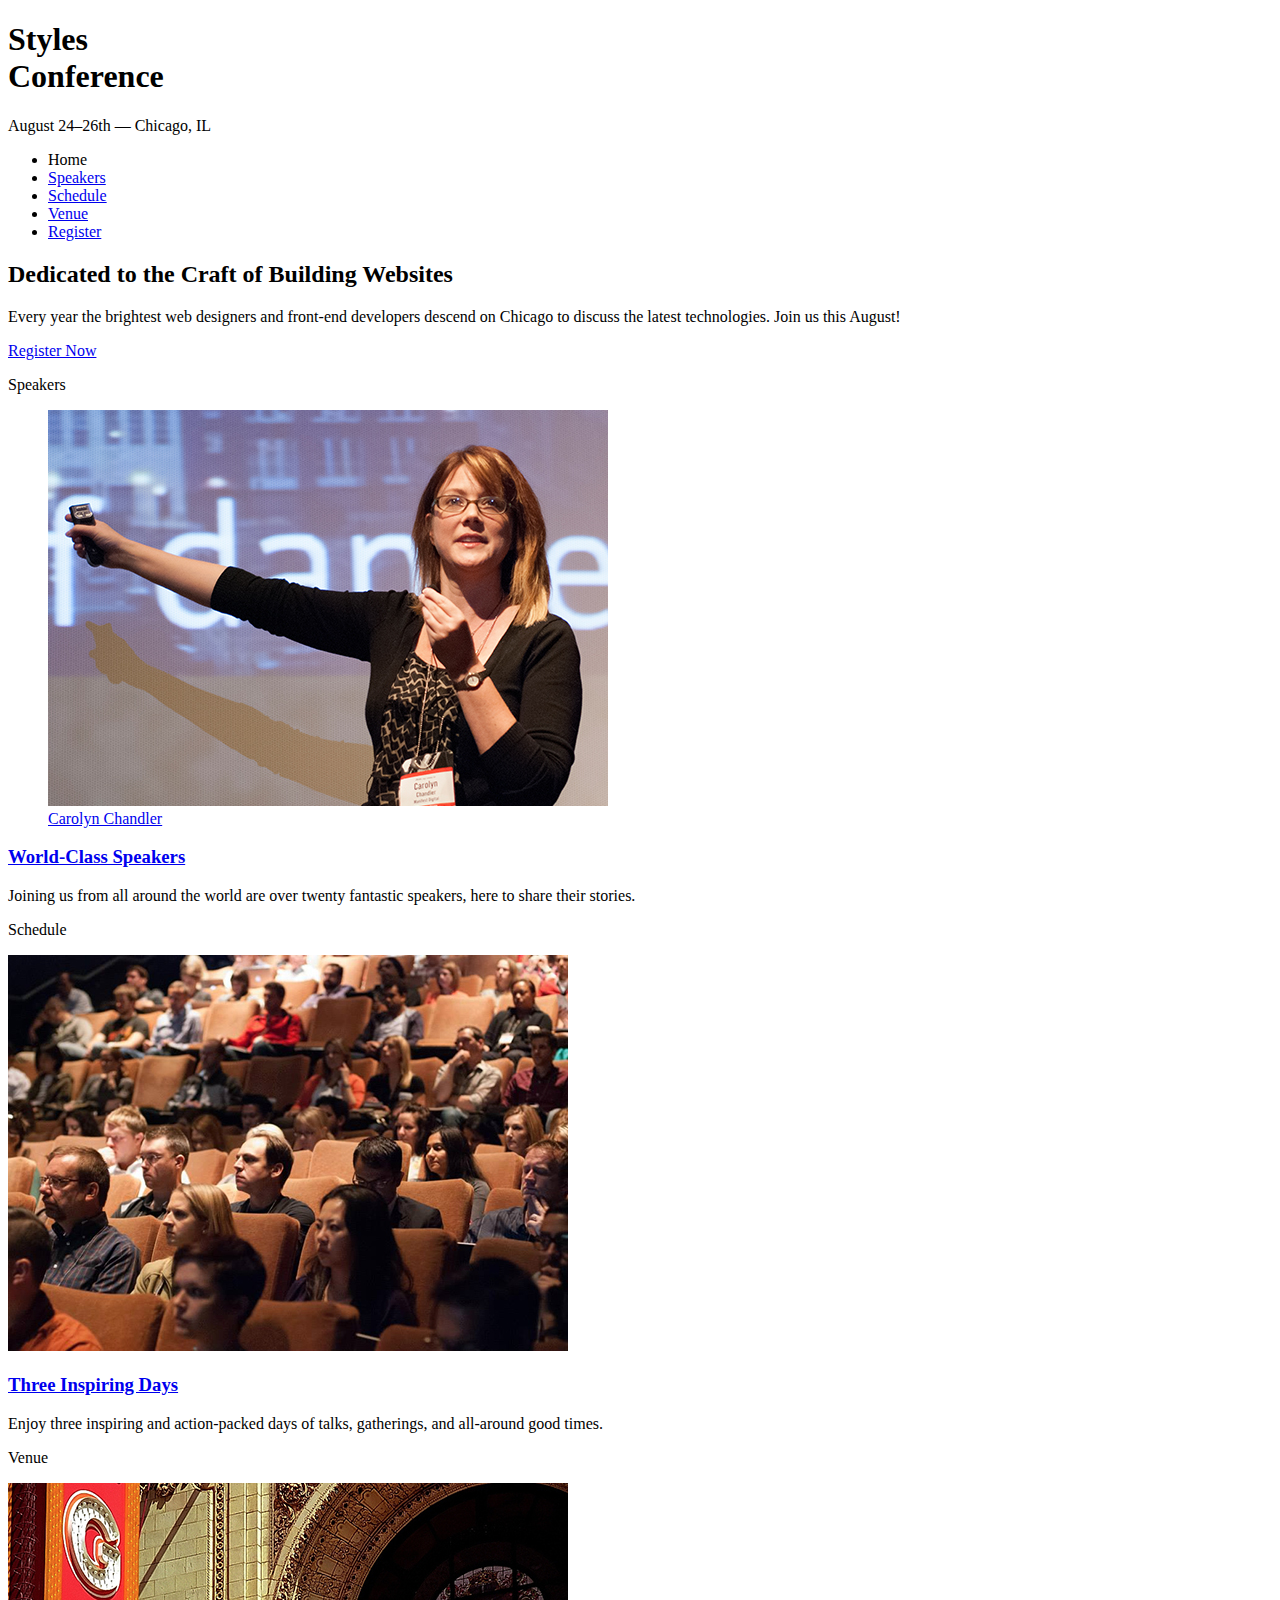
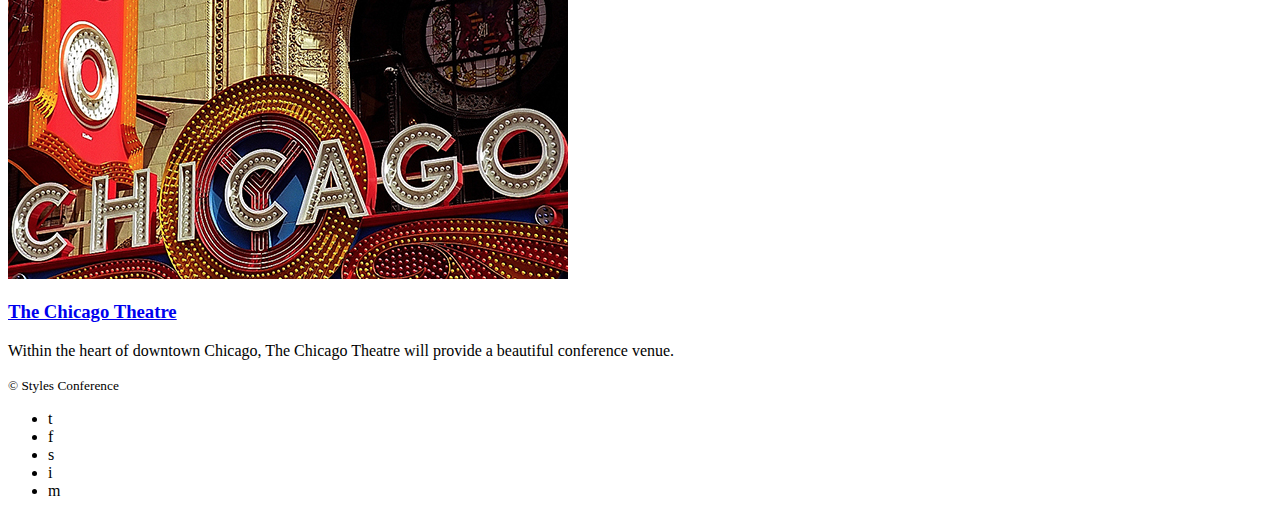
<file: completed/index.html>
<!DOCTYPE html>
<!--gebaseerd op https://github.com/cdoole/styles-conference-->
<html lang="en">
  <head>
    <meta charset="utf-8" />
    <title>Styles Conference</title>
    <link rel="icon" href="favicon.ico" type="image/x-icon" />
  </head>

  <body>
    <!-- Header -->
    <header>
      <h1>
        <a>Styles<br />Conference</a>
      </h1>
      <p>August 24&ndash;26th &mdash; Chicago, IL</p>
      <nav>
        <ul>
          <li><a>Home</a></li>
          <li><a href="speakers.html">Speakers</a></li>
          <li><a href="schedule.html">Schedule</a></li>
          <li><a href="venue.html">Venue</a></li>
          <li><a href="register.html">Register</a></li>
        </ul>
      </nav>
    </header>

    <!-- Hero -->
    <section class="lead">
      <h2>Dedicated to the Craft of Building Websites</h2>
      <p>
        Every year the brightest web designers and front-end developers descend
        on Chicago to discuss the latest technologies. Join us this August!
      </p>
      <a href="register.html">Register Now</a>
    </section>

    <!-- Speakers -->
    <main>
      <section>
        <p>Speakers</p>
        <a href="speakers.html">
          <figure>
            <img
              src="assets/images/home/speakers.jpg"
              alt="Professional Speaker"
            />
            <figcaption>Carolyn Chandler</figcaption>
          </figure>
          <h3>World-Class Speakers</h3>
        </a>
        <p>
          Joining us from all around the world are over twenty fantastic
          speakers, here to share their stories.
        </p>
      </section>

      <section>
        <p>Schedule</p>
        <a href="schedule.html">
          <img
            src="assets/images/home/schedule.jpg"
            alt="Conference Attendees"
          />
          <h3>Three Inspiring Days</h3>
        </a>
        <p>
          Enjoy three inspiring and action-packed days of talks, gatherings, and
          all-around good times.
        </p>
      </section>

      <section>
        <p>Venue</p>
        <a href="venue.html">
          <img src="assets/images/home/venue.jpg" alt="The Chicago Theatre" />
          <h3>The Chicago Theatre</h3>
        </a>
        <p>
          Within the heart of downtown Chicago, The Chicago Theatre will provide
          a beautiful conference venue.
        </p>
      </section>
    </main>

    <!-- Footer -->
    <footer>
      <small>&copy; Styles Conference</small>
      <nav>
        <ul>
          <li><a>t</a></li>
          <li><a>f</a></li>
          <li><a>s</a></li>
          <li><a>i</a></li>
          <li><a>m</a></li>
        </ul>
      </nav>
    </footer>
  </body>
</html>
</file>
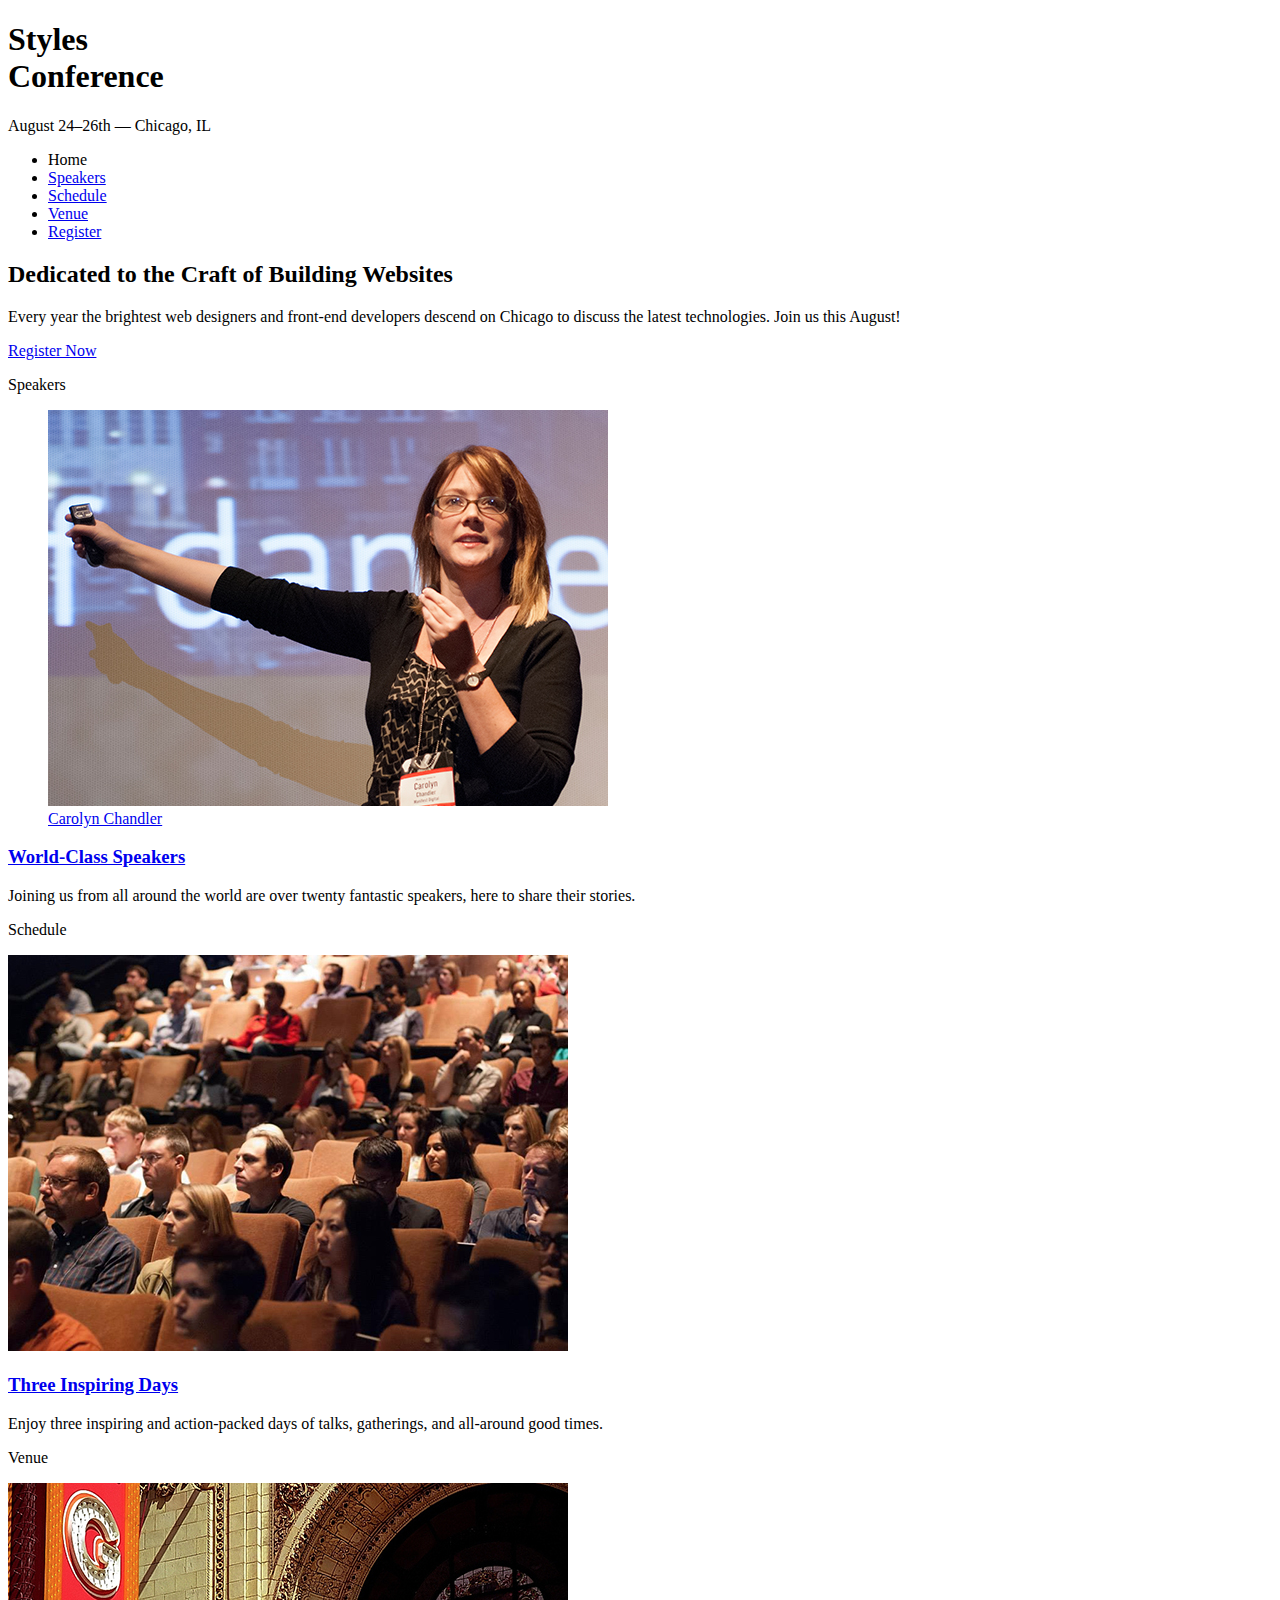
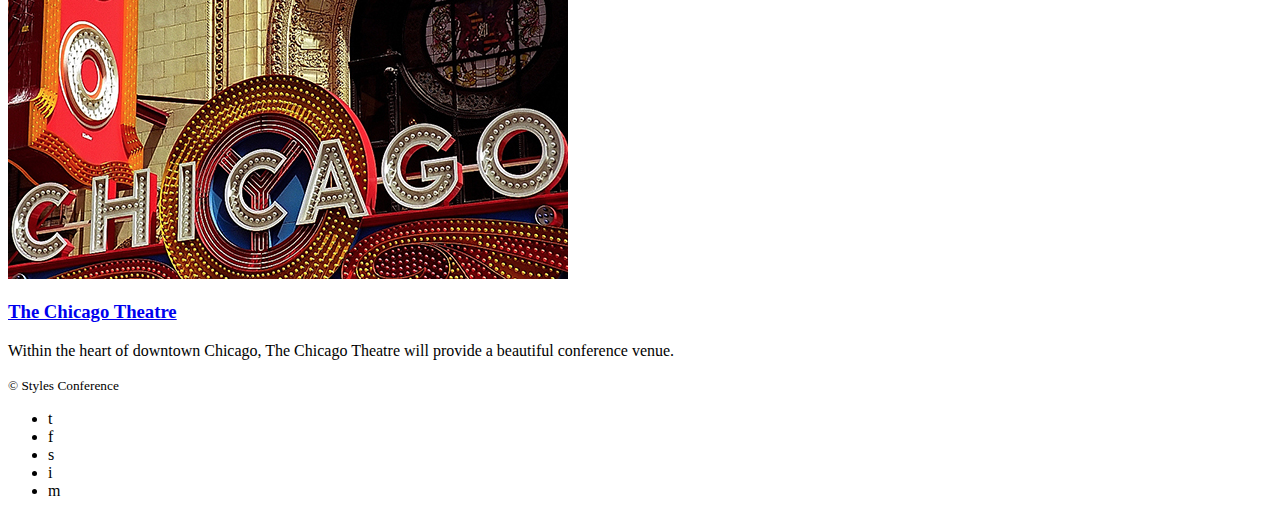
<file: starter/index.html>
<!DOCTYPE html>
<!--gebaseerd op https://github.com/cdoole/styles-conference-->
<html lang="en">
  <head>
    <meta charset="utf-8" />
    <title>Styles Conference</title>
    <link rel="icon" href="favicon.ico" type="image/x-icon" />
  </head>

  <body>
    <!-- Header -->
    <header>
      <h1>
        <a>Styles<br />Conference</a>
      </h1>
      <p>August 24&ndash;26th &mdash; Chicago, IL</p>
      <nav>
        <ul>
          <li><a>Home</a></li>
          <li><a href="speakers.html">Speakers</a></li>
          <li><a href="schedule.html">Schedule</a></li>
          <li><a href="venue.html">Venue</a></li>
          <li><a href="register.html">Register</a></li>
        </ul>
      </nav>
    </header>

    <!-- Hero -->
    <section>
      <h2>Dedicated to the Craft of Building Websites</h2>
      <p>
        Every year the brightest web designers and front-end developers descend
        on Chicago to discuss the latest technologies. Join us this August!
      </p>
      <a href="register.html">Register Now</a>
    </section>

    <!-- Speakers -->
    <main>
      <section>
        <p>Speakers</p>
        <a href="speakers.html">
          <figure>
            <img
              src="assets/images/home/speakers.jpg"
              alt="Professional Speaker"
            />
            <figcaption>Carolyn Chandler</figcaption>
          </figure>
          <h3>World-Class Speakers</h3>
        </a>
        <p>
          Joining us from all around the world are over twenty fantastic
          speakers, here to share their stories.
        </p>
      </section>

      <section>
        <p>Schedule</p>
        <a href="schedule.html">
          <img
            src="assets/images/home/schedule.jpg"
            alt="Conference Attendees"
          />
          <h3>Three Inspiring Days</h3>
        </a>
        <p>
          Enjoy three inspiring and action-packed days of talks, gatherings, and
          all-around good times.
        </p>
      </section>

      <section>
        <p>Venue</p>
        <a href="venue.html">
          <img src="assets/images/home/venue.jpg" alt="The Chicago Theatre" />
          <h3>The Chicago Theatre</h3>
        </a>
        <p>
          Within the heart of downtown Chicago, The Chicago Theatre will provide
          a beautiful conference venue.
        </p>
      </section>
    </main>

    <!-- Footer -->
    <footer>
      <small>&copy; Styles Conference</small>
      <nav>
        <ul>
          <li><a>t</a></li>
          <li><a>f</a></li>
          <li><a>s</a></li>
          <li><a>i</a></li>
          <li><a>m</a></li>
        </ul>
      </nav>
    </footer>
  </body>
</html>
</file>
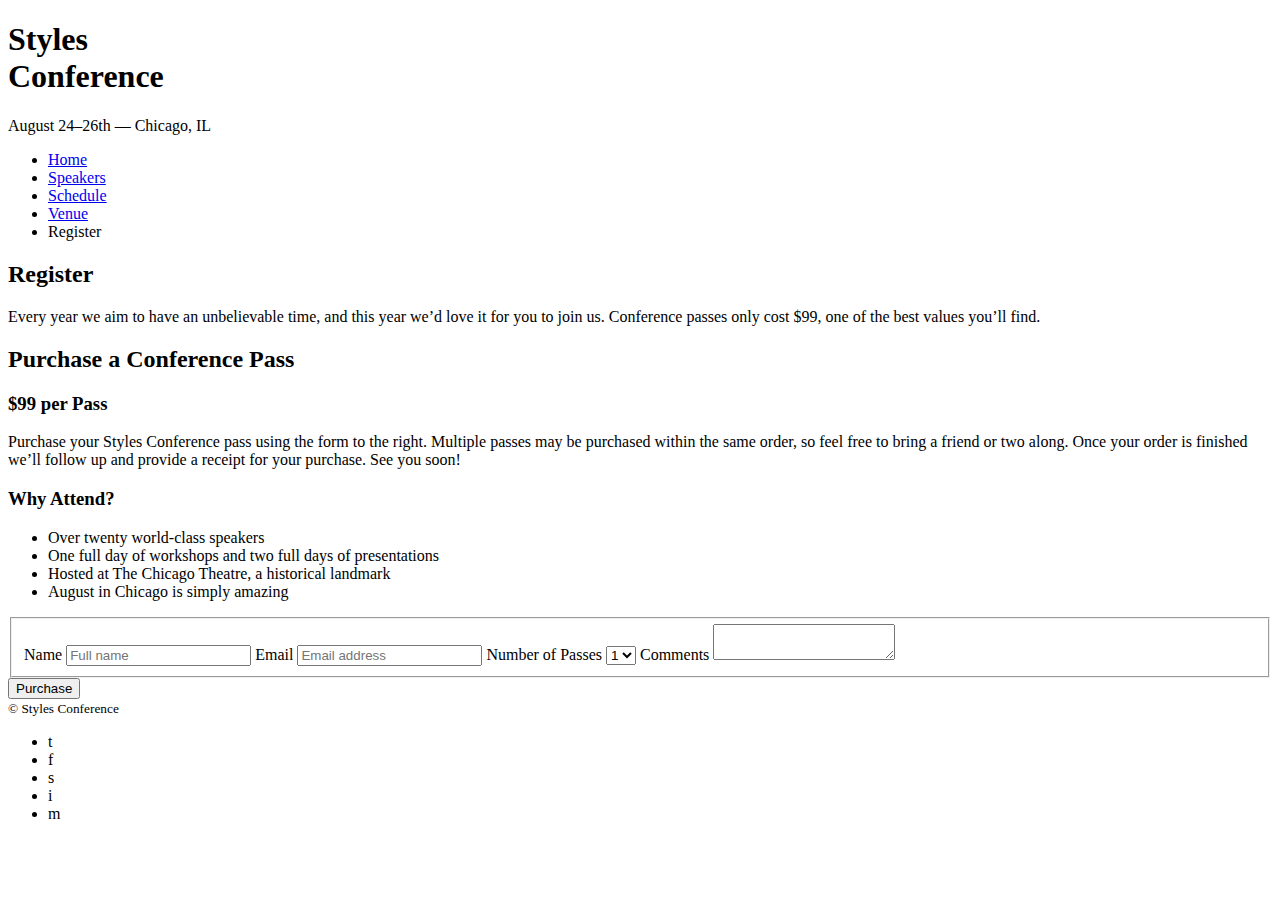
<file: completed/register.html>
<!DOCTYPE html>
<html lang="en">
  <head>
    <meta charset="UTF-8" />
    <meta name="viewport" content="width=device-width, initial-scale=1.0" />
    <title>Styles Conference</title>
    <link rel="icon" href="favicon.ico" type="image/x-icon" />
  </head>
  <body>
    <!-- Header -->
    <header>
      <h1>
        <a>Styles <br />Conference</a>
      </h1>
      <p>August 24&ndash;26th &mdash; Chicago, IL</p>
      <nav>
        <ul>
          <li><a href="index.html">Home</a></li>
          <li><a href="speakers.html">Speakers</a></li>
          <li><a href="schedule.html">Schedule</a></li>
          <li><a href="venue.html">Venue</a></li>
          <li><a>Register</a></li>
        </ul>
      </nav>
    </header>

    <section>
        <h2>Register</h2>
        <p>Every year we aim to have an unbelievable time, and this year we&#8217;d love it for you to join us. Conference passes only cost $99, one of the best values you&#8217;ll find.</p>
    </section>
   
    <!-- Main content -->

    <main>
        <!-- Details -->

        <section>

          <h2>Purchase a Conference Pass</h2>
          <h3>$99 per Pass</h3>

          <p>Purchase your Styles Conference pass using the form to the right. Multiple passes may be purchased within the same order, so feel free to bring a friend or two along. Once your order is finished we&#8217;ll follow up and provide a receipt for your purchase. See you soon!</p>

          <h3>Why Attend?</h3>

          <ul>
            <li>Over twenty world-class speakers</li>
            <li>One full day of workshops and two full days of presentations</li>
            <li>Hosted at The Chicago Theatre, a historical landmark</li>
            <li>August in Chicago is simply amazing</li>
          </ul>

        </section>
        
        <!--Registration form-->
        <form action="#" method="post">

          <fieldset>

            <label>
              Name
              <input type="text" name="name" placeholder="Full name" required>
            </label>

            <label>
              Email
              <input type="email" name="email" placeholder="Email address" required>
            </label>

            <label>
              Number of Passes
              <select name="quantity">
                <option value="1" selected>1</option>
                <option value="2">2</option>
                <option value="3">3</option>
                <option value="4">4</option>
                <option value="5">5</option>
              </select>
            </label>

            <label>
              Comments
              <textarea name="comments"></textarea>
            </label>

          </fieldset>

          <input class="btn btn-default" type="submit" name="submit" value="Purchase">

        </form>

      </div>
    </section>
  </main>
    <!-- Footer -->
    <footer>
      <small>&copy; Styles Conference</small>
      <nav>
        <ul>
          <li><a>t</a></li>
          <li><a>f</a></li>
          <li><a>s</a></li>
          <li><a>i</a></li>
          <li><a>m</a></li>
        </ul>
      </nav>
    </footer>
  </body>
</html>
</file>
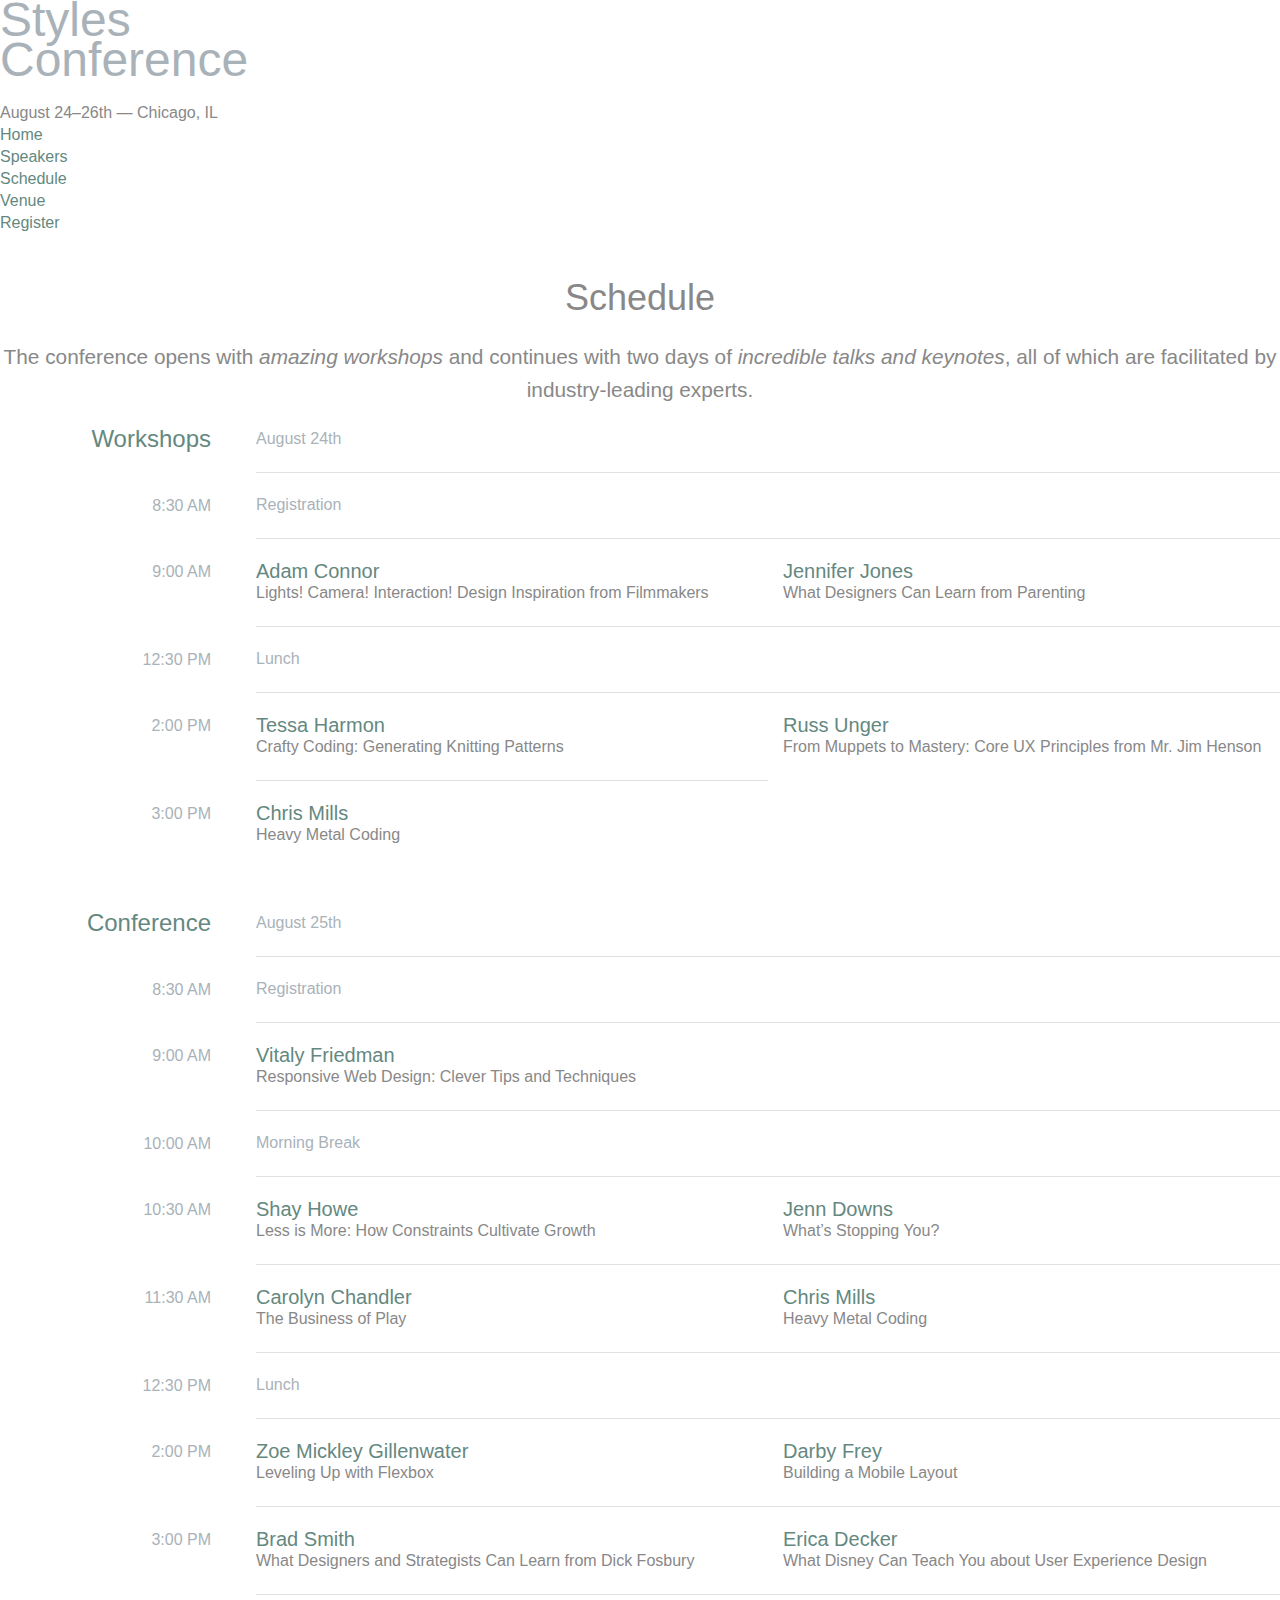
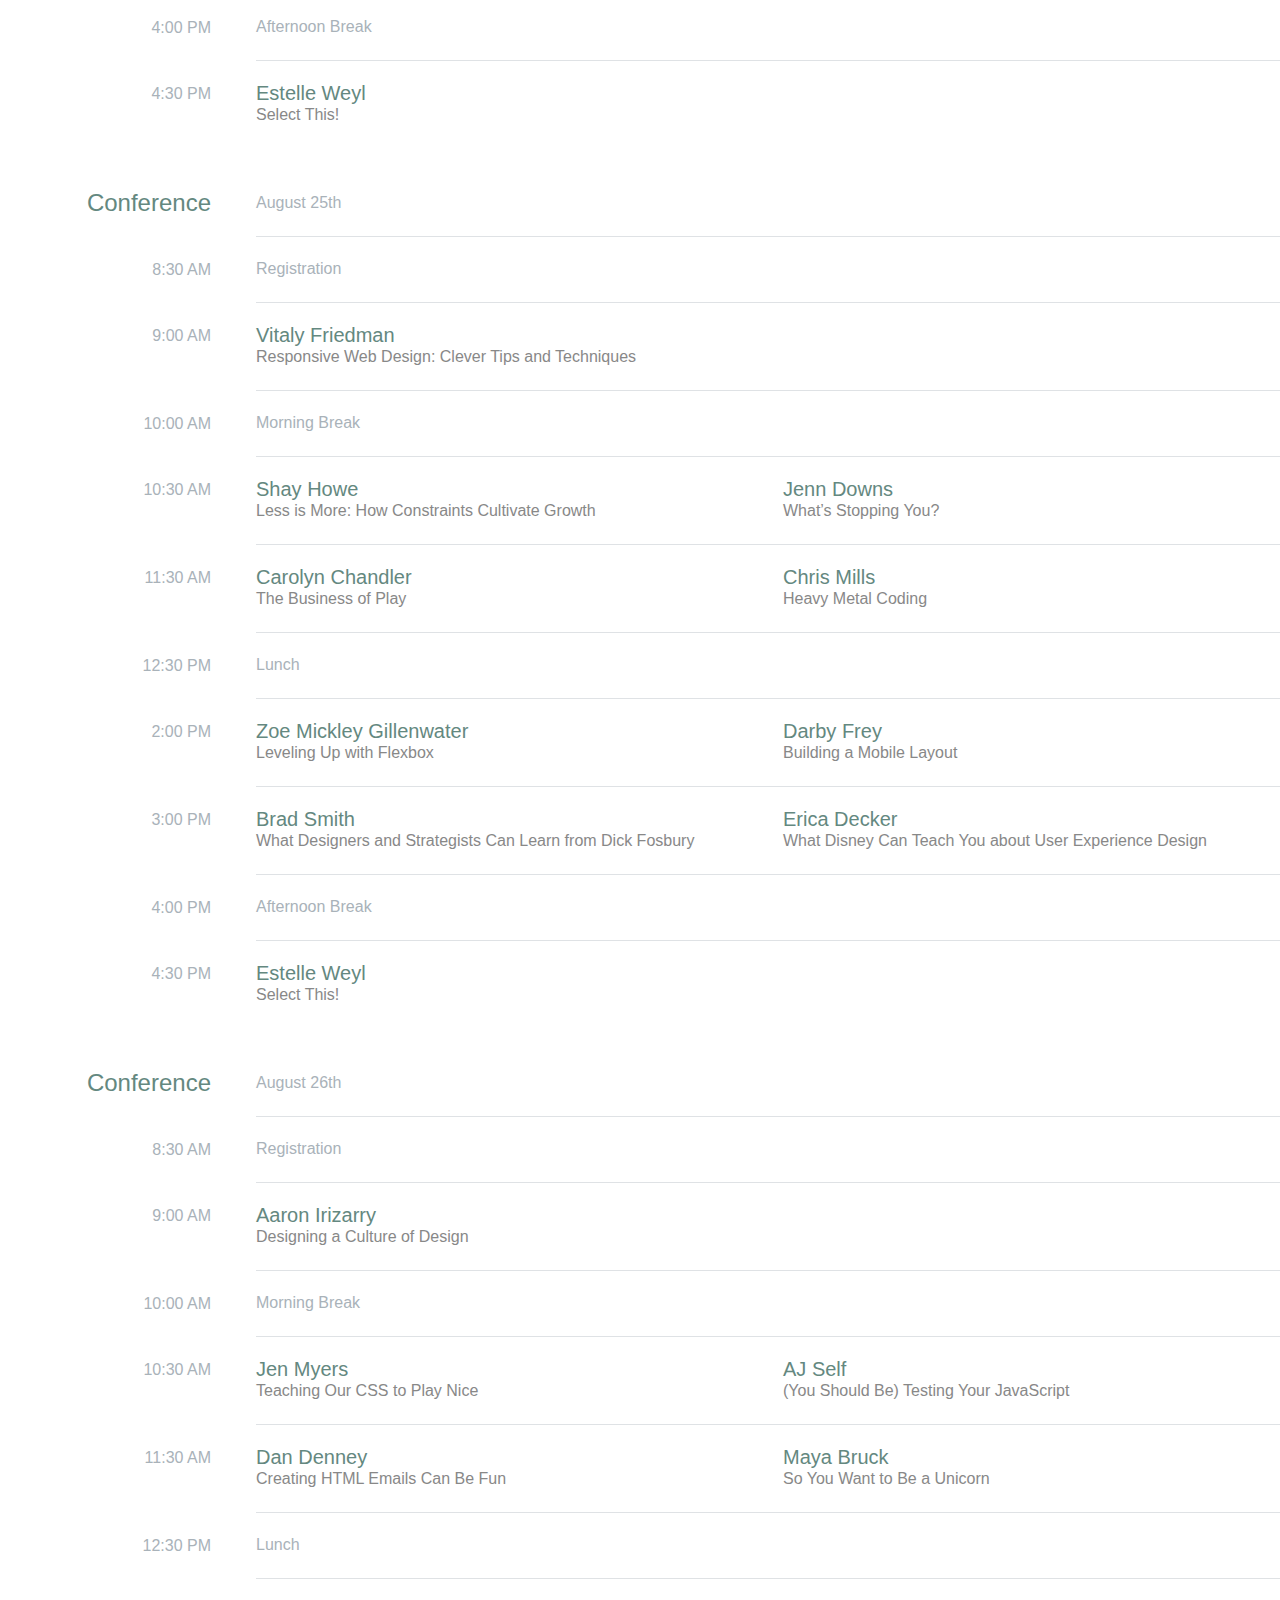
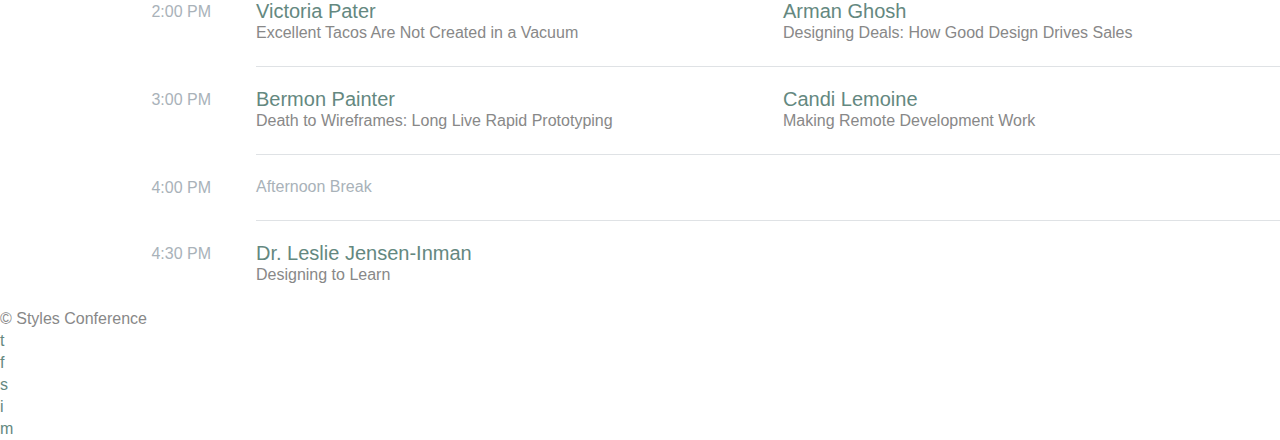
<file: completed/schedule.html>
<!DOCTYPE html>
<html lang="en">
  <head>
    <meta charset="UTF-8" />
    <meta name="viewport" content="width=device-width, initial-scale=1.0" />
    <title>Styles Conference</title>
    <link rel="stylesheet" href="assets/stylesheets/main.css" />
    <link rel="icon" href="favicon.ico" type="image/x-icon" />
  </head>

  <body>
    <!-- Header -->
    <header>
      <h1>
        <a href="index.html">Styles<br />Conference</a>
      </h1>
      <p>August 24&ndash;26th &mdash; Chicago, IL</p>
      <nav>
        <ul>
          <li><a href="index.html">Home</a></li>
          <li><a href="speakers.html">Speakers</a></li>
          <li><a>Schedule</a></li>
          <li><a href="venue.html">Venue</a></li>
          <li><a href="register.html">Register</a></li>
        </ul>
      </nav>
    </header>

    <!-- Lead -->
    <section class="lead">
      <h2>Schedule</h2>
      <p>
        The conference opens with <em>amazing workshops</em> and continues with two days
        of <em>incredible talks and keynotes</em>, all of which are facilitated by
        industry-leading experts.
      </p>
    </section>

    <main>
      <!-- Workshops -->
      <table>
        <thead>
          <tr>
            <th scope="row">Workshops</th>
            <td colspan="2" class="schedule-general">August 24th</td>
          </tr>
        </thead>
        <tbody>
          <tr>
            <th scope="row">
              <time datetime="08:30:00">8:30 AM</time>
            </th>
            <td colspan="2" class="schedule-general">Registration</td>
          </tr>
          <tr>
            <th scope="row">
              <time datetime="09:00:00">9:00 AM</time>
            </th>
            <td>
              <a href="speakers.html#adam-connor">
                <p>Adam Connor</p>
                Lights! Camera! Interaction! Design Inspiration from Filmmakers
              </a>
            </td>
            <td>
              <a href="speakers.html#jennifer-jones">
                <p>Jennifer Jones</p>
                What Designers Can Learn from Parenting
              </a>
            </td>
          </tr>
          <tr>
            <th scope="row">
              <time datetime="12:30:00">12:30 PM</time>
            </th>
            <td colspan="2" class="schedule-general">Lunch</td>
          </tr>

          <tr>
            <th scope="row">
              <time datetime="14:00">2:00 PM</time>
            </th>
            <td>
              <a href="speakers.html#tessa-harmon">
                <p>Tessa Harmon</p>
                Crafty Coding: Generating Knitting Patterns
              </a>
            </td>
            <td rowspan="2">
              <a href="speakers.html#russ-unger">
                <p>Russ Unger</p>
                From Muppets to Mastery: Core UX Principles from Mr. Jim Henson
              </a>
            </td>
          </tr>
          <tr>
            <th scope="row">
              <time datetime="15:00">3:00 PM</time>
            </th>
            <td>
              <a href="speakers.html#chris-mills">
                <p>Chris Mills</p>
                Heavy Metal Coding
              </a>
            </td>
          </tr>
        </tbody>
      </table>

      <!-- Conference -->

      <table>
        <thead>
          <tr>
            <th scope="row">Conference</th>
            <td colspan="2">August 25th</td>
          </tr>
        </thead>
        <tbody>
          <tr>
            <th scope="row">
              <time datetime="08:30:00">8:30 AM</time>
            </th>
            <td colspan="2">Registration</td>
          </tr>
          <tr>
            <th scope="row">
              <time datetime="09:00:00">9:00 AM</time>
            </th>
            <td colspan="2">
              <a href="speakers.html#vitaly-friedman">
                <p>Vitaly Friedman</p>
                Responsive Web Design: Clever Tips and Techniques
              </a>
            </td>
          </tr>
          <tr>
            <th scope="row">
              <time datetime="10:00:00">10:00 AM</time>
            </th>
            <td colspan="2">Morning Break</td>
          </tr>
          <tr>
            <th scope="row">
              <time datetime="10:30:00">10:30 AM</time>
            </th>
            <td>
              <a href="speakers.html#shay-howe">
                <p>Shay Howe</p>
                Less is More: How Constraints Cultivate Growth
              </a>
            </td>
            <td>
              <a href="speakers.html#jenn-downs">
                <p>Jenn Downs</p>
                What&#8217;s Stopping You?
              </a>
            </td>
          </tr>
          <tr>
            <th scope="row">
              <time datetime="11:30:00">11:30 AM</time>
            </th>
            <td>
              <a href="speakers.html#carolyn-chandler">
                <p>Carolyn Chandler</p>
                The Business of Play
              </a>
            </td>
            <td>
              <a href="speakers.html#chris-mills">
                <p>Chris Mills</p>
                Heavy Metal Coding
              </a>
            </td>
          </tr>
          <tr>
            <th scope="row">
              <time datetime="12:30:00">12:30 PM</time>
            </th>
            <td colspan="2">Lunch</td>
          </tr>
          <tr>
            <th scope="row">
              <time datetime="14:00">2:00 PM</time>
            </th>
            <td>
              <a href="speakers.html#zoe-mickley-gillenwater">
                <p>Zoe Mickley Gillenwater</p>
                Leveling Up with Flexbox
              </a>
            </td>
            <td>
              <a href="speakers.html#darby-frey">
                <p>Darby Frey</p>
                Building a Mobile Layout
              </a>
            </td>
          </tr>
          <tr>
            <th scope="row">
              <time datetime="15:00:00">3:00 PM</time>
            </th>
            <td>
              <a href="speakers.html#brad-smith">
                <p>Brad Smith</p>
                What Designers and Strategists Can Learn from Dick Fosbury
              </a>
            </td>
            <td>
              <a href="speakers.html#erica-decker">
                <p>Erica Decker</p>
                What Disney Can Teach You about User Experience Design
              </a>
            </td>
          </tr>
          <tr>
            <th scope="row">
              <time datetime="16:00:00">4:00 PM</time>
            </th>
            <td colspan="2" class="schedule-general">Afternoon Break</td>
          </tr>
          <tr>
            <th scope="row">
              <time datetime="16:30:00">4:30 PM</time>
            </th>
            <td colspan="2" class="schedule-general">
              <a href="speakers.html#estelle-weyl">
                <p>Estelle Weyl</p>
                Select This!
              </a>
            </td>
          </tr>
        </tbody>
      </table>

      <!-- Conference -->

      <table>
        <thead>
          <tr>
            <th scope="row">Conference</th>
            <td colspan="2" class="schedule-general">August 25th</td>
          </tr>
        </thead>
        <tbody>
          <tr>
            <th scope="row">
              <time datetime="08:30:00">8:30 AM</time>
            </th>
            <td colspan="2" class="schedule-general">Registration</td>
          </tr>
          <tr>
            <th scope="row">
              <time datetime="09:00:00">9:00 AM</time>
            </th>
            <td colspan="2">
              <a href="speakers.html#vitaly-friedman">
                <p>Vitaly Friedman</p>
                Responsive Web Design: Clever Tips and Techniques
              </a>
            </td>
          </tr>
          <tr>
            <th scope="row">
              <time datetime="10:00:00">10:00 AM</time>
            </th>
            <td colspan="2" class="schedule-general">Morning Break</td>
          </tr>
          <tr>
            <th scope="row">
              <time datetime="10:30:00">10:30 AM</time>
            </th>
            <td>
              <a href="speakers.html#shay-howe">
                <p>Shay Howe</p>
                Less is More: How Constraints Cultivate Growth
              </a>
            </td>
            <td>
              <a href="speakers.html#jenn-downs">
                <p>Jenn Downs</p>
                What&#8217;s Stopping You?
              </a>
            </td>
          </tr>
          <tr>
            <th scope="row">
              <time datetime="11:30:00">11:30 AM</time>
            </th>
            <td>
              <a href="speakers.html#carolyn-chandler">
                <p>Carolyn Chandler</p>
                The Business of Play
              </a>
            </td>
            <td>
              <a href="speakers.html#chris-mills">
                <p>Chris Mills</p>
                Heavy Metal Coding
              </a>
            </td>
          </tr>
          <tr>
            <th scope="row">
              <time datetime="12:30:00">12:30 PM</time>
            </th>
            <td colspan="2" class="schedule-general">Lunch</td>
          </tr>
          <tr>
            <th scope="row">
              <time datetime="14:00">2:00 PM</time>
            </th>
            <td>
              <a href="speakers.html#zoe-mickley-gillenwater">
                <p>Zoe Mickley Gillenwater</p>
                Leveling Up with Flexbox
              </a>
            </td>
            <td>
              <a href="speakers.html#darby-frey">
                <p>Darby Frey</p>
                Building a Mobile Layout
              </a>
            </td>
          </tr>
          <tr>
            <th scope="row">
              <time datetime="15:00:00">3:00 PM</time>
            </th>
            <td>
              <a href="speakers.html#brad-smith">
                <p>Brad Smith</p>
                What Designers and Strategists Can Learn from Dick Fosbury
              </a>
            </td>
            <td>
              <a href="speakers.html#erica-decker">
                <p>Erica Decker</p>
                What Disney Can Teach You about User Experience Design
              </a>
            </td>
          </tr>
          <tr>
            <th scope="row">
              <time datetime="16:00:00">4:00 PM</time>
            </th>
            <td colspan="2" class="schedule-general">Afternoon Break</td>
          </tr>
          <tr>
            <th scope="row">
              <time datetime="16:30:00">4:30 PM</time>
            </th>
            <td colspan="2">
              <a href="speakers.html#estelle-weyl">
                <p>Estelle Weyl</p>
                Select This!
              </a>
            </td>
          </tr>
        </tbody>
      </table>

      <!-- Conference -->

      <table>
        <thead>
          <tr>
            <th scope="row">Conference</th>
            <td colspan="2" class="schedule-general">August 26th</td>
          </tr>
        </thead>
        <tbody>
          <tr>
            <th scope="row">
              <time datetime="08:30:00">8:30 AM</time>
            </th>
            <td colspan="2" class="schedule-general">Registration</td>
          </tr>
          <tr>
            <th scope="row">
              <time datetime="09:00:00">9:00 AM</time>
            </th>
            <td colspan="2">
              <a href="speakers.html#aaron-irizarry">
                <p>Aaron Irizarry</p>
                Designing a Culture of Design
              </a>
            </td>
          </tr>
          <tr>
            <th scope="row">
              <time datetime="10:00:00">10:00 AM</time>
            </th>
            <td colspan="2" class="schedule-general">Morning Break</td>
          </tr>
          <tr>
            <th scope="row">
              <time datetime="10:30:00">10:30 AM</time>
            </th>
            <td>
              <a href="speakers.html#jen-myers">
                <p>Jen Myers</p>
                Teaching Our CSS to Play Nice
              </a>
            </td>
            <td>
              <a href="speakers.html#aj-self">
                <p>AJ Self</p>
                (You Should Be) Testing Your JavaScript
              </a>
            </td>
          </tr>
          <tr>
            <th scope="row">
              <time datetime="11:30:00">11:30 AM</time>
            </th>
            <td>
              <a href="speakers.html#dan-denney">
                <p>Dan Denney</p>
                Creating HTML Emails Can Be Fun
              </a>
            </td>
            <td>
              <a href="speakers.html#maya-bruck">
                <p>Maya Bruck</p>
                So You Want to Be a Unicorn
              </a>
            </td>
          </tr>
          <tr>
            <th scope="row">
              <time datetime="12:30:00">12:30 PM</time>
            </th>
            <td colspan="2" class="schedule-general">Lunch</td>
          </tr>
          <tr>
            <th scope="row">
              <time datetime="14:00">2:00 PM</time>
            </th>
            <td>
              <a href="speakers.html#victoria-pater">
                <p>Victoria Pater</p>
                Excellent Tacos Are Not Created in a Vacuum
              </a>
            </td>
            <td>
              <a href="speakers.html#arman-ghosh">
                <p>Arman Ghosh</p>
                Designing Deals: How Good Design Drives Sales
              </a>
            </td>
          </tr>
          <tr>
            <th scope="row">
              <time datetime="15:00:00">3:00 PM</time>
            </th>
            <td>
              <a href="speakers.html#bermon-painter">
                <p>Bermon Painter</p>
                Death to Wireframes: Long Live Rapid Prototyping
              </a>
            </td>
            <td>
              <a href="speakers.html#candi-lemoine">
                <p>Candi Lemoine</p>
                Making Remote Development Work
              </a>
            </td>
          </tr>
          <tr>
            <th scope="row">
              <time datetime="16:00:00">4:00 PM</time>
            </th>
            <td colspan="2" class="schedule-general">Afternoon Break</td>
          </tr>
          <tr>
            <th scope="row">
              <time datetime="16:30:00">4:30 PM</time>
            </th>
            <td colspan="2">
              <a href="speakers.html#leslie-jensen-inman">
                <p>Dr. Leslie Jensen-Inman</p>
                Designing to Learn
              </a>
            </td>
          </tr>
        </tbody>
      </table>
    </main>

    <!-- Footer -->
    <footer>
      <small>&copy; Styles Conference</small>
      <nav class="nav">
        <ul>
          <li><a>t</a></li>
          <li><a>f</a></li>
          <li><a>s</a></li>
          <li><a>i</a></li>
          <li><a>m</a></li>
        </ul>
      </nav>
    </footer>
  </body>
</html>
</file>
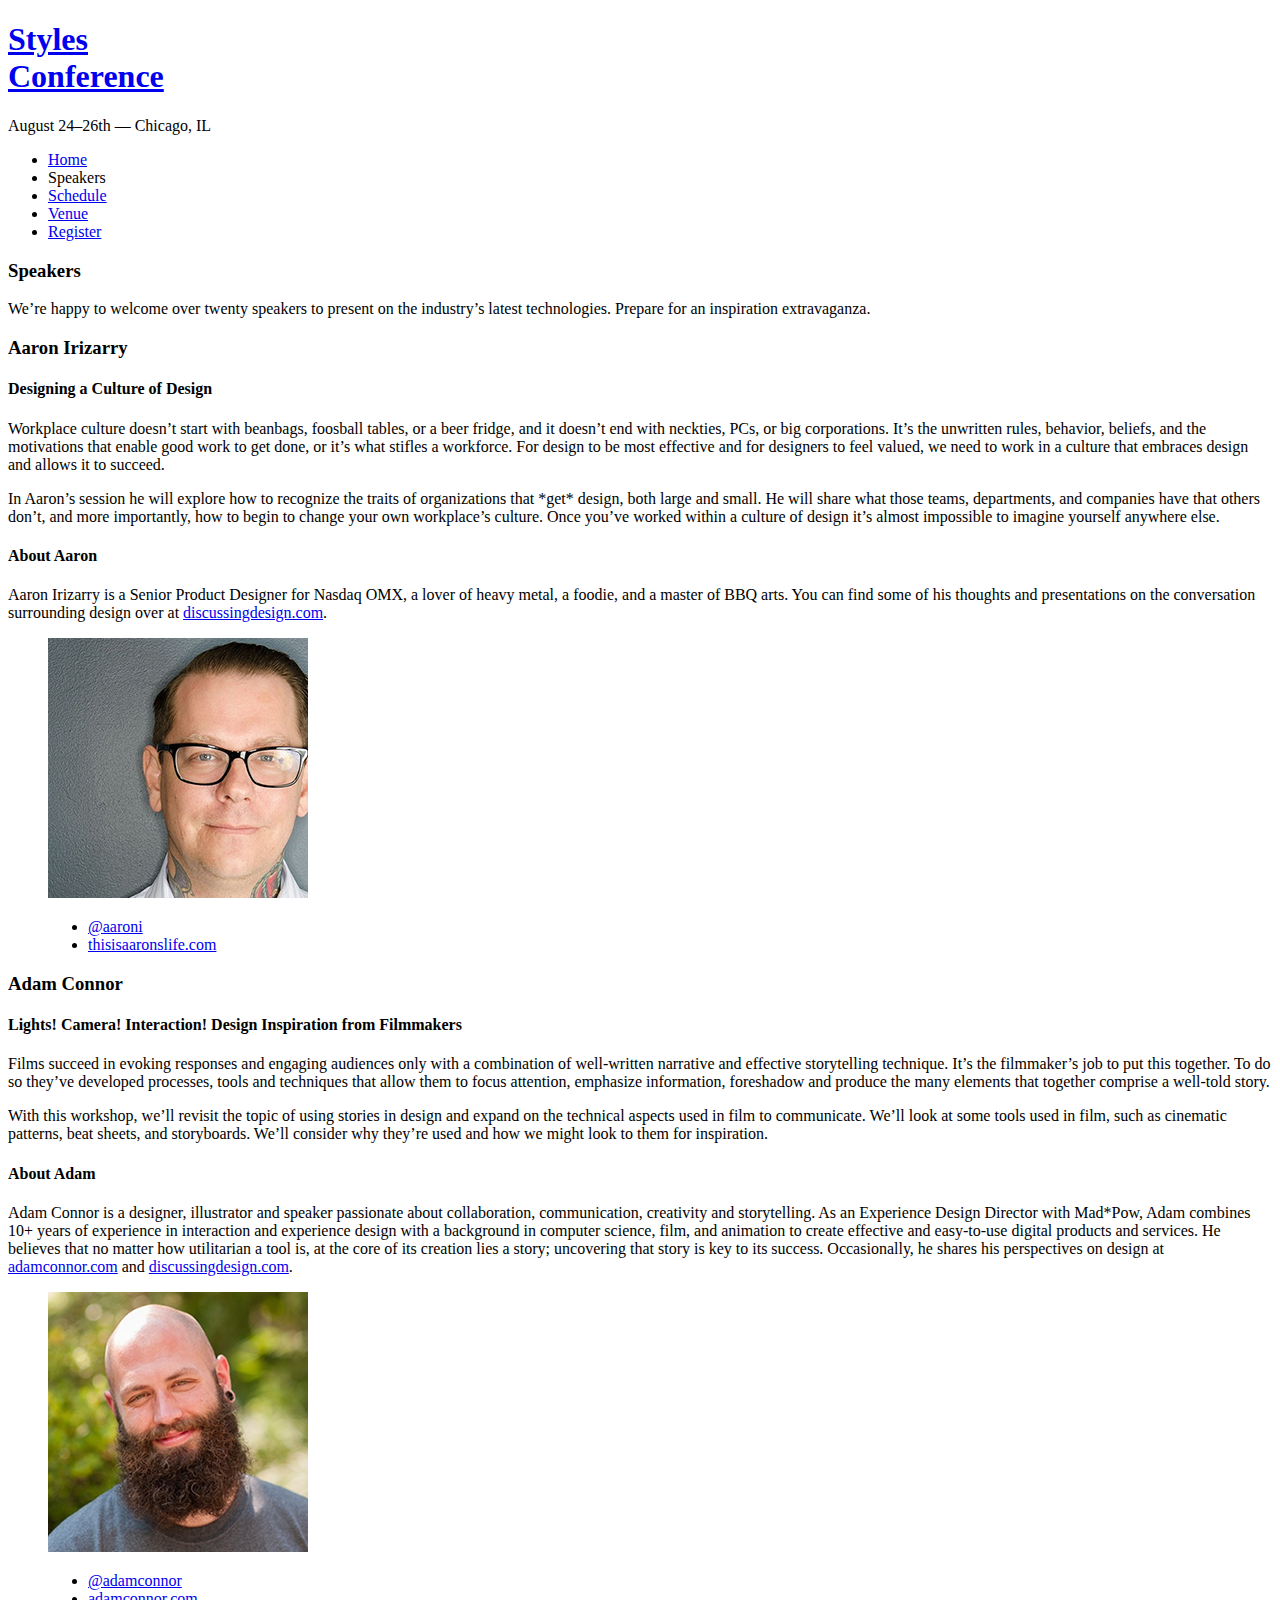
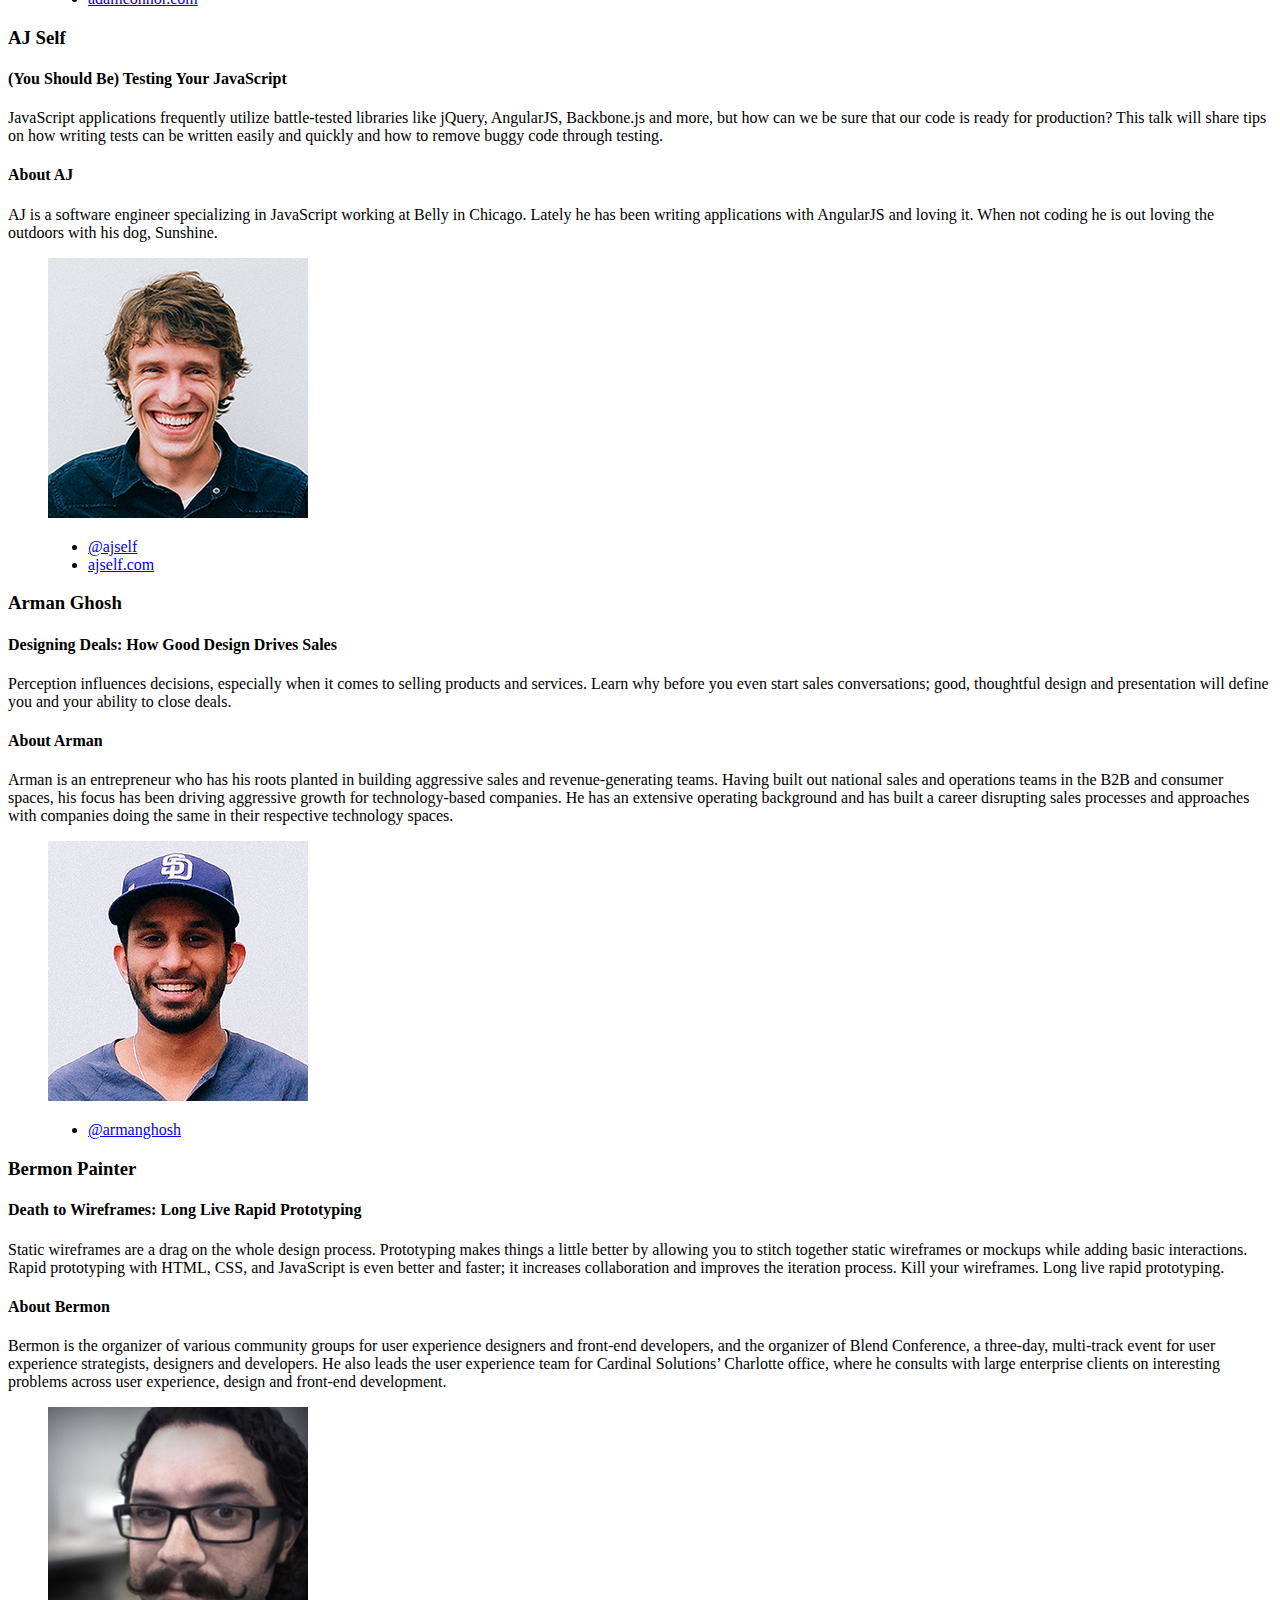
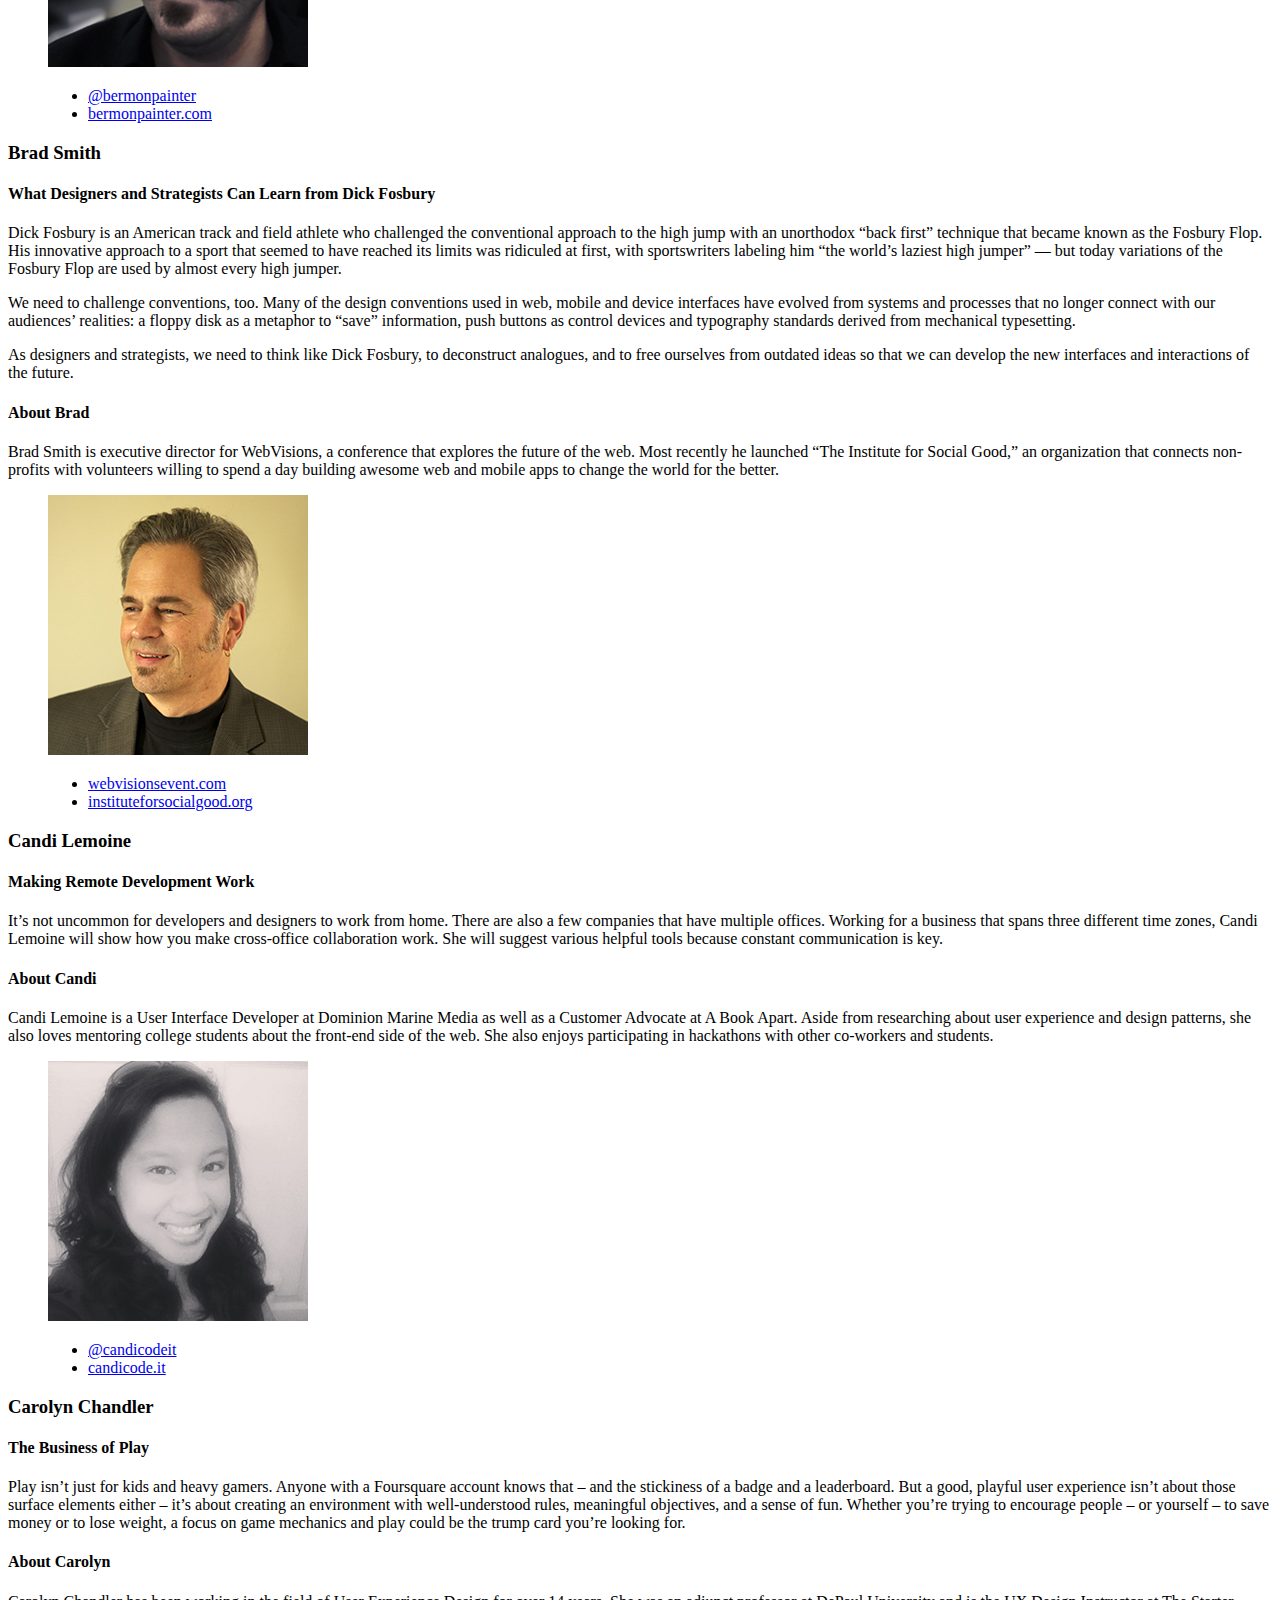
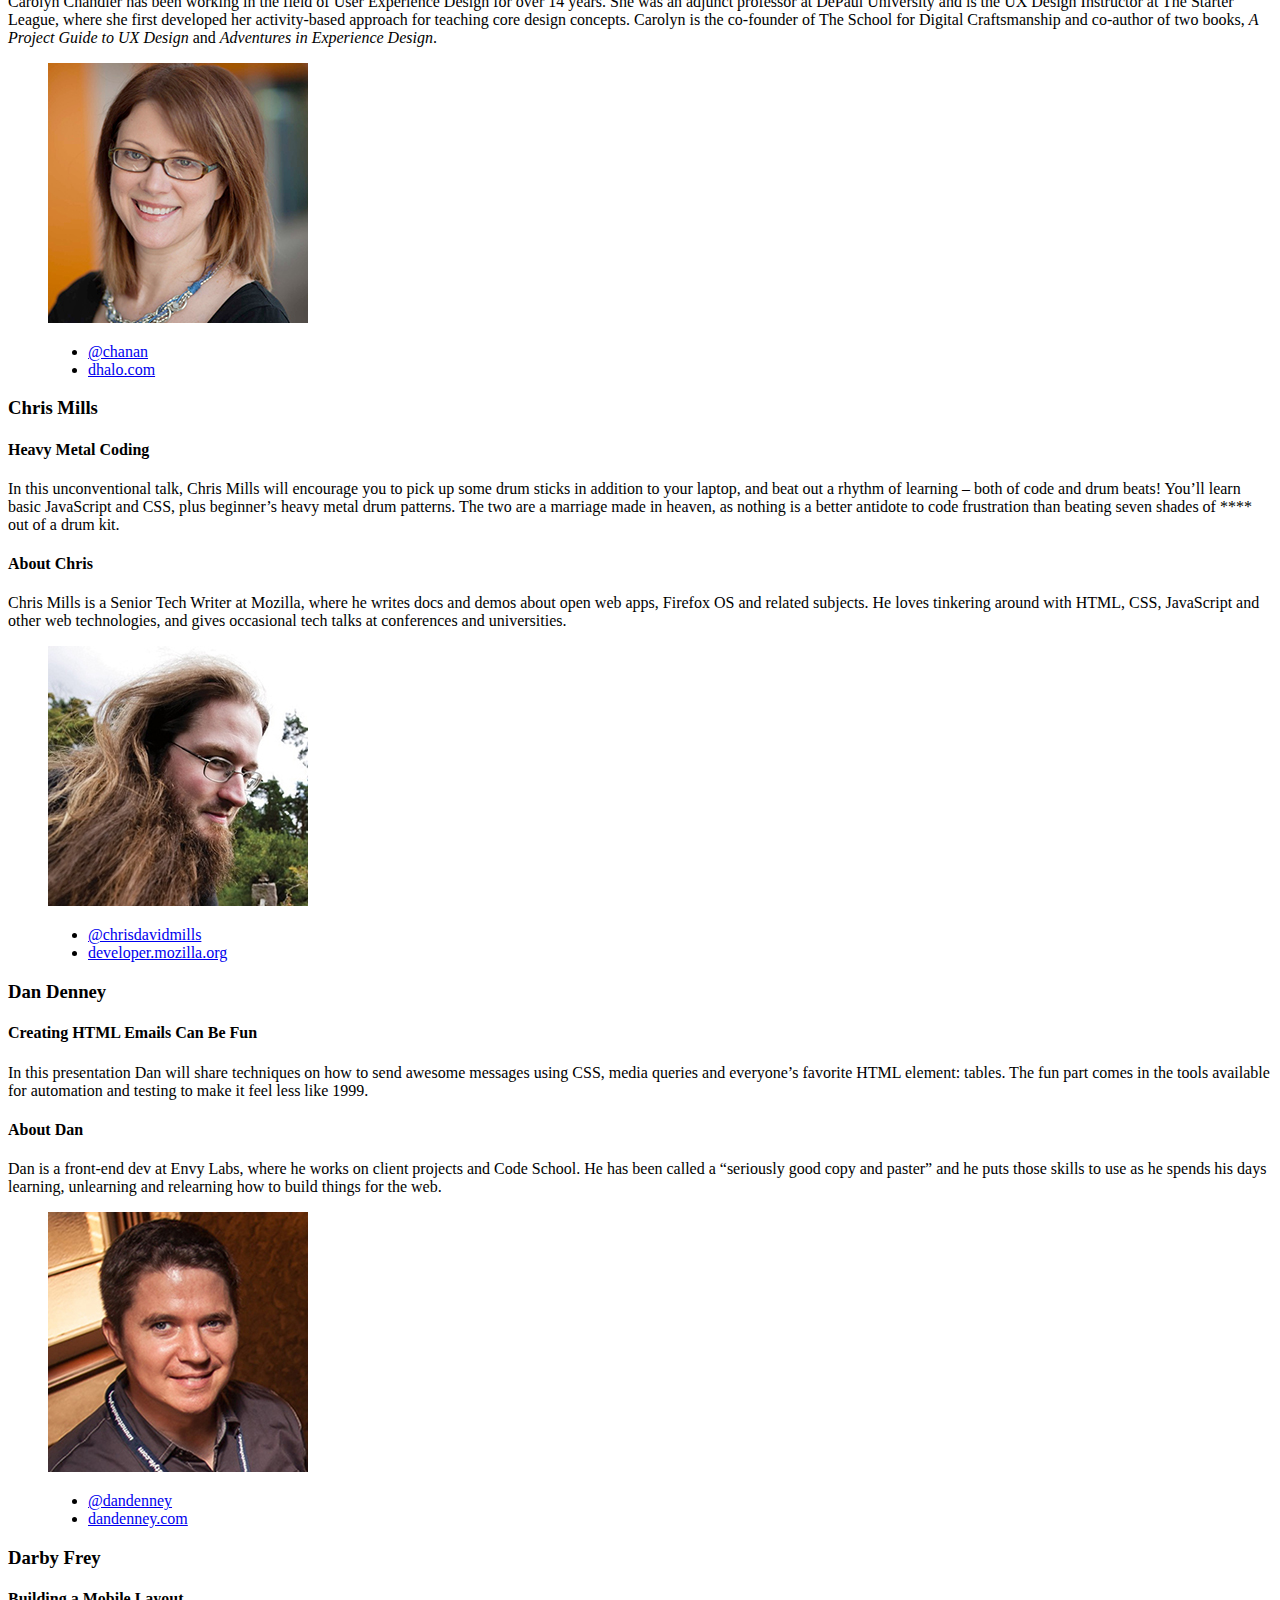
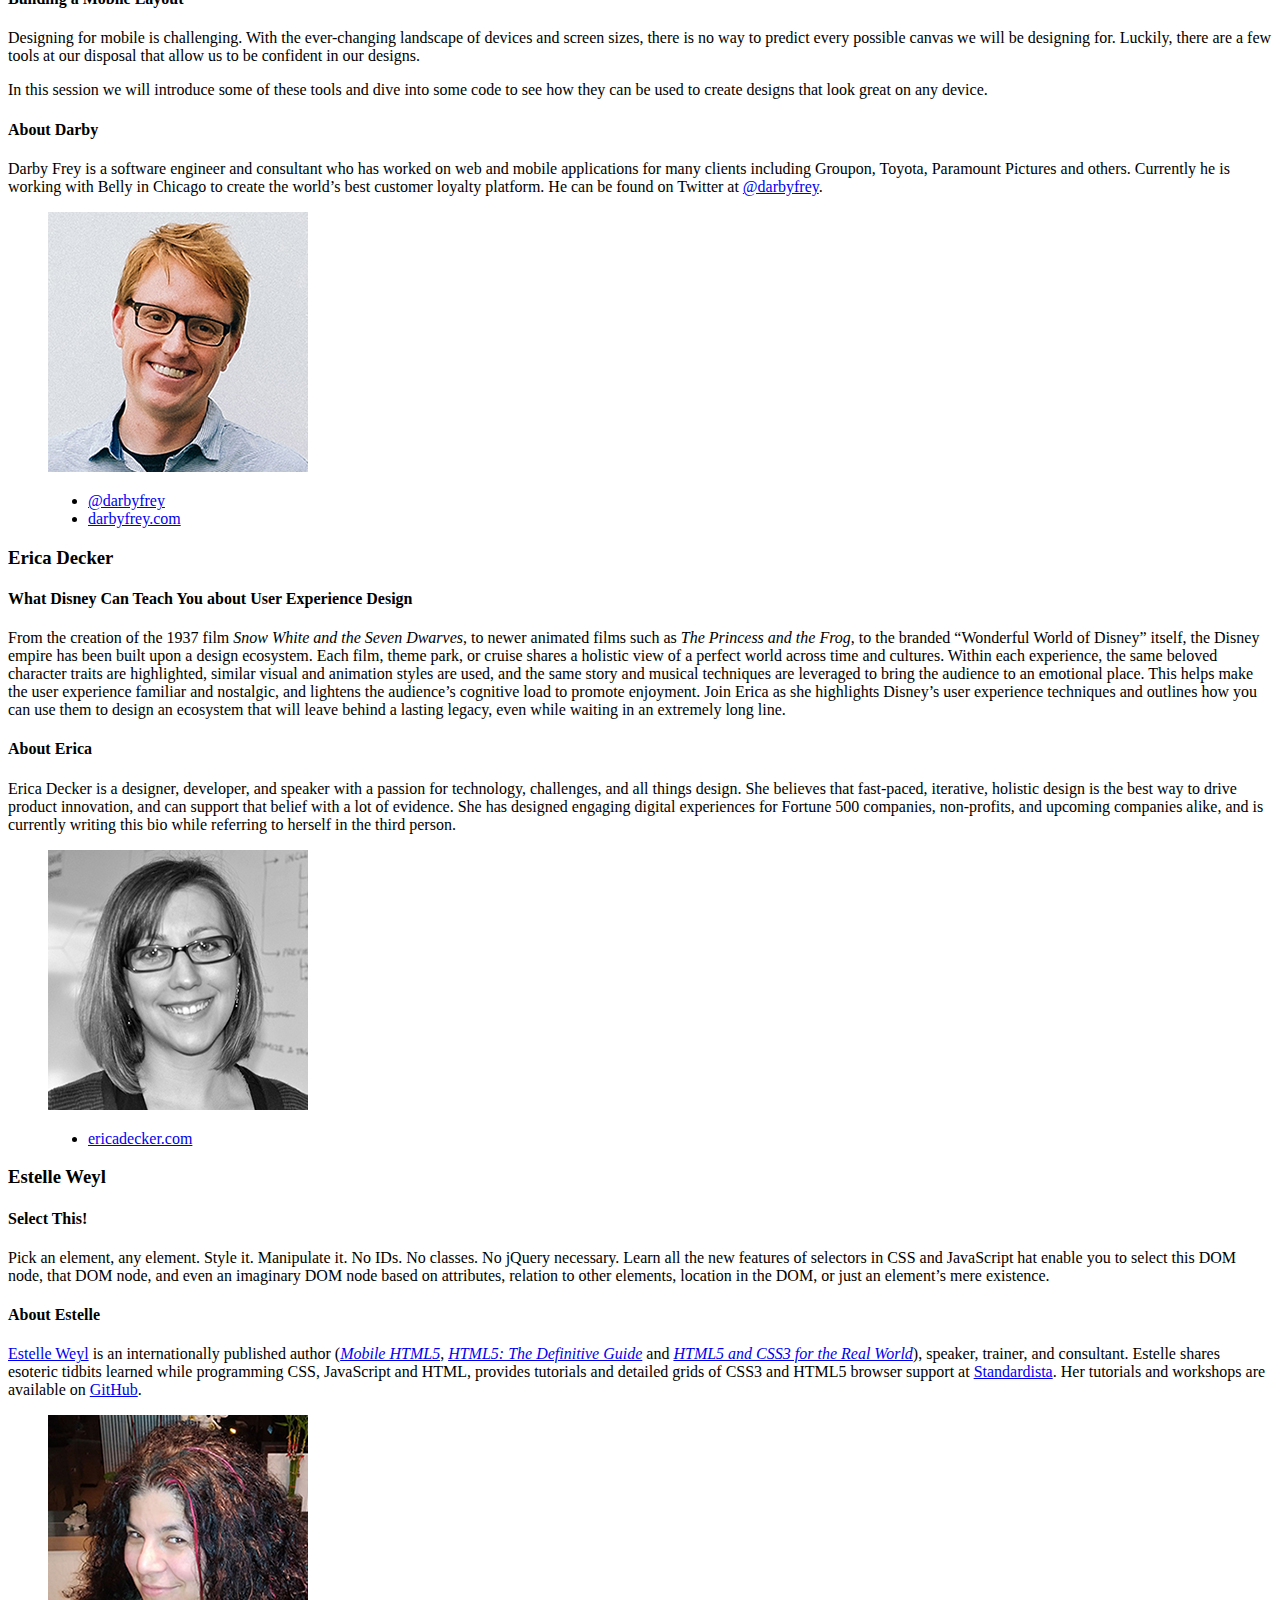
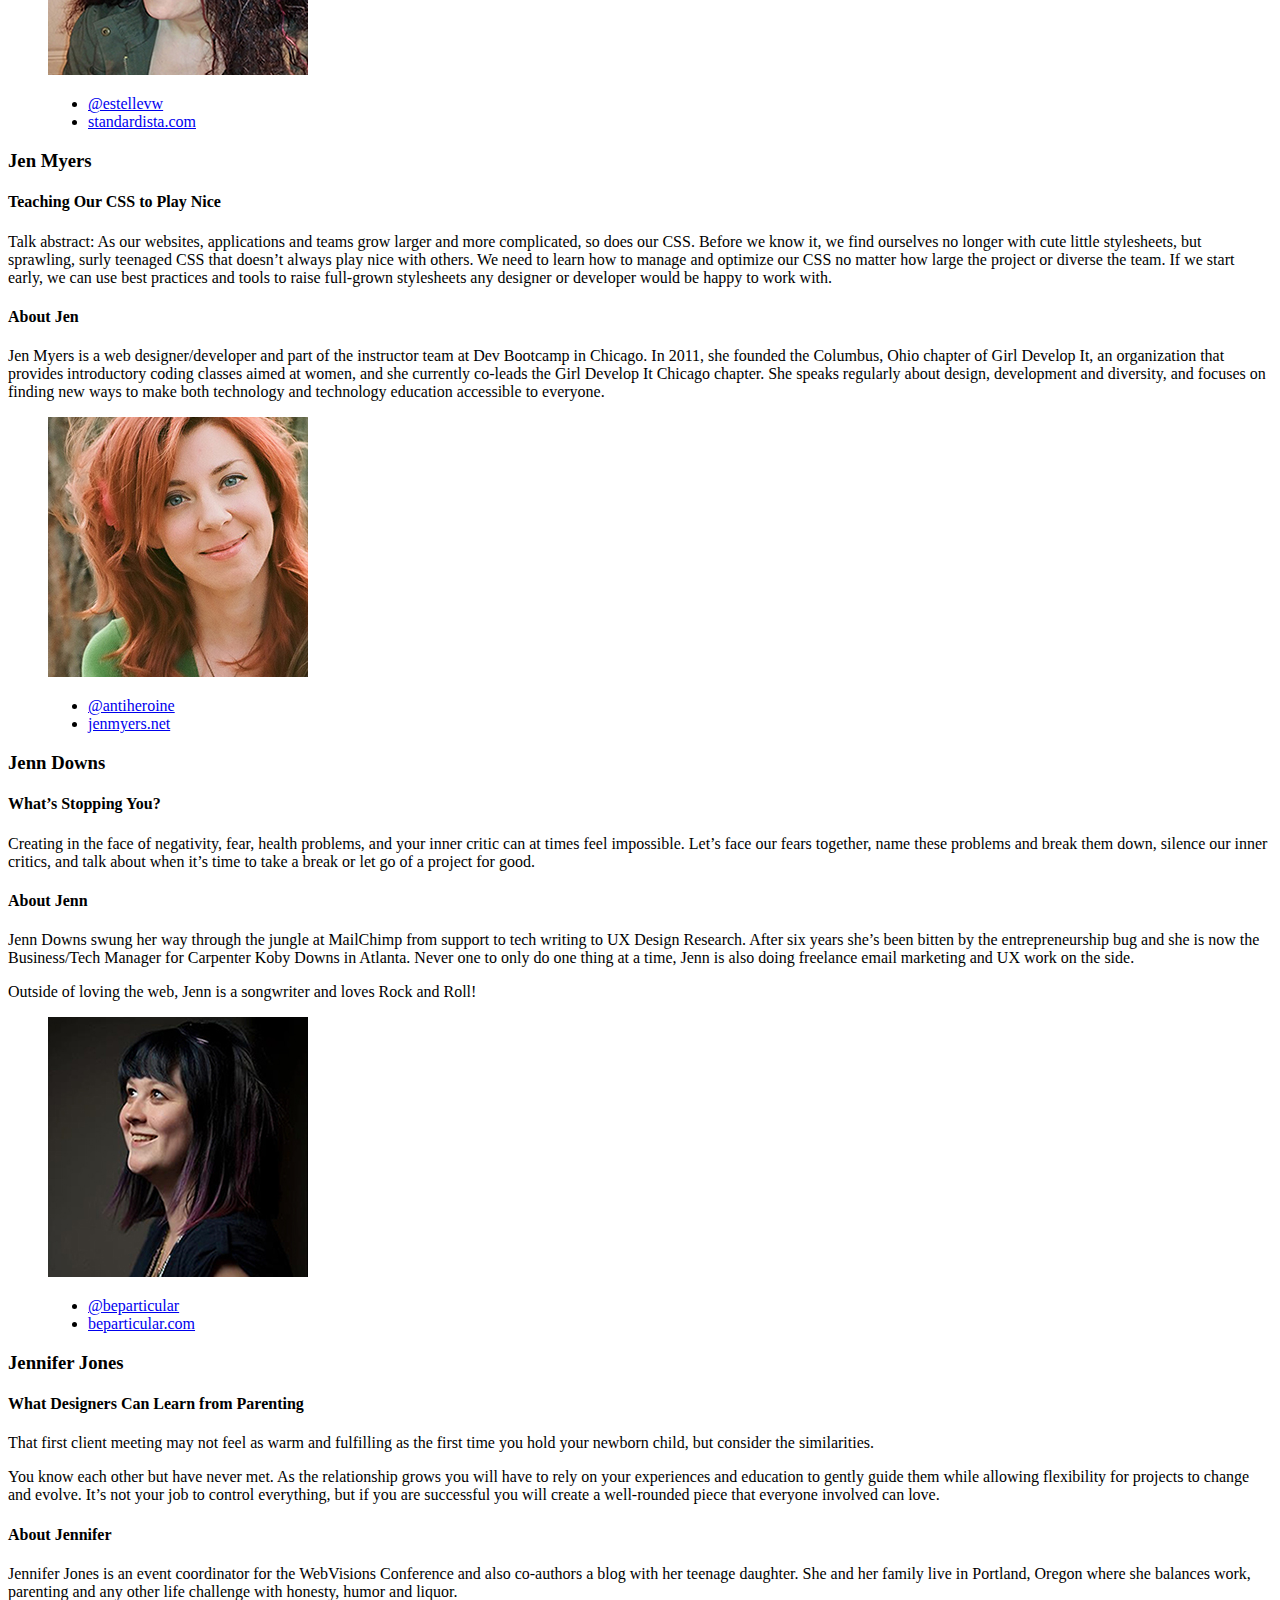
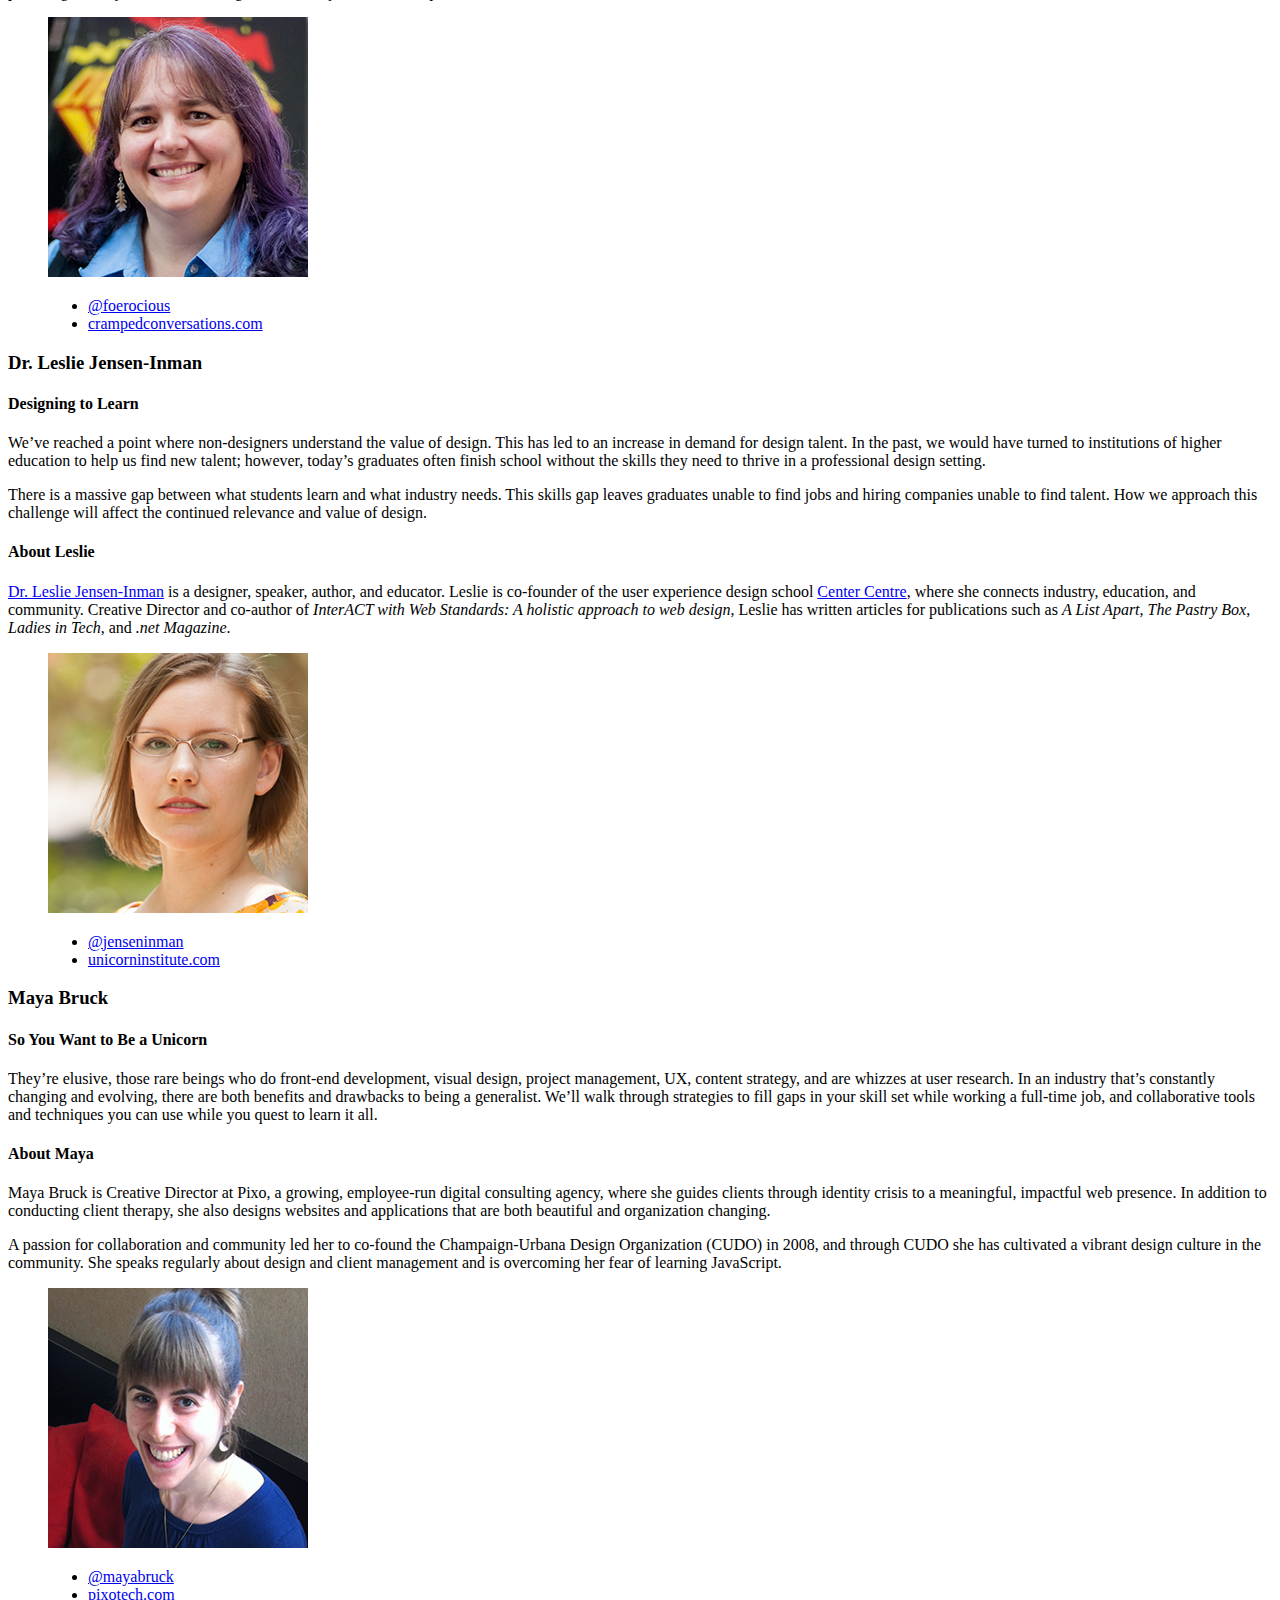
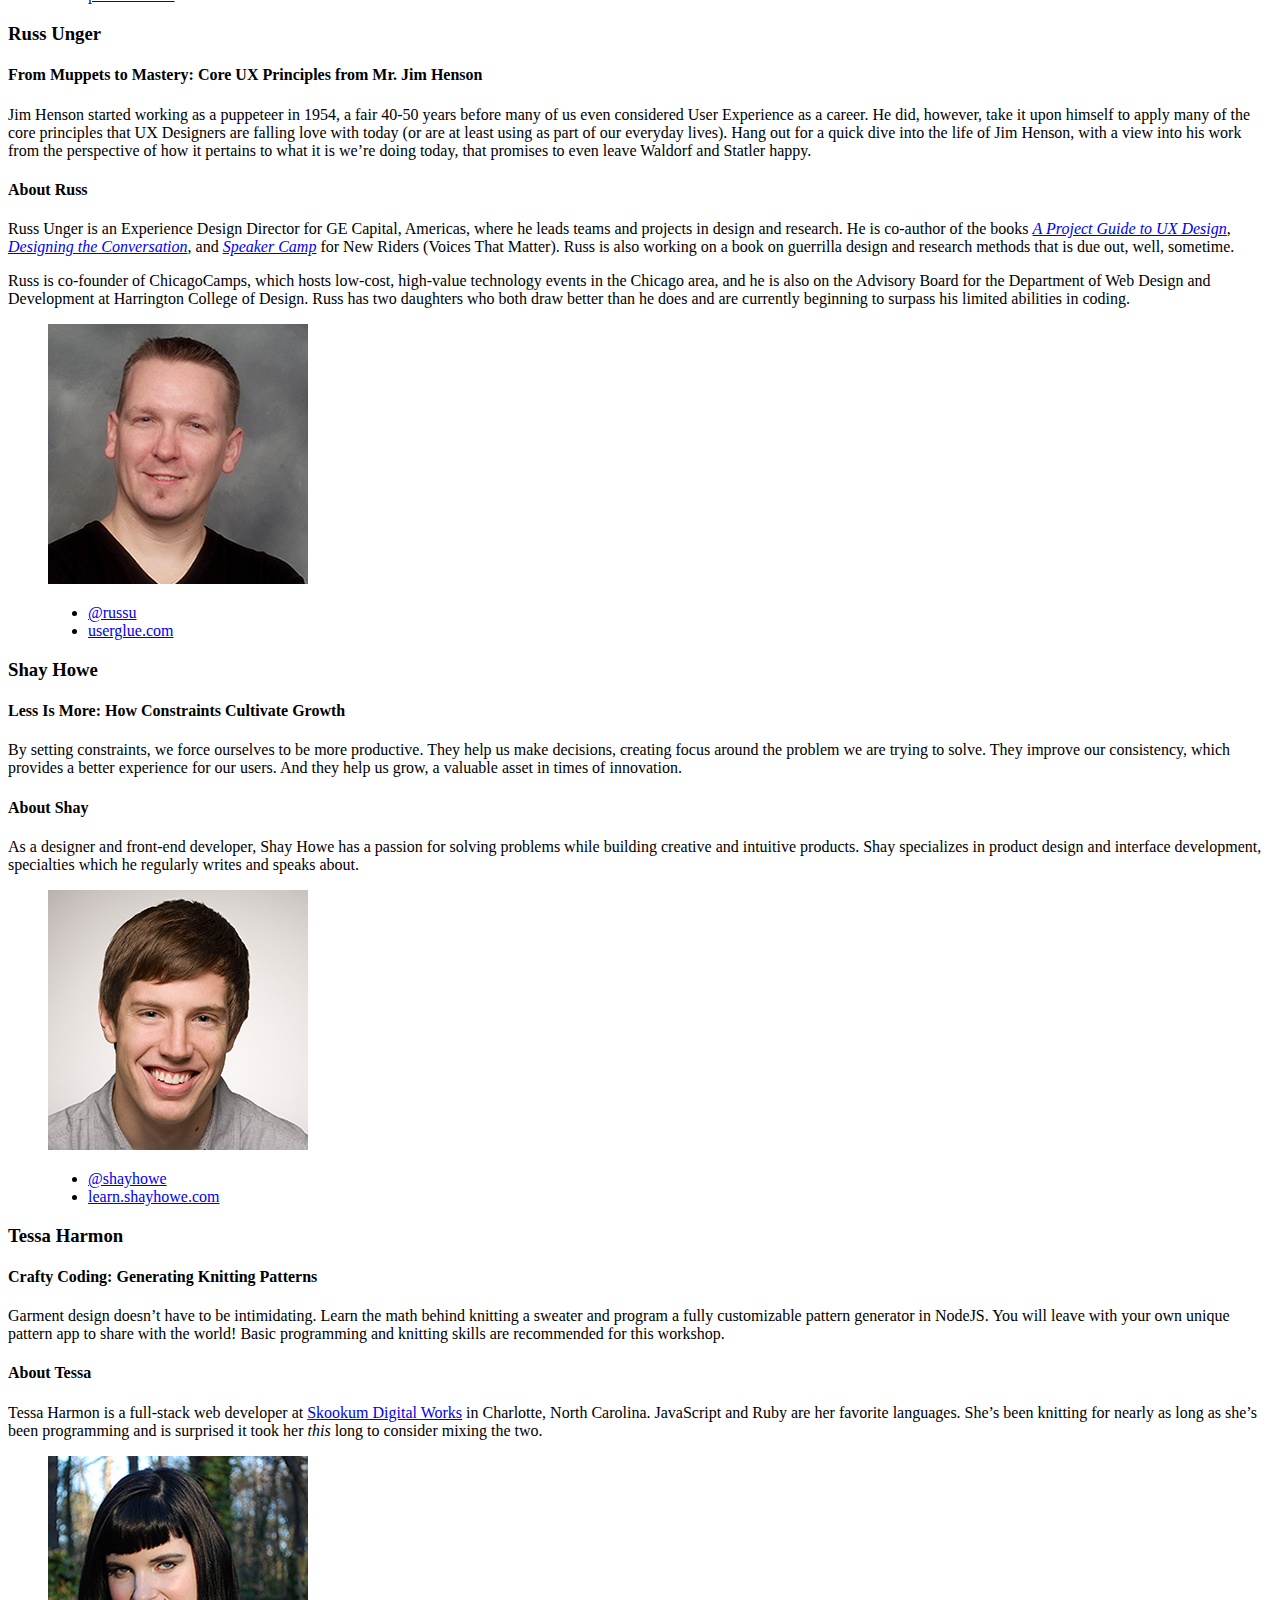
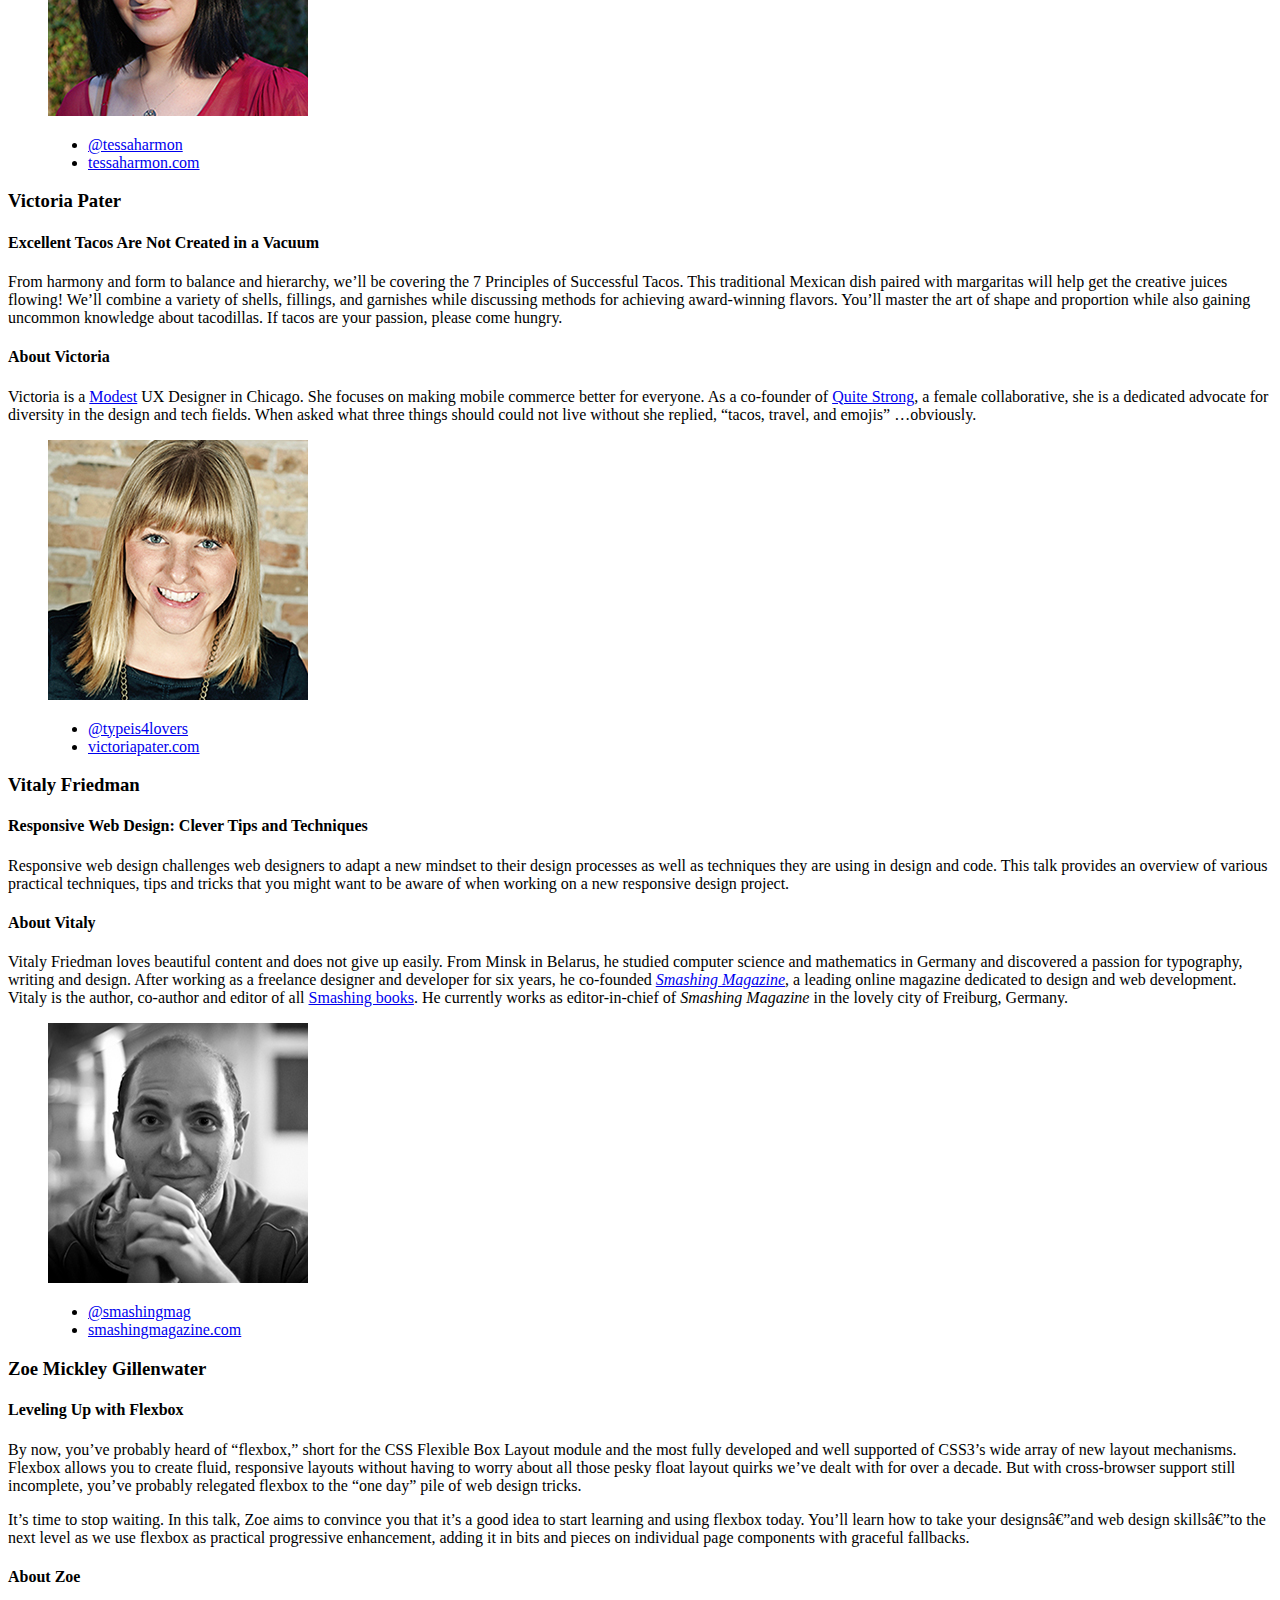
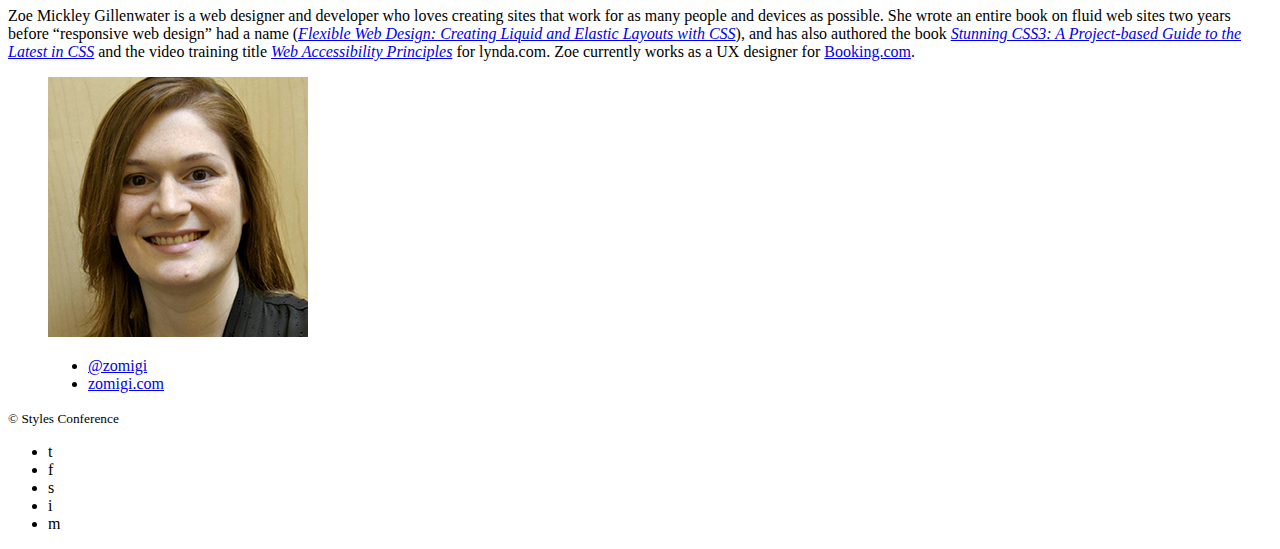
<file: completed/speakers.html>
<!DOCTYPE html>
<html lang="en">
  <head>
    <meta charset="utf-8" />
    <title>Speakers - Styles Conference</title>
    <link rel="icon" href="favicon.ico" type="image/x-icon" />
  </head>

  <body>
    <header>
      <h1>
        <a href="index.html"
          >Styles <br />
          Conference</a
        >
      </h1>

      <p>August 24&ndash;26th &mdash; Chicago, IL</p>

      <nav>
        <ul>
          <li><a href="index.html">Home</a></li>
          <li><a>Speakers</a></li>
          <li><a href="schedule.html">Schedule</a></li>
          <li><a href="venue.html">Venue</a></li>
          <li><a href="register.html">Register</a></li>
        </ul>
      </nav>
    </header>

    <!-- Lead -->

    <section>
      <h3>Speakers</h3>
      <p>
        We&#8217;re happy to welcome over twenty speakers to present on the
        industry&#8217;s latest technologies. Prepare for an inspiration
        extravaganza.
      </p>
    </section>

    <!-- Main content -->

    <main>
      <!-- Aaron Irizarry -->

      <article id="aaron-irizarry" class="rem">
        <div>
          <h3>Aaron Irizarry</h3>
          <h4>Designing a Culture of Design</h4>

          <p>
            Workplace culture doesn&#8217;t start with beanbags, foosball
            tables, or a beer fridge, and it doesn&#8217;t end with neckties,
            PCs, or big corporations. It&#8217;s the unwritten rules, behavior,
            beliefs, and the motivations that enable good work to get done, or
            it&#8217;s what stifles a workforce. For design to be most effective
            and for designers to feel valued, we need to work in a culture that
            <span>embraces design and allows it to succeed.</span>
          </p>

          <p>
            In Aaron&#8217;s session he will explore how to recognize the traits
            of organizations that *get* design, both large and small. He will
            share what those teams, departments, and companies have that others
            don&#8217;t, and more importantly, how to begin to change your own
            workplace&#8217;s culture. Once you&#8217;ve worked within a culture
            of design it&#8217;s almost impossible to imagine yourself anywhere
            else.
          </p>

          <h4>About Aaron</h4>

          <p>
            Aaron Irizarry is a Senior Product Designer for Nasdaq OMX, a lover
            of heavy metal, a foodie, and a master of BBQ arts. You can find
            some of his thoughts and presentations on the conversation
            surrounding design over at
            <a href="http://www.discussingdesign.com/">discussingdesign.com</a>.
          </p>
        </div>
        <figure>
          <img
            src="assets/images/speakers/aaron-irizarry.jpg"
            alt="Aaron Irizarry"
          />
          <figcaption>
            <ul>
              <li><a href="https://twitter.com/aaroni">@aaroni</a></li>
              <li>
                <a href="http://www.thisisaaronslife.com/"
                  >thisisaaronslife.com</a
                >
              </li>
            </ul>
          </figcaption>
        </figure>
      </article>

      <!-- Adam Connor -->

      <article id="adam-connor">
        <div>
          <h3>Adam Connor</h3>
          <h4>
            Lights! Camera! Interaction! Design Inspiration from Filmmakers
          </h4>

          <p>
            Films succeed in evoking responses and engaging audiences only with
            a combination of well-written narrative and effective storytelling
            technique. It&#8217;s the filmmaker&#8217;s job to put this
            together. To do so they&#8217;ve developed processes, tools and
            techniques that allow them to focus attention, emphasize
            information, foreshadow and produce the many elements that together
            comprise a well-told story.
          </p>

          <p>
            With this workshop, we&#8217;ll revisit the topic of using stories
            in design and expand on the technical aspects used in film to
            communicate. We&#8217;ll look at some tools used in film, such as
            cinematic patterns, beat sheets, and storyboards. We&#8217;ll
            consider why they&#8217;re used and how we might look to them for
            inspiration.
          </p>

          <h4>About Adam</h4>

          <p>
            Adam Connor is a designer, illustrator and speaker passionate about
            collaboration, communication, creativity and storytelling. As an
            Experience Design Director with Mad*Pow, Adam combines 10+ years of
            experience in interaction and experience design with a background in
            computer science, film, and animation to create effective and
            easy-to-use digital products and services. He believes that no
            matter how utilitarian a tool is, at the core of its creation lies a
            story; uncovering that story is key to its success. Occasionally, he
            shares his perspectives on design at
            <a href="http://adamconnor.com/">adamconnor.com</a> and
            <a href="http://www.discussingdesign.com/">discussingdesign.com</a>.
          </p>
        </div>
        <figure>
          <img src="assets/images/speakers/adam-connor.jpg" alt="Adam Connor" />

          <figcaption>
            <ul>
              <li><a href="https://twitter.com/adamconnor">@adamconnor</a></li>
              <li><a href="http://adamconnor.com/">adamconnor.com</a></li>
            </ul>
          </figcaption>
        </figure>
      </article>

      <!-- AJ Self -->

      <article id="aj-self">
        <div>
          <h3>AJ Self</h3>
          <h4>(You Should Be) Testing Your JavaScript</h4>

          <p>
            JavaScript applications frequently utilize battle-tested libraries
            like jQuery, AngularJS, Backbone.js and more, but how can we be sure
            that our code is ready for production? This talk will share tips on
            how writing tests can be written easily and quickly and how to
            remove buggy code through testing.
          </p>

          <h4>About AJ</h4>

          <p>
            AJ is a software engineer specializing in JavaScript working at
            Belly in Chicago. Lately he has been writing applications with
            AngularJS and loving it. When not coding he is out loving the
            outdoors with his dog, Sunshine.
          </p>
        </div>
        <figure>
          <img src="assets/images/speakers/aj-self.jpg" alt="AJ Self" />

          <figcaption>
            <ul>
              <li><a href="https://twitter.com/ajself">@ajself</a></li>
              <li><a href="http://www.ajself.com/">ajself.com</a></li>
            </ul>
          </figcaption>
        </figure>
      </article>

      <!-- Arman Ghosh -->

      <article id="arman-ghosh">
        <div>
          <h3>Arman Ghosh</h3>
          <h4>Designing Deals: How Good Design Drives Sales</h4>

          <p>
            Perception influences decisions, especially when it comes to selling
            products and services. Learn why before you even start sales
            conversations; good, thoughtful design and presentation will define
            you and your ability to close deals.
          </p>

          <h4>About Arman</h4>

          <p>
            Arman is an entrepreneur who has his roots planted in building
            aggressive sales and revenue-generating teams. Having built out
            national sales and operations teams in the B2B and consumer spaces,
            his focus has been driving aggressive growth for technology-based
            companies. He has an extensive operating background and has built a
            career disrupting sales processes and approaches with companies
            doing the same in their respective technology spaces.
          </p>
        </div>
        <figure>
          <img src="assets/images/speakers/arman-ghosh.jpg" alt="Arman Ghosh" />

          <figcaption>
            <ul>
              <li><a href="https://twitter.com/armanghosh">@armanghosh</a></li>
            </ul>
          </figcaption>
        </figure>
      </article>

      <!-- Bermon Painter -->

      <article id="bermon-painter">
        <div>
          <h3>Bermon Painter</h3>
          <h4>Death to Wireframes: Long Live Rapid Prototyping</h4>

          <p>
            Static wireframes are a drag on the whole design process.
            Prototyping makes things a little better by allowing you to stitch
            together static wireframes or mockups while adding basic
            interactions. Rapid prototyping with HTML, CSS, and JavaScript is
            even better and faster; it increases collaboration and improves the
            iteration process. Kill your wireframes. Long live rapid
            prototyping.
          </p>

          <h4>About Bermon</h4>

          <p>
            Bermon is the organizer of various community groups for user
            experience designers and front-end developers, and the organizer of
            Blend Conference, a three-day, multi-track event for user experience
            strategists, designers and developers. He also leads the user
            experience team for Cardinal Solutions&#8217; Charlotte office,
            where he consults with large enterprise clients on interesting
            problems across user experience, design and front-end development.
          </p>
        </div>
        <figure>
          <img
            src="assets/images/speakers/bermon-painter.jpg"
            alt="Bermon Painter"
          />

          <figcaption>
            <ul>
              <li>
                <a href="https://twitter.com/bermonpainter">@bermonpainter</a>
              </li>
              <li><a href="http://bermonpainter.com/">bermonpainter.com</a></li>
            </ul>
          </figcaption>
        </figure>
      </article>

      <!-- Brad Smith -->

      <article id="brad-smith">
        <div>
          <h3>Brad Smith</h3>
          <h4>What Designers and Strategists Can Learn from Dick Fosbury</h4>

          <p>
            Dick Fosbury is an American track and field athlete who challenged
            the conventional approach to the high jump with an unorthodox
            &#8220;back first&#8221; technique that became known as the Fosbury
            Flop. His innovative approach to a sport that seemed to have reached
            its limits was ridiculed at first, with sportswriters labeling him
            &#8220;the world&#8217;s laziest high jumper&#8221; &#8212; but
            today variations of the Fosbury Flop are used by almost every high
            jumper.
          </p>

          <p>
            We need to challenge conventions, too. Many of the design
            conventions used in web, mobile and device interfaces have evolved
            from systems and processes that no longer connect with our
            audiences&#8217; realities: a floppy disk as a metaphor to
            &#8220;save&#8221; information, push buttons as control devices and
            typography standards derived from mechanical typesetting.
          </p>

          <p>
            As designers and strategists, we need to think like Dick Fosbury, to
            deconstruct analogues, and to free ourselves from outdated ideas so
            that we can develop the new interfaces and interactions of the
            future.
          </p>

          <h4>About Brad</h4>

          <p>
            Brad Smith is executive director for WebVisions, a conference that
            explores the future of the web. Most recently he launched &#8220;The
            Institute for Social Good,&#8221; an organization that connects
            non-profits with volunteers willing to spend a day building awesome
            web and mobile apps to change the world for the better.
          </p>
        </div>
        <figure>
          <img src="assets/images/speakers/brad-smith.jpg" alt="Brad Smith" />

          <figcaption>
            <ul>
              <li>
                <a href="http://www.webvisionsevent.com/"
                  >webvisionsevent.com</a
                >
              </li>
              <li>
                <a href="http://www.instituteforsocialgood.org/"
                  >instituteforsocialgood.org</a
                >
              </li>
            </ul>
          </figcaption>
        </figure>
      </article>

      <!-- Candi Lemoine -->

      <article id="candi-lemoine">
        <div>
          <h3>Candi Lemoine</h3>
          <h4>Making Remote Development Work</h4>

          <p>
            It&#8217;s not uncommon for developers and designers to work from
            home. There are also a few companies that have multiple offices.
            Working for a business that spans three different time zones, Candi
            Lemoine will show how you make cross-office collaboration work. She
            will suggest various helpful tools because constant communication is
            key.
          </p>

          <h4>About Candi</h4>

          <p>
            Candi Lemoine is a User Interface Developer at Dominion Marine Media
            as well as a Customer Advocate at A Book Apart. Aside from
            researching about user experience and design patterns, she also
            loves mentoring college students about the front-end side of the
            web. She also enjoys participating in hackathons with other
            co-workers and students.
          </p>
        </div>
        <figure>
          <img
            src="assets/images/speakers/candi-lemoine.jpg"
            alt="Candi Lemoine"
          />

          <figcaption>
            <ul>
              <li>
                <a href="https://twitter.com/candicodeit">@candicodeit</a>
              </li>
              <li><a href="http://candicode.it/">candicode.it</a></li>
            </ul>
          </figcaption>
        </figure>
      </article>

      <!-- Carolyn Chandler -->

      <article id="carolyn-chandler">
        <div>
          <h3>Carolyn Chandler</h3>
          <h4>The Business of Play</h4>

          <p>
            Play isn&#8217;t just for kids and heavy gamers. Anyone with a
            Foursquare account knows that &#8211; and the stickiness of a badge
            and a leaderboard. But a good, playful user experience isn&#8217;t
            about those surface elements either &#8211; it&#8217;s about
            creating an environment with well-understood rules, meaningful
            objectives, and a sense of fun. Whether you&#8217;re trying to
            encourage people &#8211; or yourself &#8211; to save money or to
            lose weight, a focus on game mechanics and play could be the trump
            card you&#8217;re looking for.
          </p>

          <h4>About Carolyn</h4>

          <p>
            Carolyn Chandler has been working in the field of User Experience
            Design for over 14 years. She was an adjunct professor at DePaul
            University and is the UX Design Instructor at The Starter League,
            where she first developed her activity-based approach for teaching
            core design concepts. Carolyn is the co-founder of The School for
            Digital Craftsmanship and co-author of two books,
            <cite>A Project Guide to UX Design</cite> and
            <cite>Adventures in Experience Design</cite>.
          </p>
        </div>
        <figure>
          <img
            src="assets/images/speakers/carolyn-chandler.jpg"
            alt="Carolyn Chandler"
          />

          <figcaption>
            <ul>
              <li><a href="https://twitter.com/chanan">@chanan</a></li>
              <li><a href="http://www.dhalo.com/">dhalo.com</a></li>
            </ul>
          </figcaption>
        </figure>
      </article>

      <!-- Chris Mills -->

      <article id="chris-mills">
        <div>
          <h3>Chris Mills</h3>
          <h4>Heavy Metal Coding</h4>

          <p>
            In this unconventional talk, Chris Mills will encourage you to pick
            up some drum sticks in addition to your laptop, and beat out a
            rhythm of learning &#8211; both of code and drum beats! You&#8217;ll
            learn basic JavaScript and CSS, plus beginner&#8217;s heavy metal
            drum patterns. The two are a marriage made in heaven, as nothing is
            a better antidote to code frustration than beating seven shades of
            **** out of a drum kit.
          </p>

          <h4>About Chris</h4>

          <p>
            Chris Mills is a Senior Tech Writer at Mozilla, where he writes docs
            and demos about open web apps, Firefox OS and related subjects. He
            loves tinkering around with HTML, CSS, JavaScript and other web
            technologies, and gives occasional tech talks at conferences and
            universities.
          </p>
        </div>
        <figure>
          <img src="assets/images/speakers/chris-mills.jpg" alt="Chris Mills" />

          <figcaption>
            <ul>
              <li>
                <a href="https://twitter.com/chrisdavidmills"
                  >@chrisdavidmills</a
                >
              </li>
              <li>
                <a href="https://developer.mozilla.org/"
                  >developer.mozilla.org</a
                >
              </li>
            </ul>
          </figcaption>
        </figure>
      </article>

      <!-- Dan Denney -->

      <article id="dan-denney">
        <div>
          <h3>Dan Denney</h3>
          <h4>Creating HTML Emails Can Be Fun</h4>

          <p>
            In this presentation Dan will share techniques on how to send
            awesome messages using CSS, media queries and everyone&#8217;s
            favorite HTML element: tables. The fun part comes in the tools
            available for automation and testing to make it feel less like 1999.
          </p>

          <h4>About Dan</h4>

          <p>
            Dan is a front-end dev at Envy Labs, where he works on client
            projects and Code School. He has been called a &#8220;seriously good
            copy and paster&#8221; and he puts those skills to use as he spends
            his days learning, unlearning and relearning how to build things for
            the web.
          </p>
        </div>
        <figure>
          <img src="assets/images/speakers/dan-denney.jpg" alt="Dan Denney" />

          <figcaption>
            <ul>
              <li><a href="https://twitter.com/dandenney">@dandenney</a></li>
              <li><a href="http://dandenney.com/">dandenney.com</a></li>
            </ul>
          </figcaption>
        </figure>
      </article>

      <!-- Darby Frey -->

      <article id="darby-frey">
        <div>
          <h3>Darby Frey</h3>
          <h4>Building a Mobile Layout</h4>

          <p>
            Designing for mobile is challenging. With the ever-changing
            landscape of devices and screen sizes, there is no way to predict
            every possible canvas we will be designing for. Luckily, there are a
            few tools at our disposal that allow us to be confident in our
            designs.
          </p>

          <p>
            In this session we will introduce some of these tools and dive into
            some code to see how they can be used to create designs that look
            great on any device.
          </p>

          <h4>About Darby</h4>

          <p>
            Darby Frey is a software engineer and consultant who has worked on
            web and mobile applications for many clients including Groupon,
            Toyota, Paramount Pictures and others. Currently he is working with
            Belly in Chicago to create the world&#8217;s best customer loyalty
            platform. He can be found on Twitter at
            <a href="https://twitter.com/darbyfrey">@darbyfrey</a>.
          </p>
        </div>
        <figure>
          <img src="assets/images/speakers/darby-frey.jpg" alt="Darby Frey" />

          <figcaption>
            <ul>
              <li><a href="https://twitter.com/darbyfrey">@darbyfrey</a></li>
              <li><a href="http://darbyfrey.com/">darbyfrey.com</a></li>
            </ul>
          </figcaption>
        </figure>
      </article>

      <!-- Erica Decker -->

      <article id="erica-decker">
        <div>
          <h3>Erica Decker</h3>
          <h4>What Disney Can Teach You about User Experience Design</h4>

          <p>
            From the creation of the 1937 film
            <cite>Snow White and the Seven Dwarves</cite>, to newer animated
            films such as <cite>The Princess and the Frog</cite>, to the branded
            &#8220;Wonderful World of Disney&#8221; itself, the Disney empire
            has been built upon a design ecosystem. Each film, theme park, or
            cruise shares a holistic view of a perfect world across time and
            cultures. Within each experience, the same beloved character traits
            are highlighted, similar visual and animation styles are used, and
            the same story and musical techniques are leveraged to bring the
            audience to an emotional place. This helps make the user experience
            familiar and nostalgic, and lightens the audience&#8217;s cognitive
            load to promote enjoyment. Join Erica as she highlights
            Disney&#8217;s user experience techniques and outlines how you can
            use them to design an ecosystem that will leave behind a lasting
            legacy, even while waiting in an extremely long line.
          </p>

          <h4>About Erica</h4>

          <p>
            Erica Decker is a designer, developer, and speaker with a passion
            for technology, challenges, and all things design. She believes that
            fast-paced, iterative, holistic design is the best way to drive
            product innovation, and can support that belief with a lot of
            evidence. She has designed engaging digital experiences for Fortune
            500 companies, non-profits, and upcoming companies alike, and is
            currently writing this bio while referring to herself in the third
            person.
          </p>
        </div>
        <figure>
          <img
            src="assets/images/speakers/erica-decker.jpg"
            alt="Erica Decker"
          />

          <figcaption>
            <ul>
              <li><a href="http://ericadecker.com/">ericadecker.com</a></li>
            </ul>
          </figcaption>
        </figure>
      </article>

      <!-- Estelle Weyl -->

      <article id="estelle-weyl">
        <div>
          <h3>Estelle Weyl</h3>
          <h4>Select This!</h4>

          <p>
            Pick an element, any element. Style it. Manipulate it. No IDs. No
            classes. No jQuery necessary. Learn all the new features of
            selectors in CSS and JavaScript hat enable you to select this DOM
            node, that DOM node, and even an imaginary DOM node based on
            attributes, relation to other elements, location in the DOM, or just
            an element&#8217;s mere existence.
          </p>

          <h4>About Estelle</h4>

          <p>
            <a href="https://twitter.com/estellevw">Estelle Weyl</a> is an
            internationally published author (<cite
              ><a href="http://shop.oreilly.com/product/0636920021711.do"
                >Mobile HTML5</a
              ></cite
            >,
            <cite
              ><a href="http://shop.oreilly.com/product/0636920018063.do"
                >HTML5: The Definitive Guide</a
              ></cite
            >
            and
            <cite
              ><a href="http://shop.oreilly.com/product/9780980846904.do"
                >HTML5 and CSS3 for the Real World</a
              ></cite
            >), speaker, trainer, and consultant. Estelle shares esoteric
            tidbits learned while programming CSS, JavaScript and HTML, provides
            tutorials and detailed grids of CSS3 and HTML5 browser support at
            <a href="http://www.standardista.com/">Standardista</a>. Her
            tutorials and workshops are available on
            <a href="http://estelle.github.io/">GitHub</a>.
          </p>
        </div>
        <figure>
          <img
            src="assets/images/speakers/estelle-weyl.jpg"
            alt="Estelle Weyl"
          />

          <figcaption>
            <ul>
              <li><a href="https://twitter.com/estellevw">@estellevw</a></li>
              <li><a href="http://standardista.com/">standardista.com</a></li>
            </ul>
          </figcaption>
        </figure>
      </article>

      <!-- Jen Myers -->

      <article id="jen-myers">
        <div>
          <h3>Jen Myers</h3>
          <h4>Teaching Our CSS to Play Nice</h4>

          <p>
            Talk abstract: As our websites, applications and teams grow larger
            and more complicated, so does our CSS. Before we know it, we find
            ourselves no longer with cute little stylesheets, but sprawling,
            surly teenaged CSS that doesn&#8217;t always play nice with others.
            We need to learn how to manage and optimize our CSS no matter how
            large the project or diverse the team. If we start early, we can use
            best practices and tools to raise full-grown stylesheets any
            designer or developer would be happy to work with.
          </p>

          <h4>About Jen</h4>

          <p>
            Jen Myers is a web designer/developer and part of the instructor
            team at Dev Bootcamp in Chicago. In 2011, she founded the Columbus,
            Ohio chapter of Girl Develop It, an organization that provides
            introductory coding classes aimed at women, and she currently
            co-leads the Girl Develop It Chicago chapter. She speaks regularly
            about design, development and diversity, and focuses on finding new
            ways to make both technology and technology education accessible to
            everyone.
          </p>
        </div>
        <figure>
          <img src="assets/images/speakers/jen-myers.jpg" alt="Jen Myers" />

          <figcaption>
            <ul>
              <li>
                <a href="https://twitter.com/antiheroine">@antiheroine</a>
              </li>
              <li><a href="http://jenmyers.net/">jenmyers.net</a></li>
            </ul>
          </figcaption>
        </figure>
      </article>

      <!-- Jenn Downs -->

      <article id="jenn-downs">
        <div>
          <h3>Jenn Downs</h3>
          <h4>What&#8217;s Stopping You?</h4>

          <p>
            Creating in the face of negativity, fear, health problems, and your
            inner critic can at times feel impossible. Let&#8217;s face our
            fears together, name these problems and break them down, silence our
            inner critics, and talk about when it&#8217;s time to take a break
            or let go of a project for good.
          </p>

          <h4>About Jenn</h4>

          <p>
            Jenn Downs swung her way through the jungle at MailChimp from
            support to tech writing to UX Design Research. After six years
            she&#8217;s been bitten by the entrepreneurship bug and she is now
            the Business/Tech Manager for Carpenter Koby Downs in Atlanta. Never
            one to only do one thing at a time, Jenn is also doing freelance
            email marketing and UX work on the side.
          </p>

          <p>
            Outside of loving the web, Jenn is a songwriter and loves Rock and
            Roll!
          </p>
        </div>
        <figure>
          <img src="assets/images/speakers/jenn-downs.jpg" alt="Jenn Downs" />

          <figcaption>
            <ul>
              <li>
                <a href="https://twitter.com/beparticular">@beparticular</a>
              </li>
              <li><a href="http://beparticular.com/">beparticular.com</a></li>
            </ul>
          </figcaption>
        </figure>
      </article>

      <!-- Jennifer Jones -->

      <article id="jennifer-jones">
        <div>
          <h3>Jennifer Jones</h3>
          <h4>What Designers Can Learn from Parenting</h4>

          <p>
            That first client meeting may not feel as warm and fulfilling as the
            first time you hold your newborn child, but consider the
            similarities.
          </p>

          <p>
            You know each other but have never met. As the relationship grows
            you will have to rely on your experiences and education to gently
            guide them while allowing flexibility for projects to change and
            evolve. It&#8217;s not your job to control everything, but if you
            are successful you will create a well-rounded piece that everyone
            involved can love.
          </p>

          <h4>About Jennifer</h4>

          <p>
            Jennifer Jones is an event coordinator for the WebVisions Conference
            and also co-authors a blog with her teenage daughter. She and her
            family live in Portland, Oregon where she balances work, parenting
            and any other life challenge with honesty, humor and liquor.
          </p>
        </div>
        <figure>
          <img
            src="assets/images/speakers/jennifer-jones.jpg"
            alt="Jennifer Jones"
          />

          <figcaption>
            <ul>
              <li><a href="https://twitter.com/Foerocious">@foerocious</a></li>
              <li>
                <a href="http://crampedconversations.com/"
                  >crampedconversations.com</a
                >
              </li>
            </ul>
          </figcaption>
        </figure>
      </article>

      <!-- Leslie Jensen-Inman -->

      <article id="leslie-jensen-inman">
        <div>
          <h3>Dr. Leslie Jensen-Inman</h3>
          <h4>Designing to Learn</h4>

          <p>
            We&#8217;ve reached a point where non-designers understand the value
            of design. This has led to an increase in demand for design talent.
            In the past, we would have turned to institutions of higher
            education to help us find new talent; however, today&#8217;s
            graduates often finish school without the skills they need to thrive
            in a professional design setting.
          </p>

          <p>
            There is a massive gap between what students learn and what industry
            needs. This skills gap leaves graduates unable to find jobs and
            hiring companies unable to find talent. How we approach this
            challenge will affect the continued relevance and value of design.
          </p>

          <h4>About Leslie</h4>

          <p>
            <a href="http://www.jenseninman.com">Dr. Leslie Jensen-Inman</a> is
            a designer, speaker, author, and educator. Leslie is co-founder of
            the user experience design school
            <a href="http://www.centercentre.com">Center Centre</a>, where she
            connects industry, education, and community. Creative Director and
            co-author of
            <cite
              >InterACT with Web Standards: A holistic approach to web
              design</cite
            >, Leslie has written articles for publications such as
            <cite>A List Apart</cite>, <cite>The Pastry Box</cite>,
            <cite>Ladies in Tech</cite>, and <cite>.net Magazine</cite>.
          </p>
        </div>
        <figure>
          <img
            src="assets/images/speakers/leslie-jensen-inman.jpg"
            alt="Leslie Jensen-Inman"
          />

          <figcaption>
            <ul>
              <li>
                <a href="https://twitter.com/jenseninman">@jenseninman</a>
              </li>
              <li>
                <a href="http://unicorninstitute.com/">unicorninstitute.com</a>
              </li>
            </ul>
          </figcaption>
        </figure>
      </article>

      <!-- Maya Bruck -->

      <article id="maya-bruck">
        <div>
          <h3>Maya Bruck</h3>
          <h4>So You Want to Be a Unicorn</h4>

          <p>
            They&#8217;re elusive, those rare beings who do front-end
            development, visual design, project management, UX, content
            strategy, and are whizzes at user research. In an industry
            that&#8217;s constantly changing and evolving, there are both
            benefits and drawbacks to being a generalist. We&#8217;ll walk
            through strategies to fill gaps in your skill set while working a
            full-time job, and collaborative tools and techniques you can use
            while you quest to learn it all.
          </p>

          <h4>About Maya</h4>

          <p>
            Maya Bruck is Creative Director at Pixo, a growing, employee-run
            digital consulting agency, where she guides clients through identity
            crisis to a meaningful, impactful web presence. In addition to
            conducting client therapy, she also designs websites and
            applications that are both beautiful and organization changing.
          </p>

          <p>
            A passion for collaboration and community led her to co-found the
            Champaign-Urbana Design Organization (CUDO) in 2008, and through
            CUDO she has cultivated a vibrant design culture in the community.
            She speaks regularly about design and client management and is
            overcoming her fear of learning JavaScript.
          </p>
        </div>
        <figure>
          <img src="assets/images/speakers/maya-bruck.jpg" alt="Maya Bruck" />

          <figcaption>
            <ul>
              <li><a href="https://twitter.com/mayabruck">@mayabruck</a></li>
              <li><a href="http://pixotech.com/">pixotech.com</a></li>
            </ul>
          </figcaption>
        </figure>
      </article>

      <!-- Russ Unger -->

      <article id="russ-unger">
        <div>
          <h3>Russ Unger</h3>
          <h4>
            From Muppets to Mastery: Core UX Principles from Mr. Jim Henson
          </h4>

          <p>
            Jim Henson started working as a puppeteer in 1954, a fair 40-50
            years before many of us even considered User Experience as a career.
            He did, however, take it upon himself to apply many of the core
            principles that UX Designers are falling love with today (or are at
            least using as part of our everyday lives). Hang out for a quick
            dive into the life of Jim Henson, with a view into his work from the
            perspective of how it pertains to what it is we&#8217;re doing
            today, that promises to even leave Waldorf and Statler happy.
          </p>

          <h4>About Russ</h4>

          <p>
            Russ Unger is an Experience Design Director for GE Capital,
            Americas, where he leads teams and projects in design and research.
            He is co-author of the books
            <cite
              ><a href="http://projectuxd.com/"
                >A Project Guide to UX Design</a
              ></cite
            >,
            <cite
              ><a href="http://www.designingtheconversation.com/"
                >Designing the Conversation</a
              ></cite
            >, and
            <cite><a href="http://speakercampbook.com/">Speaker Camp</a></cite>
            for New Riders (Voices That Matter). Russ is also working on a book
            on guerrilla design and research methods that is due out, well,
            sometime.
          </p>

          <p>
            Russ is co-founder of ChicagoCamps, which hosts low-cost, high-value
            technology events in the Chicago area, and he is also on the
            Advisory Board for the Department of Web Design and Development at
            Harrington College of Design. Russ has two daughters who both draw
            better than he does and are currently beginning to surpass his
            limited abilities in coding.
          </p>
        </div>
        <figure>
          <img src="assets/images/speakers/russ-unger.jpg" alt="Russ Unger" />

          <figcaption>
            <ul>
              <li><a href="https://twitter.com/russu">@russu</a></li>
              <li><a href="http://www.userglue.com/">userglue.com</a></li>
            </ul>
          </figcaption>
        </figure>
      </article>

      <!-- Shay Howe -->

      <article id="shay-howe">
        <div>
          <h3>Shay Howe</h3>
          <h4>Less Is More: How Constraints Cultivate Growth</h4>

          <p>
            By setting constraints, we force ourselves to be more productive.
            They help us make decisions, creating focus around the problem we
            are trying to solve. They improve our consistency, which provides a
            better experience for our users. And they help us grow, a valuable
            asset in times of innovation.
          </p>

          <h4>About Shay</h4>

          <p>
            As a designer and front-end developer, Shay Howe has a passion for
            solving problems while building creative and intuitive products.
            Shay specializes in product design and interface development,
            specialties which he regularly writes and speaks about.
          </p>
        </div>
        <figure>
          <img src="assets/images/speakers/shay-howe.jpg" alt="Shay Howe" />

          <figcaption>
            <ul>
              <li><a href="https://twitter.com/shayhowe">@shayhowe</a></li>
              <li>
                <a href="http://learn.shayhowe.com/">learn.shayhowe.com</a>
              </li>
            </ul>
          </figcaption>
        </figure>
      </article>

      <!-- Tessa Harmon -->

      <article id="tessa-harmon">
        <div>
          <h3>Tessa Harmon</h3>
          <h4>Crafty Coding: Generating Knitting Patterns</h4>

          <p>
            Garment design doesn&#8217;t have to be intimidating. Learn the math
            behind knitting a sweater and program a fully customizable pattern
            generator in NodeJS. You will leave with your own unique pattern app
            to share with the world! Basic programming and knitting skills are
            recommended for this workshop.
          </p>

          <h4>About Tessa</h4>

          <p>
            Tessa Harmon is a full-stack web developer at
            <a href="http://www.skookum.com/">Skookum Digital Works</a> in
            Charlotte, North Carolina. JavaScript and Ruby are her favorite
            languages. She&#8217;s been knitting for nearly as long as
            she&#8217;s been programming and is surprised it took her
            <em>this</em> long to consider mixing the two.
          </p>
        </div>
        <figure>
          <img
            src="assets/images/speakers/tessa-harmon.jpg"
            alt="Tessa Harmon"
          />

          <figcaption>
            <ul>
              <li>
                <a href="https://twitter.com/tessaharmon">@tessaharmon</a>
              </li>
              <li><a href="http://tessaharmon.com/">tessaharmon.com</a></li>
            </ul>
          </figcaption>
        </figure>
      </article>

      <!-- Victoria Pater -->

      <article id="victoria-pater">
        <div>
          <h3>Victoria Pater</h3>
          <h4>Excellent Tacos Are Not Created in a Vacuum</h4>

          <p>
            From harmony and form to balance and hierarchy, we&#8217;ll be
            covering the 7 Principles of Successful Tacos. This traditional
            Mexican dish paired with margaritas will help get the creative
            juices flowing! We&#8217;ll combine a variety of shells, fillings,
            and garnishes while discussing methods for achieving award-winning
            flavors. You&#8217;ll master the art of shape and proportion while
            also gaining uncommon knowledge about tacodillas. If tacos are your
            passion, please come hungry.
          </p>

          <h4>About Victoria</h4>

          <p>
            Victoria is a <a href="http://www.modest.com/">Modest</a> UX
            Designer in Chicago. She focuses on making mobile commerce better
            for everyone. As a co-founder of
            <a href="http://quitestrong.com/">Quite Strong</a>, a female
            collaborative, she is a dedicated advocate for diversity in the
            design and tech fields. When asked what three things should could
            not live without she replied, &#8220;tacos, travel, and
            emojis&#8221; &#8230;obviously.
          </p>
        </div>
        <figure>
          <img
            src="assets/images/speakers/victoria-pater.jpg"
            alt="Victoria Pater"
          />

          <figcaption>
            <ul>
              <li>
                <a href="https://twitter.com/typeis4lovers">@typeis4lovers</a>
              </li>
              <li><a href="http://victoriapater.com/">victoriapater.com</a></li>
            </ul>
          </figcaption>
        </figure>
      </article>

      <!-- Vitaly Friedman -->

      <article id="vitaly-friedman">
        <div>
          <h3>Vitaly Friedman</h3>
          <h4>Responsive Web Design: Clever Tips and Techniques</h4>

          <p>
            Responsive web design challenges web designers to adapt a new
            mindset to their design processes as well as techniques they are
            using in design and code. This talk provides an overview of various
            practical techniques, tips and tricks that you might want to be
            aware of when working on a new responsive design project.
          </p>

          <h4>About Vitaly</h4>

          <p>
            Vitaly Friedman loves beautiful content and does not give up easily.
            From Minsk in Belarus, he studied computer science and mathematics
            in Germany and discovered a passion for typography, writing and
            design. After working as a freelance designer and developer for six
            years, he co-founded
            <cite
              ><a href="http://smashingmagazine.com/"
                >Smashing Magazine</a
              ></cite
            >, a leading online magazine dedicated to design and web
            development. Vitaly is the author, co-author and editor of all
            <a href="https://shop.smashingmagazine.com">Smashing books</a>. He
            currently works as editor-in-chief of
            <cite>Smashing Magazine</cite> in the lovely city of Freiburg,
            Germany.
          </p>
        </div>
        <figure>
          <img
            src="assets/images/speakers/vitaly-friedman.jpg"
            alt="Vitaly Friedman"
          />

          <figcaption>
            <ul>
              <li>
                <a href="https://twitter.com/smashingmag">@smashingmag</a>
              </li>
              <li>
                <a href="http://smashingmagazine.com/">smashingmagazine.com</a>
              </li>
            </ul>
          </figcaption>
        </figure>
      </article>

      <!-- Zoe Mickley Gillenwater -->

      <article id="zoe-mickley-gillenwater">
        <div>
          <h3>Zoe Mickley Gillenwater</h3>
          <h4>Leveling Up with Flexbox</h4>

          <p>
            By now, you&#8217;ve probably heard of &#8220;flexbox,&#8221; short
            for the CSS Flexible Box Layout module and the most fully developed
            and well supported of CSS3&#8217;s wide array of new layout
            mechanisms. Flexbox allows you to create fluid, responsive layouts
            without having to worry about all those pesky float layout quirks
            we&#8217;ve dealt with for over a decade. But with cross-browser
            support still incomplete, you&#8217;ve probably relegated flexbox to
            the &#8220;one day&#8221; pile of web design tricks.
          </p>

          <p>
            It&#8217;s time to stop waiting. In this talk, Zoe aims to convince
            you that it&#8217;s a good idea to start learning and using flexbox
            today. You&#8217;ll learn how to take your designsâ€”and web design
            skillsâ€”to the next level as we use flexbox as practical
            progressive enhancement, adding it in bits and pieces on individual
            page components with graceful fallbacks.
          </p>

          <h4>About Zoe</h4>

          <p>
            Zoe Mickley Gillenwater is a web designer and developer who loves
            creating sites that work for as many people and devices as possible.
            She wrote an entire book on fluid web sites two years before
            &#8220;responsive web design&#8221; had a name (<cite
              ><a href="http://www.flexiblewebbook.com/"
                >Flexible Web Design: Creating Liquid and Elastic Layouts with
                CSS</a
              ></cite
            >), and has also authored the book
            <cite
              ><a href="http://www.stunningcss3.com/"
                >Stunning CSS3: A Project-based Guide to the Latest in CSS</a
              ></cite
            >
            and the video training title
            <cite
              ><a href="http://zomigi.com/publications/#pub-accessibility"
                >Web Accessibility Principles</a
              ></cite
            >
            for lynda.com. Zoe currently works as a UX designer for
            <a href="http://www.booking.com/">Booking.com</a>.
          </p>
        </div>
        <figure>
          <img
            src="assets/images/speakers/zoe-mickley-gillenwater.jpg"
            alt="Zoe Mickley Gillenwater"
          />

          <figcaption>
            <ul>
              <li><a href="https://twitter.com/zomigi">@zomigi</a></li>
              <li><a href="http://zomigi.com/">zomigi.com</a></li>
            </ul>
          </figcaption>
        </figure>
      </article>
    </main>

    <!-- Footer -->
    <footer>
      <small>&copy; Styles Conference</small>
      <nav>
        <ul>
          <li><a>t</a></li>
          <li><a>f</a></li>
          <li><a>s</a></li>
          <li><a>i</a></li>
          <li><a>m</a></li>
        </ul>
      </nav>
    </footer>
  </body>
</html>
</file>
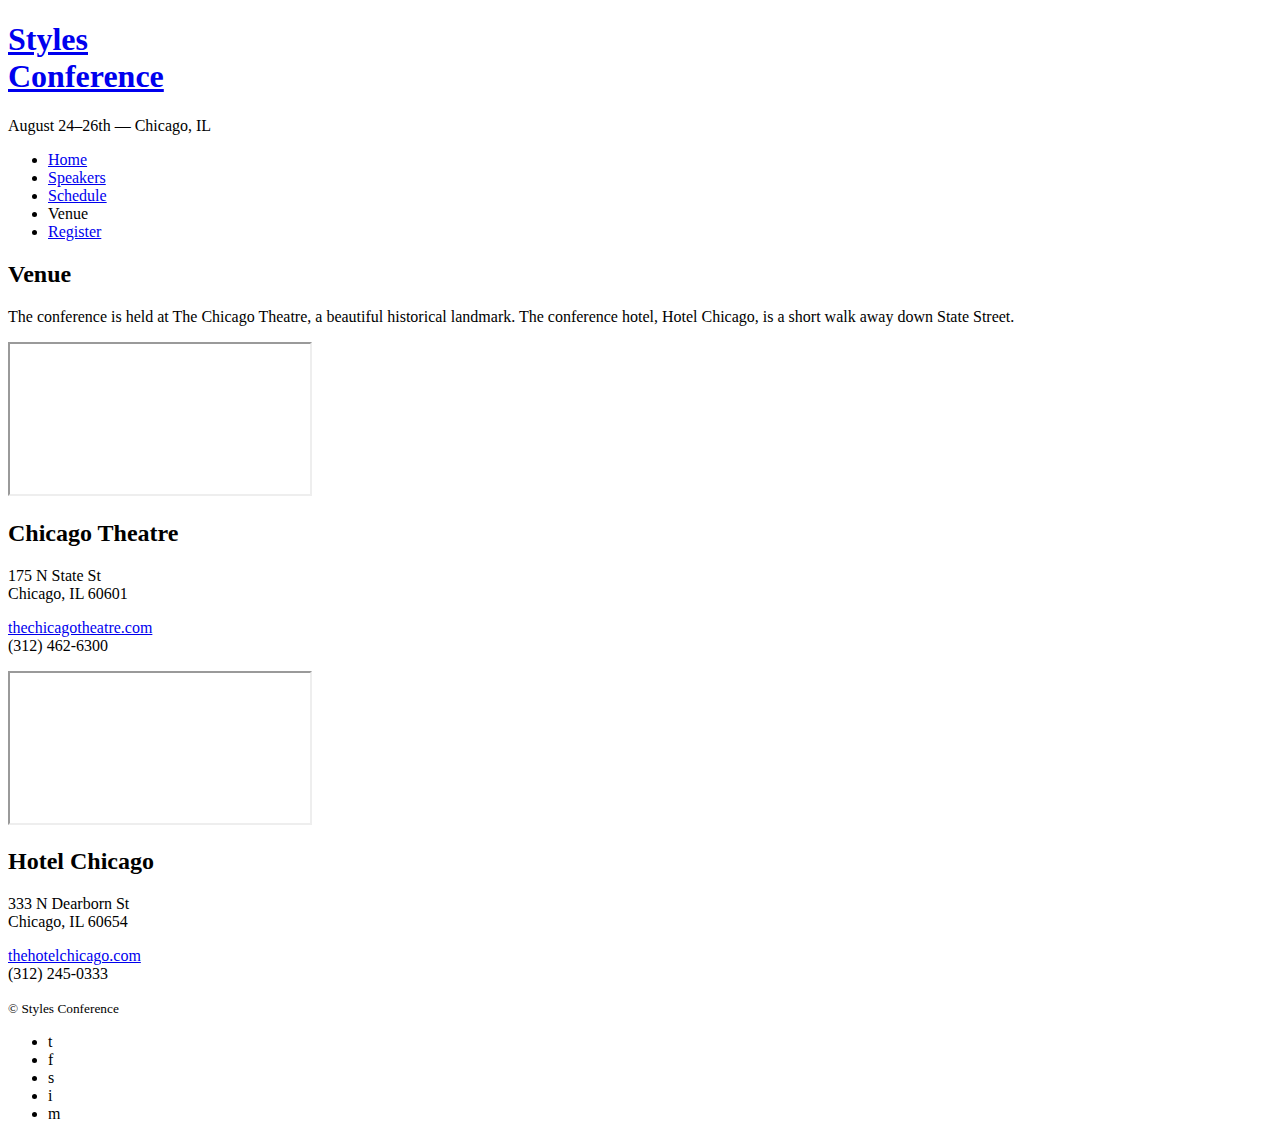
<file: completed/venue.html>
<!DOCTYPE html>
<html lang="en">
  <head>
    <meta charset="utf-8" />
    <title>Venue - Styles Conference</title>
    <link rel="icon" href="favicon.ico" type="image/x-icon" />
  </head>

  <body>
    <!-- Header -->

    <header>
      <h1>
        <a href="index.html">Styles<br />Conference</a>
      </h1>

      <p>August 24&ndash;26th &mdash; Chicago, IL</p>

      <nav>
        <ul>
          <li><a href="index.html">Home</a></li>
          <li><a href="speakers.html">Speakers</a></li>
          <li><a href="schedule.html">Schedule</a></li>
          <li><a>Venue</a></li>
          <li><a href="register.html">Register</a></li>
        </ul>
      </nav>
    </header>

    <!-- Lead -->

    <section>
      <h2>Venue</h2>

      <p>
        The conference is held at The Chicago Theatre, a beautiful historical
        landmark. The conference hotel, Hotel Chicago, is a short walk away down
        State Street.
      </p>
    </section>

    <!-- Main content -->

    <main>
      <!-- Chicago Theatre -->

      <article>
        <iframe
          src="https://www.google.com/maps/embed?pb=!1m5!3m3!1m2!1s0x880e2ca55810a493%3A0x4700ddf60fcbfad6!2schicago+theatre!5e0!3m2!1sen!2sus!4v1388701393606"
        ></iframe>

        <h2>Chicago Theatre</h2>
        <p>
          175 N State St <br />
          Chicago, IL 60601
        </p>
        <p>
          <a href="http://www.thechicagotheatre.com/">thechicagotheatre.com</a>
          <br />
          (312) 462-6300
        </p>
      </article>

      <!-- Hotel Chicago -->

      <article>
        <iframe
          src="https://www.google.com/maps/embed?pb=!1m5!3m3!1m2!1s0x880e2cb1da049173%3A0xa5c91d255a775f0b!2sHotel+Sax+Chicago%2C+North+Dearborn+Street%2C+Chicago%2C+IL!5e0!3m2!1sen!2sus!4v1388702493978"
        ></iframe>

        <h2>Hotel Chicago</h2>
        <p>
          333 N Dearborn St <br />
          Chicago, IL 60654
        </p>
        <p>
          <a href="http://thehotelchicago.com/">thehotelchicago.com</a> <br />
          (312) 245-0333
        </p>
      </article>
    </main>
    <footer>
      <small>&copy; Styles Conference</small>
      <nav>
        <ul>
          <li><a>t</a></li>
          <li><a>f</a></li>
          <li><a>s</a></li>
          <li><a>i</a></li>
          <li><a>m</a></li>
        </ul>
      </nav>
    </footer>
  </body>
</html>
</file>
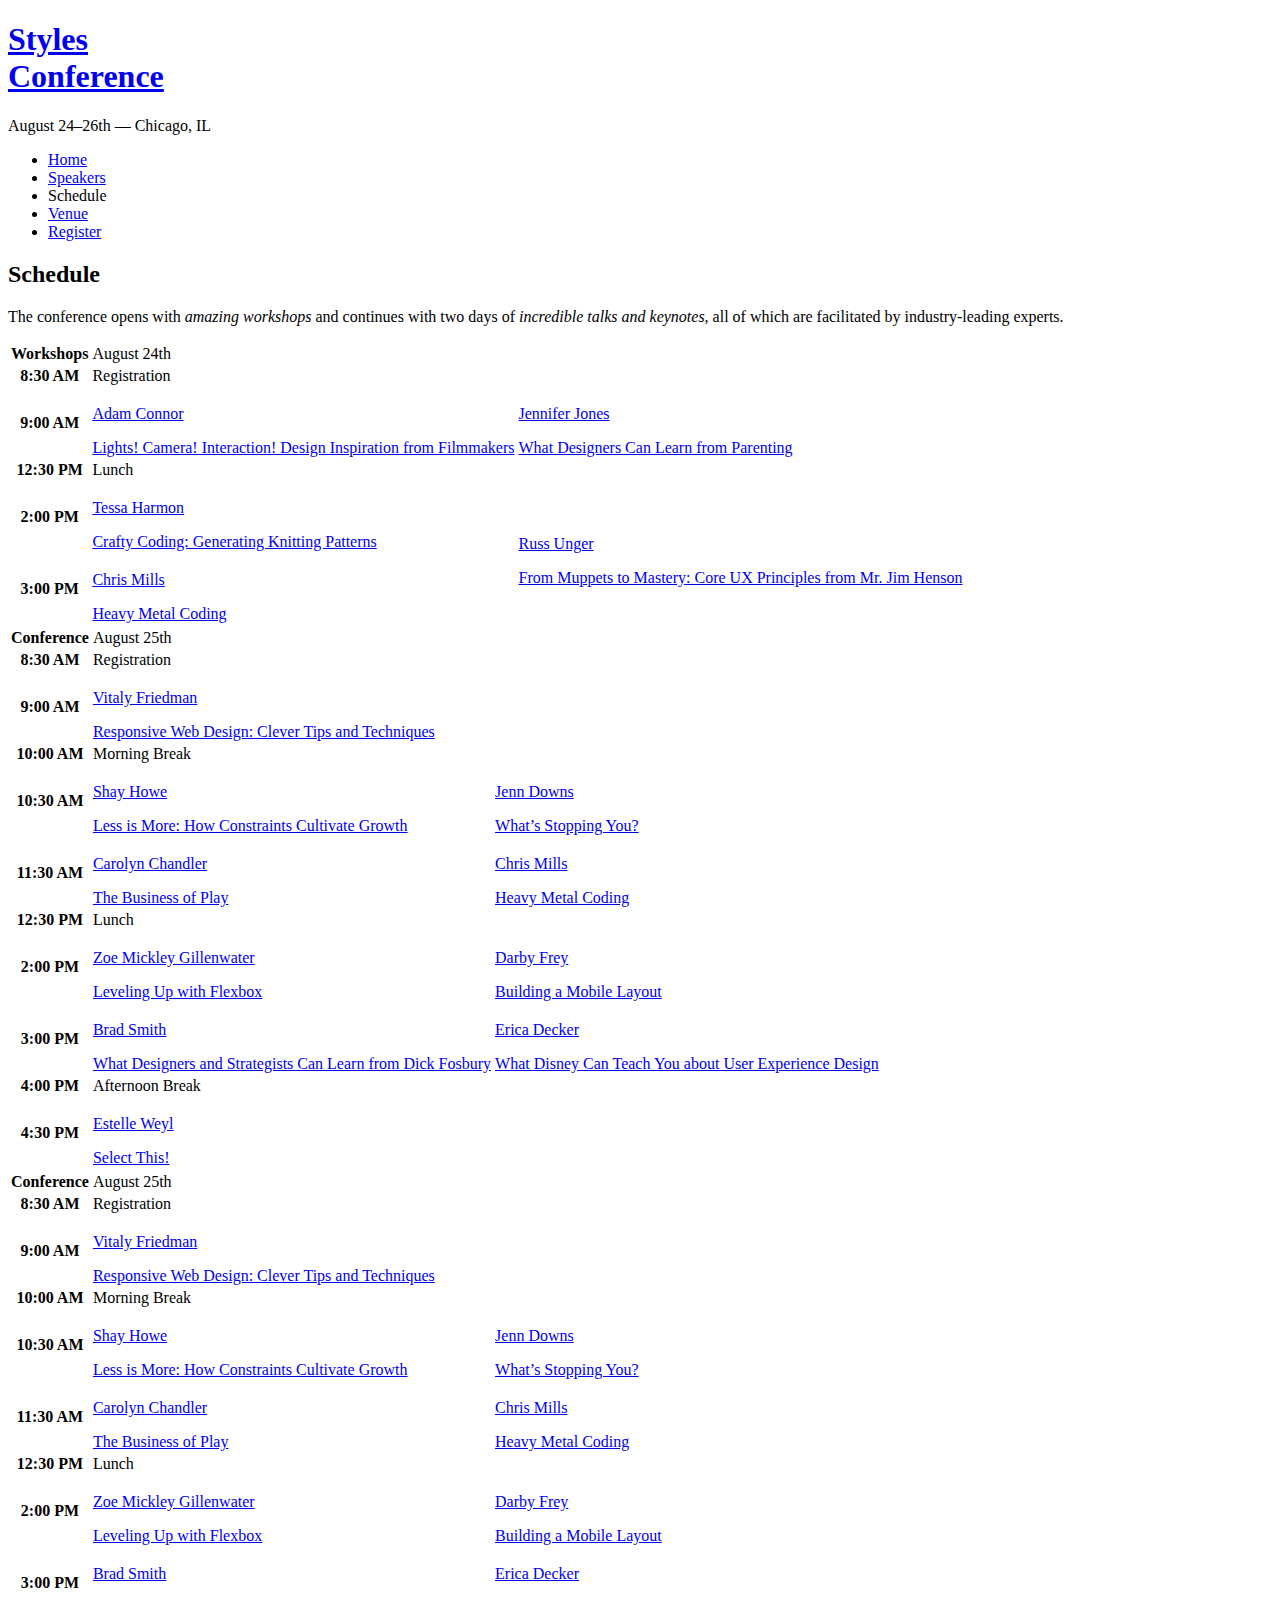
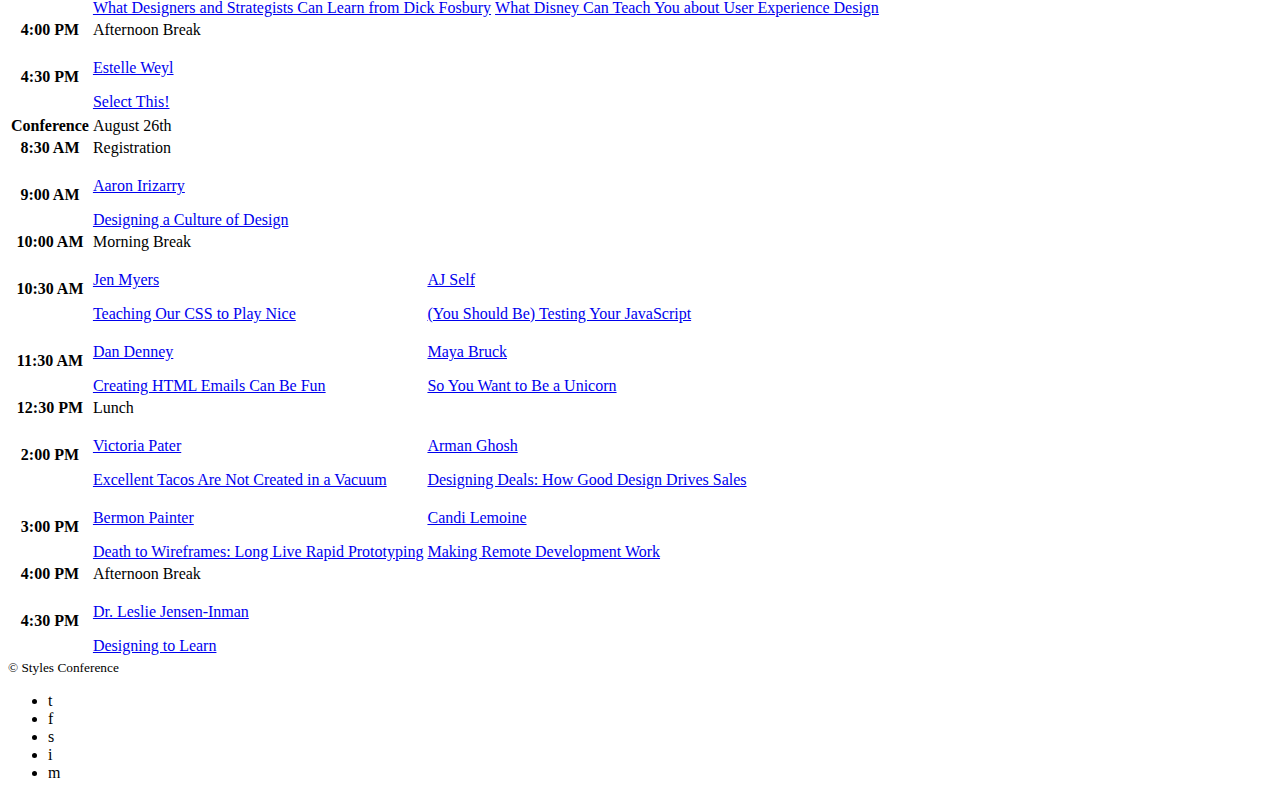
<file: starter/schedule.html>
<!DOCTYPE html>
<html lang="en">
  <head>
    <meta charset="UTF-8" />
    <meta name="viewport" content="width=device-width, initial-scale=1.0" />
    <title>Styles Conference</title>
    <link rel="icon" href="favicon.ico" type="image/x-icon" />
  </head>

  <body>
    <!-- Header -->
    <header>
      <h1>
        <a href="index.html">Styles<br />Conference</a>
      </h1>
      <p>August 24&ndash;26th &mdash; Chicago, IL</p>
      <nav>
        <ul>
          <li><a href="index.html">Home</a></li>
          <li><a href="speakers.html">Speakers</a></li>
          <li><a>Schedule</a></li>
          <li><a href="venue.html">Venue</a></li>
          <li><a href="register.html">Register</a></li>
        </ul>
      </nav>
    </header>

    <!-- Lead -->
    <section>
      <h2>Schedule</h2>
      <p>
        The conference opens with <em>amazing workshops</em> and continues with two days
        of <em>incredible talks and keynotes</em>, all of which are facilitated by
        industry-leading experts.
      </p>
    </section>

    <main>
      <!-- Workshops -->
      <table>
        <thead>
          <tr>
            <th scope="row">Workshops</th>
            <td colspan="2">August 24th</td>
          </tr>
        </thead>
        <tbody>
          <tr>
            <th scope="row">
              <time datetime="08:30:00">8:30 AM</time>
            </th>
            <td colspan="2">Registration</td>
          </tr>
          <tr>
            <th scope="row">
              <time datetime="09:00:00">9:00 AM</time>
            </th>
            <td>
              <a href="speakers.html#adam-connor">
                <p>Adam Connor</p>
                Lights! Camera! Interaction! Design Inspiration from Filmmakers
              </a>
            </td>
            <td>
              <a href="speakers.html#jennifer-jones">
                <p>Jennifer Jones</p>
                What Designers Can Learn from Parenting
              </a>
            </td>
          </tr>
          <tr>
            <th scope="row">
              <time datetime="12:30:00">12:30 PM</time>
            </th>
            <td colspan="2">Lunch</td>
          </tr>

          <tr>
            <th scope="row">
              <time datetime="14:00">2:00 PM</time>
            </th>
            <td>
              <a href="speakers.html#tessa-harmon">
                <p>Tessa Harmon</p>
                Crafty Coding: Generating Knitting Patterns
              </a>
            </td>
            <td rowspan="2">
              <a href="speakers.html#russ-unger">
                <p>Russ Unger</p>
                From Muppets to Mastery: Core UX Principles from Mr. Jim Henson
              </a>
            </td>
          </tr>
          <tr>
            <th scope="row">
              <time datetime="15:00">3:00 PM</time>
            </th>
            <td>
              <a href="speakers.html#chris-mills">
                <p>Chris Mills</p>
                Heavy Metal Coding
              </a>
            </td>
          </tr>
        </tbody>
      </table>

      <!-- Conference -->

      <table>
        <thead>
          <tr>
            <th scope="row">Conference</th>
            <td class="schedule-offset" colspan="2">August 25th</td>
          </tr>
        </thead>
        <tbody>
          <tr>
            <th scope="row">
              <time datetime="08:30:00">8:30 AM</time>
            </th>
            <td class="schedule-offset" colspan="2">Registration</td>
          </tr>
          <tr>
            <th scope="row">
              <time datetime="09:00:00">9:00 AM</time>
            </th>
            <td colspan="2">
              <a href="speakers.html#vitaly-friedman">
                <p>Vitaly Friedman</p>
                Responsive Web Design: Clever Tips and Techniques
              </a>
            </td>
          </tr>
          <tr>
            <th scope="row">
              <time datetime="10:00:00">10:00 AM</time>
            </th>
            <td class="schedule-offset" colspan="2">Morning Break</td>
          </tr>
          <tr>
            <th scope="row">
              <time datetime="10:30:00">10:30 AM</time>
            </th>
            <td>
              <a href="speakers.html#shay-howe">
                <p>Shay Howe</p>
                Less is More: How Constraints Cultivate Growth
              </a>
            </td>
            <td>
              <a href="speakers.html#jenn-downs">
                <p>Jenn Downs</p>
                What&#8217;s Stopping You?
              </a>
            </td>
          </tr>
          <tr>
            <th scope="row">
              <time datetime="11:30:00">11:30 AM</time>
            </th>
            <td>
              <a href="speakers.html#carolyn-chandler">
                <p>Carolyn Chandler</p>
                The Business of Play
              </a>
            </td>
            <td>
              <a href="speakers.html#chris-mills">
                <p>Chris Mills</p>
                Heavy Metal Coding
              </a>
            </td>
          </tr>
          <tr>
            <th scope="row">
              <time datetime="12:30:00">12:30 PM</time>
            </th>
            <td class="schedule-offset" colspan="2">Lunch</td>
          </tr>
          <tr>
            <th scope="row">
              <time datetime="14:00">2:00 PM</time>
            </th>
            <td>
              <a href="speakers.html#zoe-mickley-gillenwater">
                <p>Zoe Mickley Gillenwater</p>
                Leveling Up with Flexbox
              </a>
            </td>
            <td>
              <a href="speakers.html#darby-frey">
                <p>Darby Frey</p>
                Building a Mobile Layout
              </a>
            </td>
          </tr>
          <tr>
            <th scope="row">
              <time datetime="15:00:00">3:00 PM</time>
            </th>
            <td>
              <a href="speakers.html#brad-smith">
                <p>Brad Smith</p>
                What Designers and Strategists Can Learn from Dick Fosbury
              </a>
            </td>
            <td>
              <a href="speakers.html#erica-decker">
                <p>Erica Decker</p>
                What Disney Can Teach You about User Experience Design
              </a>
            </td>
          </tr>
          <tr>
            <th scope="row">
              <time datetime="16:00:00">4:00 PM</time>
            </th>
            <td colspan="2">Afternoon Break</td>
          </tr>
          <tr>
            <th scope="row">
              <time datetime="16:30:00">4:30 PM</time>
            </th>
            <td colspan="2">
              <a href="speakers.html#estelle-weyl">
                <p>Estelle Weyl</p>
                Select This!
              </a>
            </td>
          </tr>
        </tbody>
      </table>

      <!-- Conference -->

      <table>
        <thead>
          <tr>
            <th scope="row">Conference</th>
            <td colspan="2">August 25th</td>
          </tr>
        </thead>
        <tbody>
          <tr>
            <th scope="row">
              <time datetime="08:30:00">8:30 AM</time>
            </th>
            <td colspan="2">Registration</td>
          </tr>
          <tr>
            <th scope="row">
              <time datetime="09:00:00">9:00 AM</time>
            </th>
            <td colspan="2">
              <a href="speakers.html#vitaly-friedman">
                <p>Vitaly Friedman</p>
                Responsive Web Design: Clever Tips and Techniques
              </a>
            </td>
          </tr>
          <tr>
            <th scope="row">
              <time datetime="10:00:00">10:00 AM</time>
            </th>
            <td colspan="2">Morning Break</td>
          </tr>
          <tr>
            <th scope="row">
              <time datetime="10:30:00">10:30 AM</time>
            </th>
            <td>
              <a href="speakers.html#shay-howe">
                <p>Shay Howe</p>
                Less is More: How Constraints Cultivate Growth
              </a>
            </td>
            <td>
              <a href="speakers.html#jenn-downs">
                <p>Jenn Downs</p>
                What&#8217;s Stopping You?
              </a>
            </td>
          </tr>
          <tr>
            <th scope="row">
              <time datetime="11:30:00">11:30 AM</time>
            </th>
            <td>
              <a href="speakers.html#carolyn-chandler">
                <p>Carolyn Chandler</p>
                The Business of Play
              </a>
            </td>
            <td>
              <a href="speakers.html#chris-mills">
                <p>Chris Mills</p>
                Heavy Metal Coding
              </a>
            </td>
          </tr>
          <tr>
            <th scope="row">
              <time datetime="12:30:00">12:30 PM</time>
            </th>
            <td colspan="2">Lunch</td>
          </tr>
          <tr>
            <th scope="row">
              <time datetime="14:00">2:00 PM</time>
            </th>
            <td>
              <a href="speakers.html#zoe-mickley-gillenwater">
                <p>Zoe Mickley Gillenwater</p>
                Leveling Up with Flexbox
              </a>
            </td>
            <td>
              <a href="speakers.html#darby-frey">
                <p>Darby Frey</p>
                Building a Mobile Layout
              </a>
            </td>
          </tr>
          <tr>
            <th scope="row">
              <time datetime="15:00:00">3:00 PM</time>
            </th>
            <td>
              <a href="speakers.html#brad-smith">
                <p>Brad Smith</p>
                What Designers and Strategists Can Learn from Dick Fosbury
              </a>
            </td>
            <td>
              <a href="speakers.html#erica-decker">
                <p>Erica Decker</p>
                What Disney Can Teach You about User Experience Design
              </a>
            </td>
          </tr>
          <tr>
            <th scope="row">
              <time datetime="16:00:00">4:00 PM</time>
            </th>
            <td colspan="2">Afternoon Break</td>
          </tr>
          <tr>
            <th scope="row">
              <time datetime="16:30:00">4:30 PM</time>
            </th>
            <td colspan="2">
              <a href="speakers.html#estelle-weyl">
                <p>Estelle Weyl</p>
                Select This!
              </a>
            </td>
          </tr>
        </tbody>
      </table>

      <!-- Conference -->

      <table>
        <thead>
          <tr>
            <th scope="row">Conference</th>
            <td colspan="2">August 26th</td>
          </tr>
        </thead>
        <tbody>
          <tr>
            <th scope="row">
              <time datetime="08:30:00">8:30 AM</time>
            </th>
            <td colspan="2">Registration</td>
          </tr>
          <tr>
            <th scope="row">
              <time datetime="09:00:00">9:00 AM</time>
            </th>
            <td colspan="2">
              <a href="speakers.html#aaron-irizarry">
                <p>Aaron Irizarry</p>
                Designing a Culture of Design
              </a>
            </td>
          </tr>
          <tr>
            <th scope="row">
              <time datetime="10:00:00">10:00 AM</time>
            </th>
            <td colspan="2">Morning Break</td>
          </tr>
          <tr>
            <th scope="row">
              <time datetime="10:30:00">10:30 AM</time>
            </th>
            <td>
              <a href="speakers.html#jen-myers">
                <p>Jen Myers</p>
                Teaching Our CSS to Play Nice
              </a>
            </td>
            <td>
              <a href="speakers.html#aj-self">
                <p>AJ Self</p>
                (You Should Be) Testing Your JavaScript
              </a>
            </td>
          </tr>
          <tr>
            <th scope="row">
              <time datetime="11:30:00">11:30 AM</time>
            </th>
            <td>
              <a href="speakers.html#dan-denney">
                <p>Dan Denney</p>
                Creating HTML Emails Can Be Fun
              </a>
            </td>
            <td>
              <a href="speakers.html#maya-bruck">
                <p>Maya Bruck</p>
                So You Want to Be a Unicorn
              </a>
            </td>
          </tr>
          <tr>
            <th scope="row">
              <time datetime="12:30:00">12:30 PM</time>
            </th>
            <td colspan="2">Lunch</td>
          </tr>
          <tr>
            <th scope="row">
              <time datetime="14:00">2:00 PM</time>
            </th>
            <td>
              <a href="speakers.html#victoria-pater">
                <p>Victoria Pater</p>
                Excellent Tacos Are Not Created in a Vacuum
              </a>
            </td>
            <td>
              <a href="speakers.html#arman-ghosh">
                <p>Arman Ghosh</p>
                Designing Deals: How Good Design Drives Sales
              </a>
            </td>
          </tr>
          <tr>
            <th scope="row">
              <time datetime="15:00:00">3:00 PM</time>
            </th>
            <td>
              <a href="speakers.html#bermon-painter">
                <p>Bermon Painter</p>
                Death to Wireframes: Long Live Rapid Prototyping
              </a>
            </td>
            <td>
              <a href="speakers.html#candi-lemoine">
                <p>Candi Lemoine</p>
                Making Remote Development Work
              </a>
            </td>
          </tr>
          <tr>
            <th scope="row">
              <time datetime="16:00:00">4:00 PM</time>
            </th>
            <td colspan="2">Afternoon Break</td>
          </tr>
          <tr>
            <th scope="row">
              <time datetime="16:30:00">4:30 PM</time>
            </th>
            <td colspan="2">
              <a href="speakers.html#leslie-jensen-inman">
                <p>Dr. Leslie Jensen-Inman</p>
                Designing to Learn
              </a>
            </td>
          </tr>
        </tbody>
      </table>
    </main>

    <!-- Footer -->
    <footer>
      <small>&copy; Styles Conference</small>
      <nav class="nav">
        <ul>
          <li><a>t</a></li>
          <li><a>f</a></li>
          <li><a>s</a></li>
          <li><a>i</a></li>
          <li><a>m</a></li>
        </ul>
      </nav>
    </footer>
  </body>
</html>
</file>
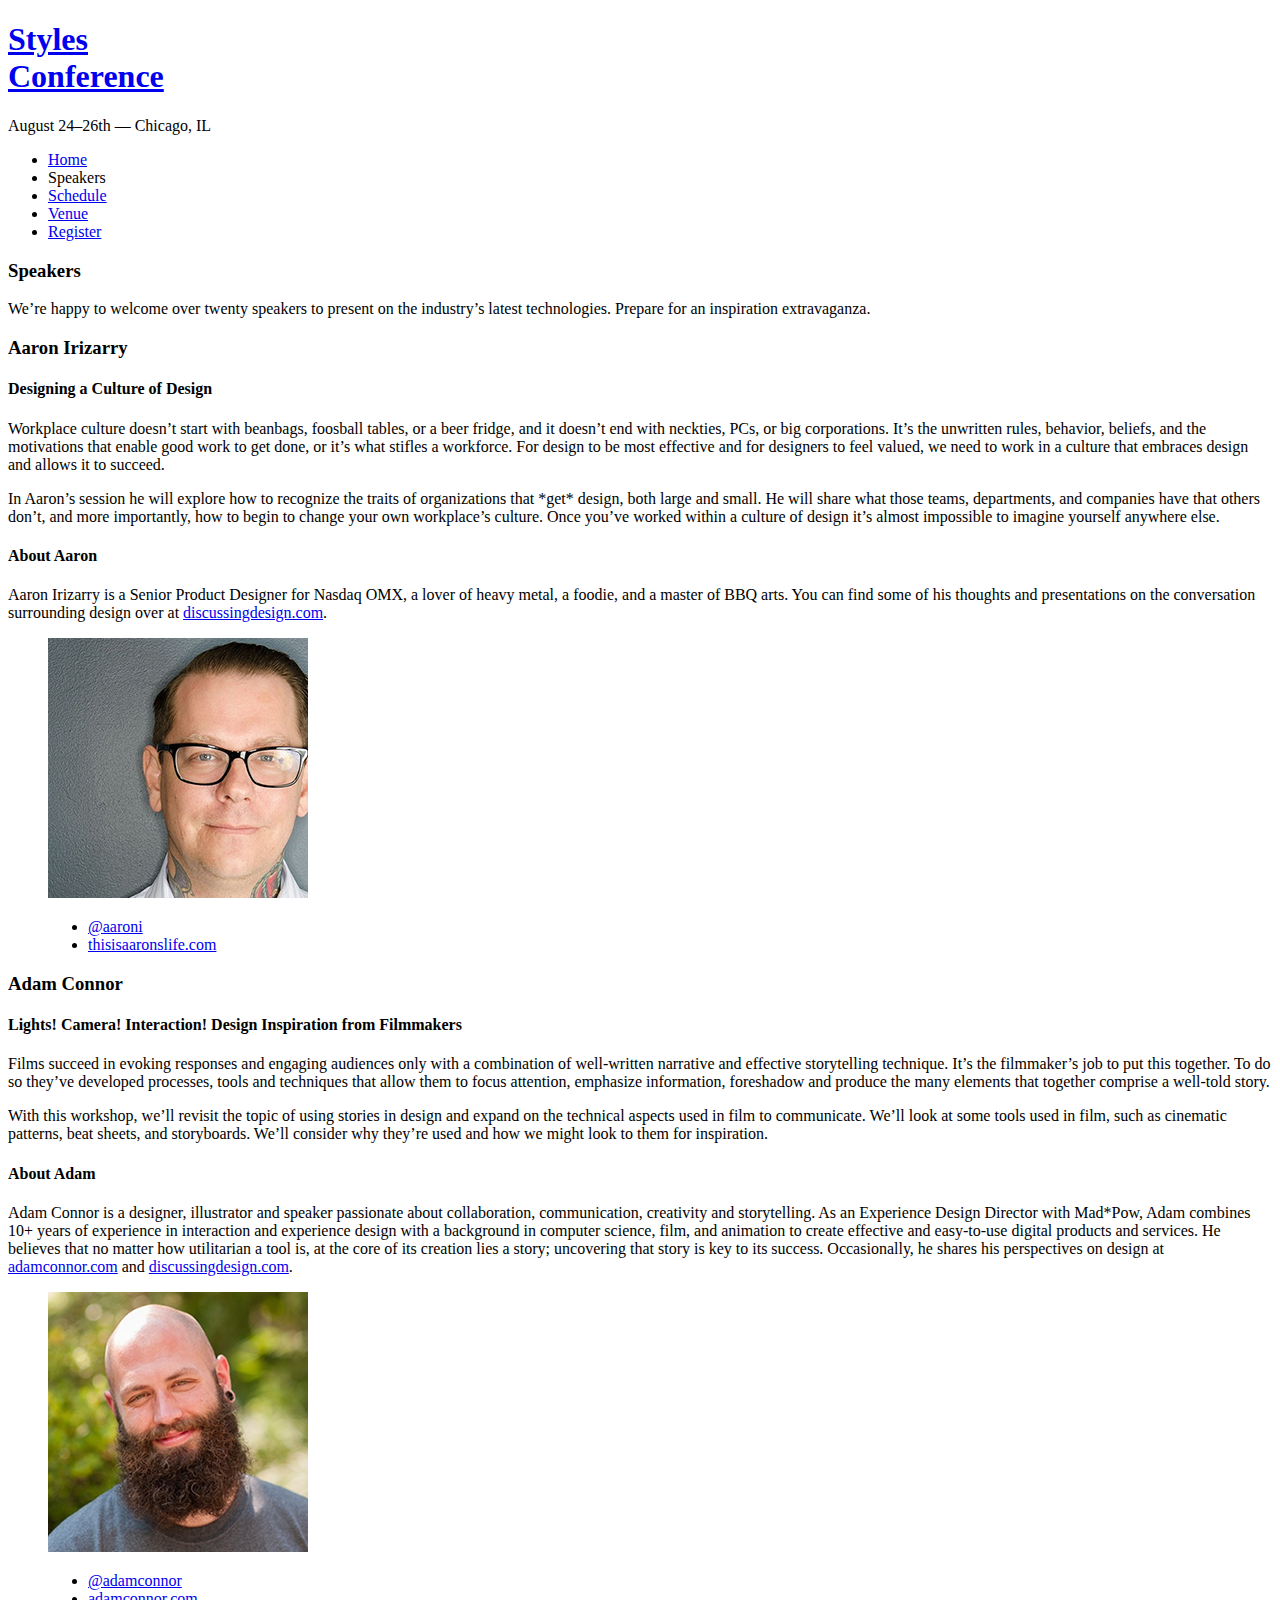
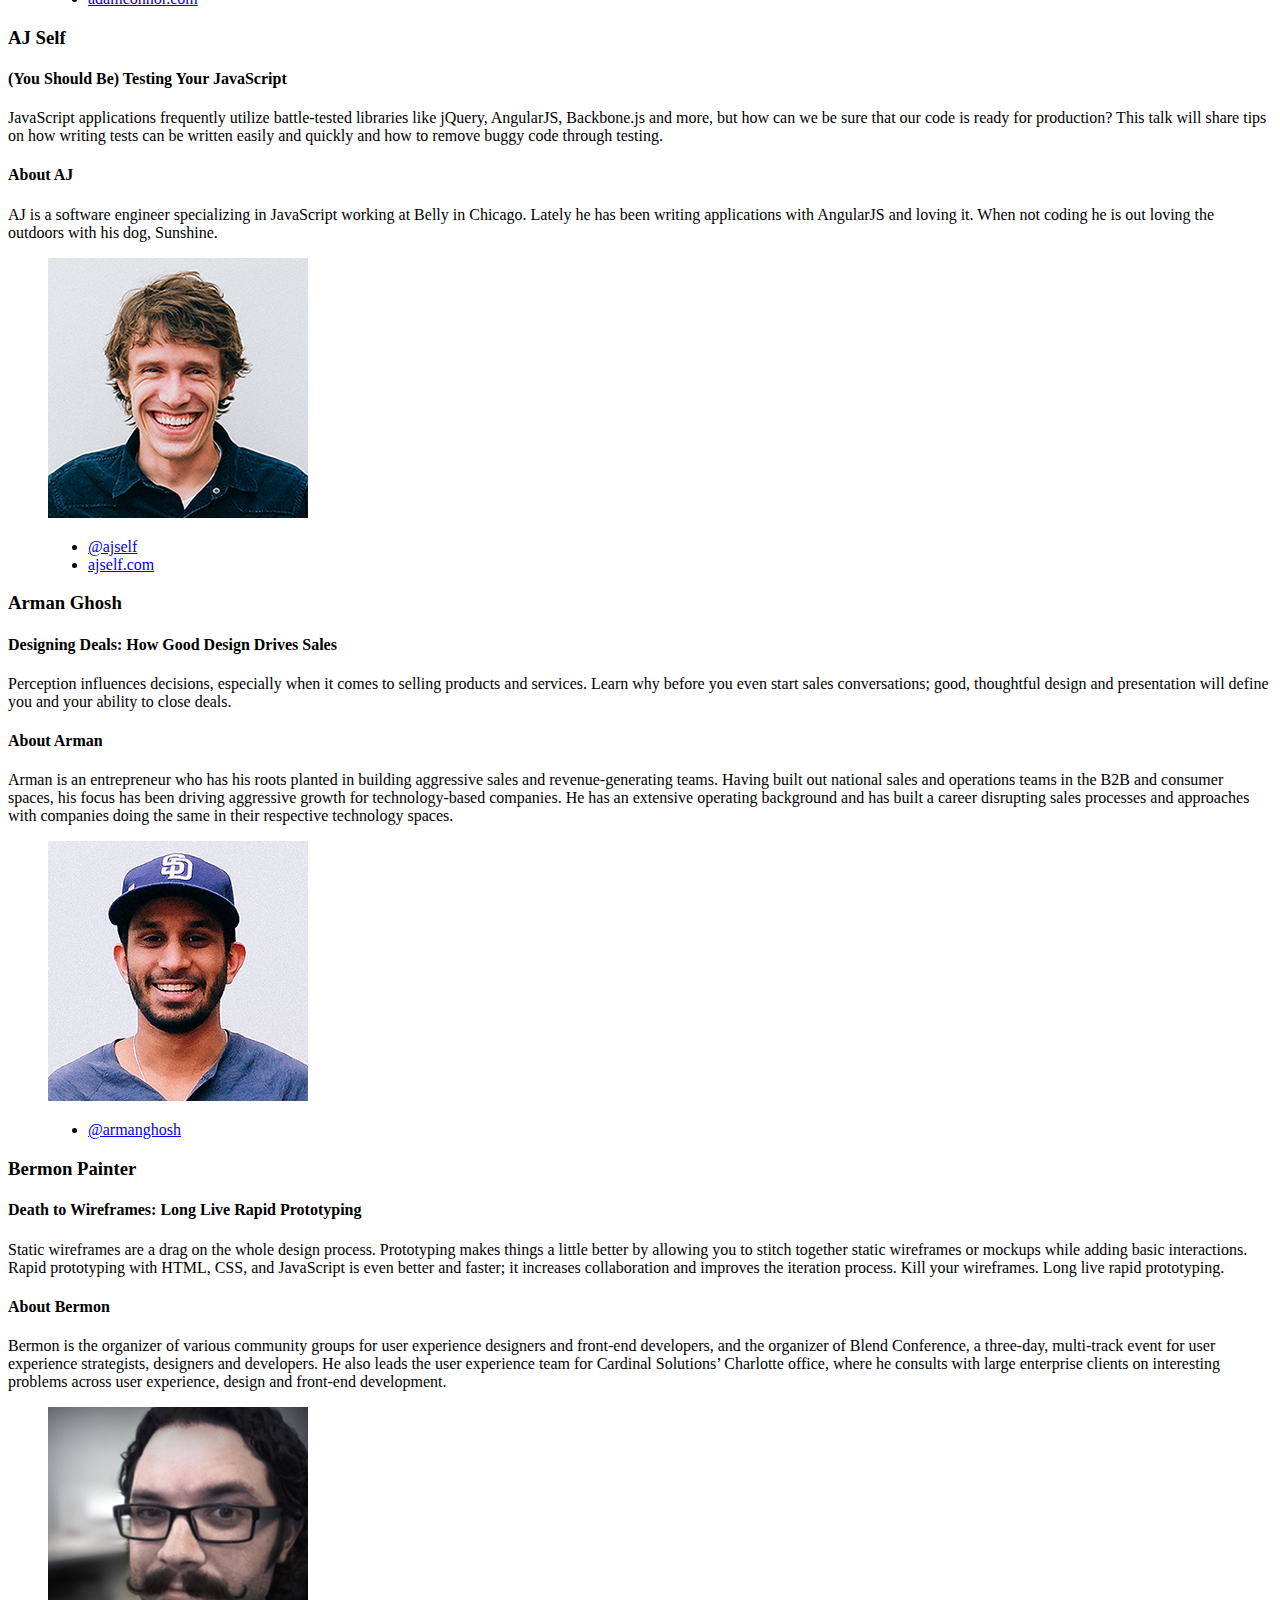
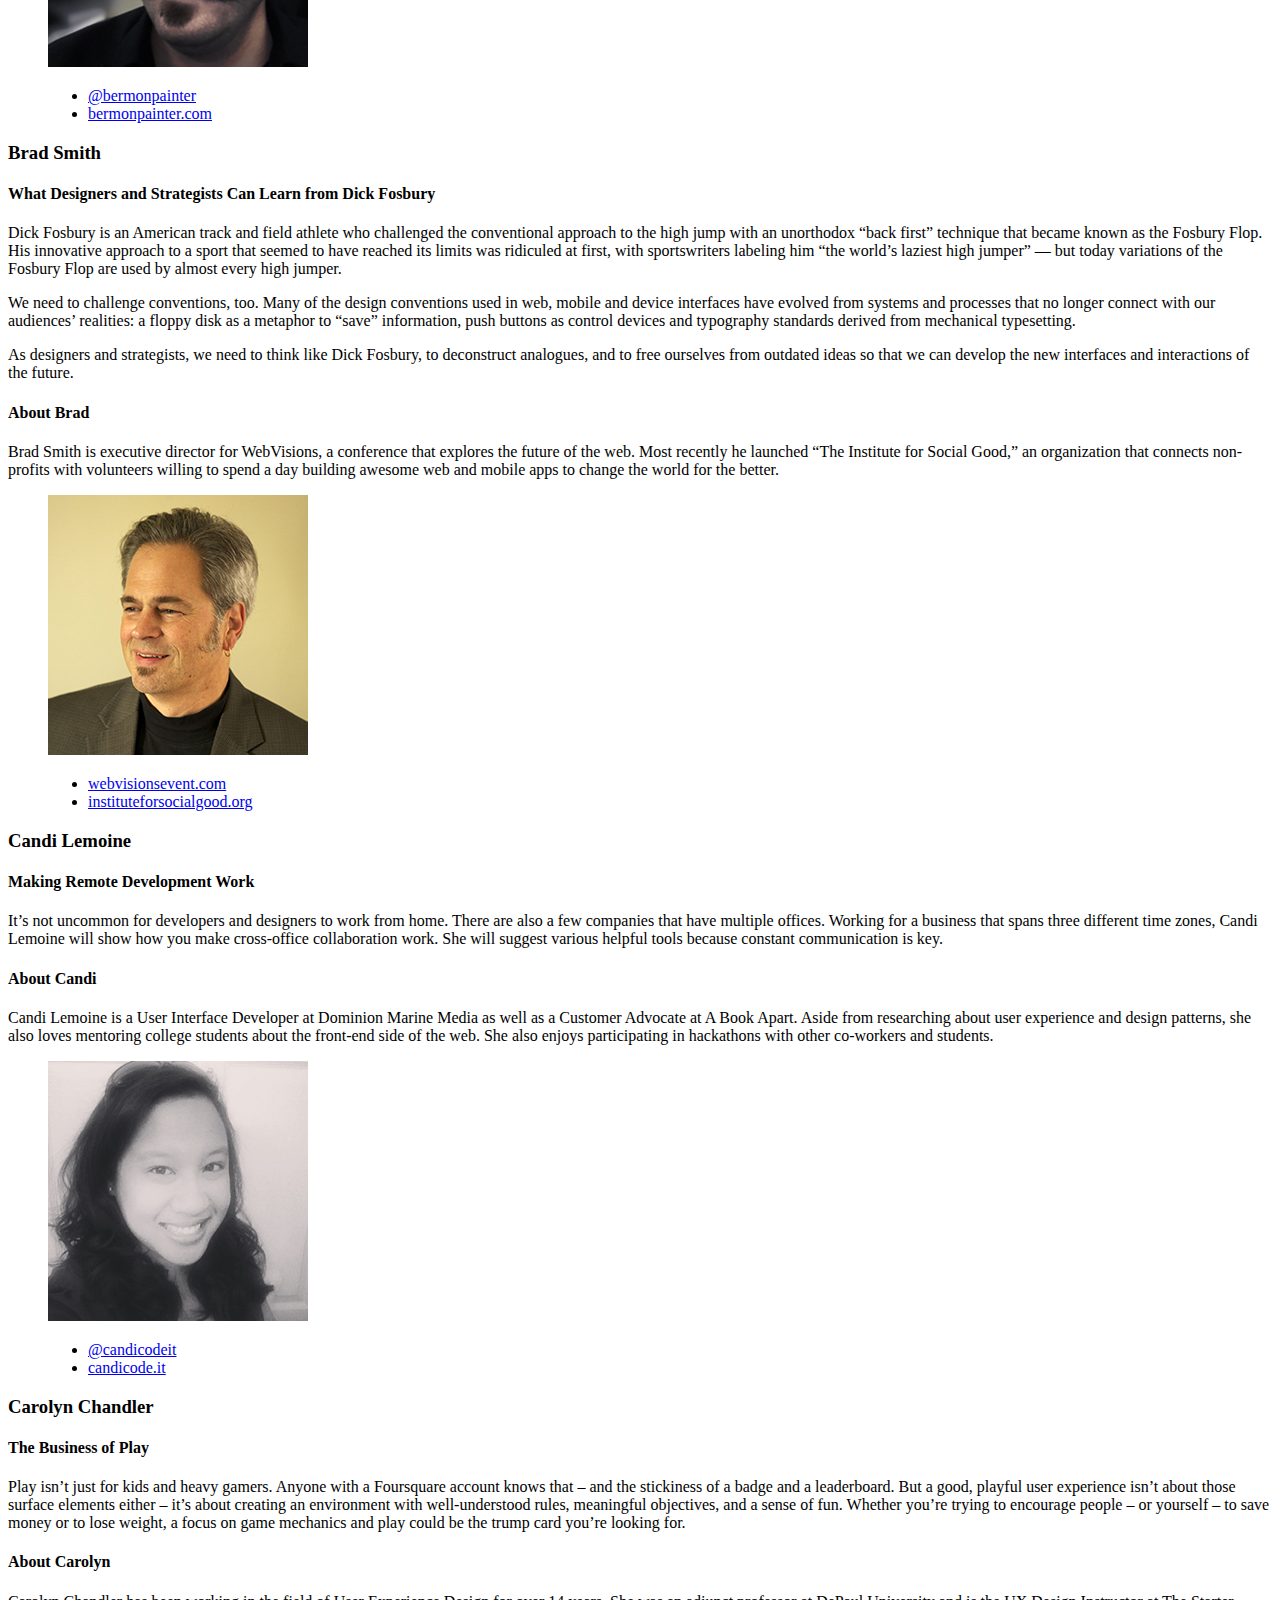
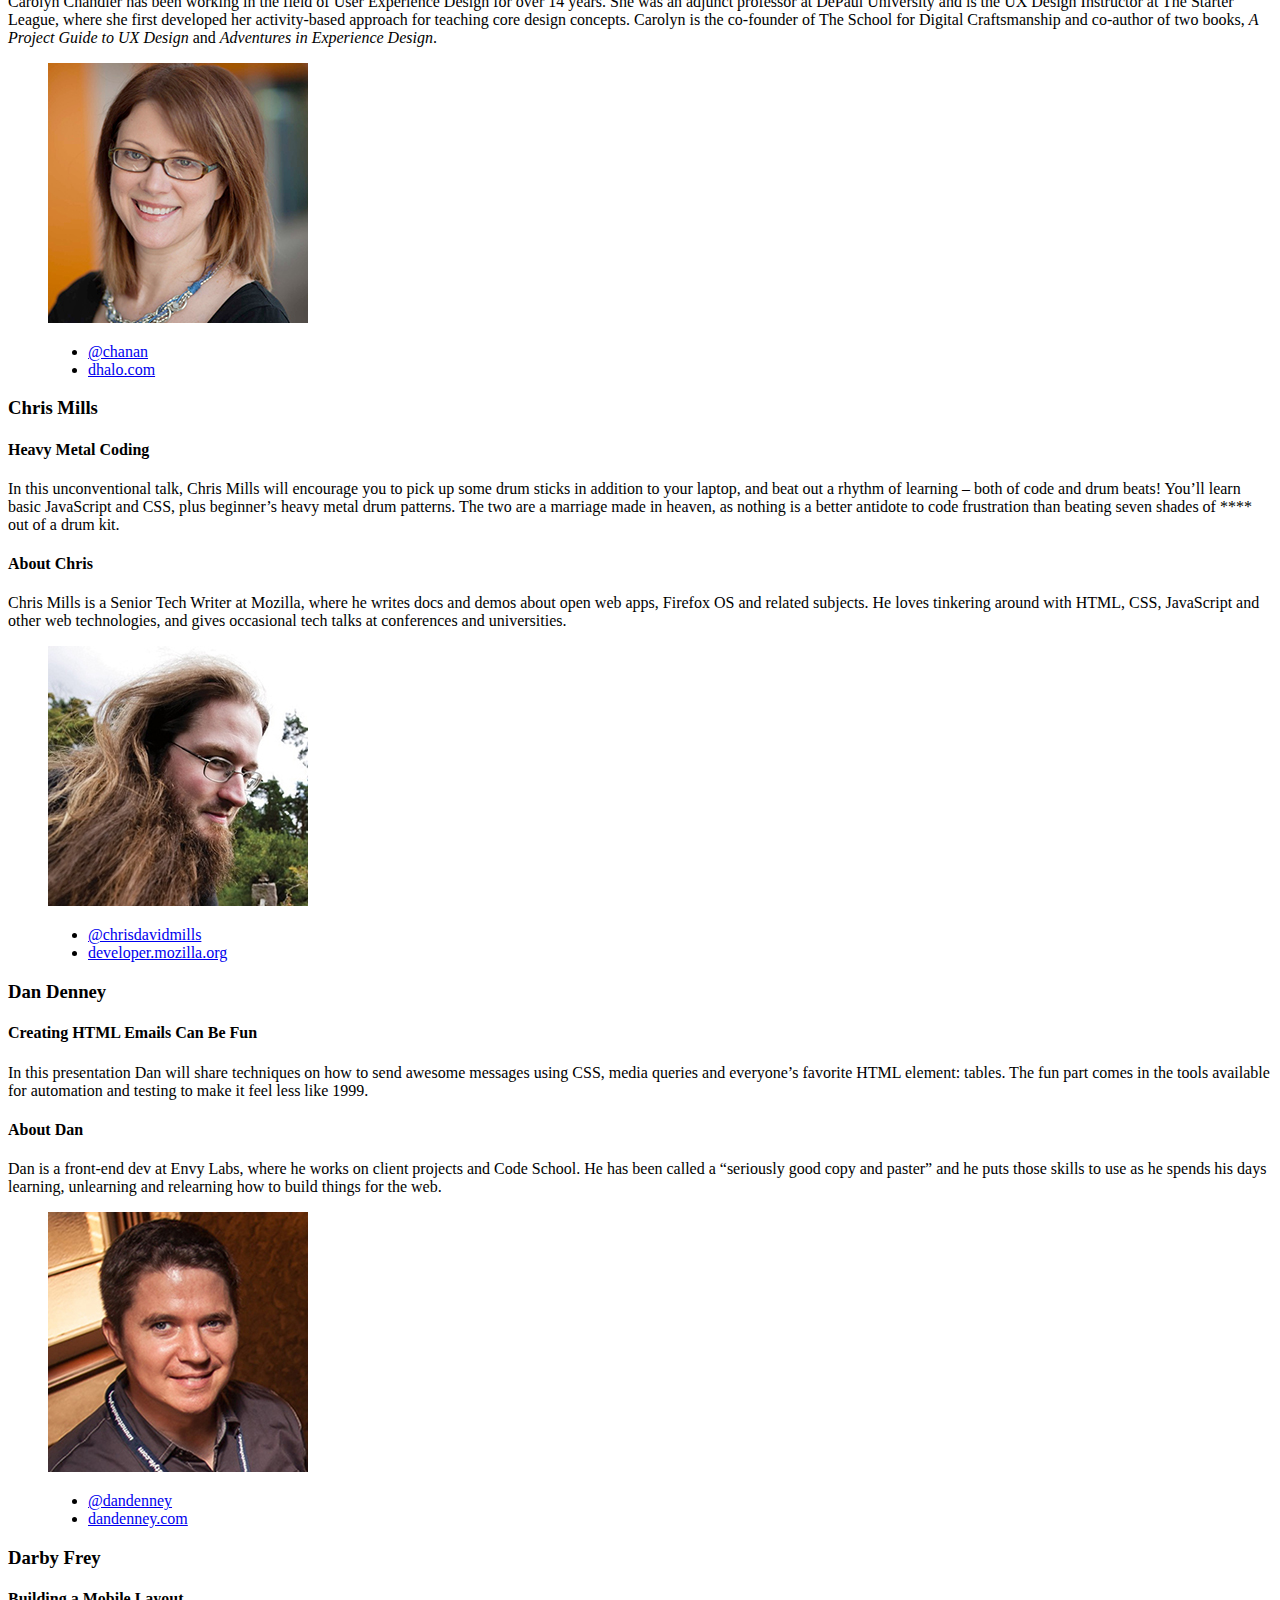
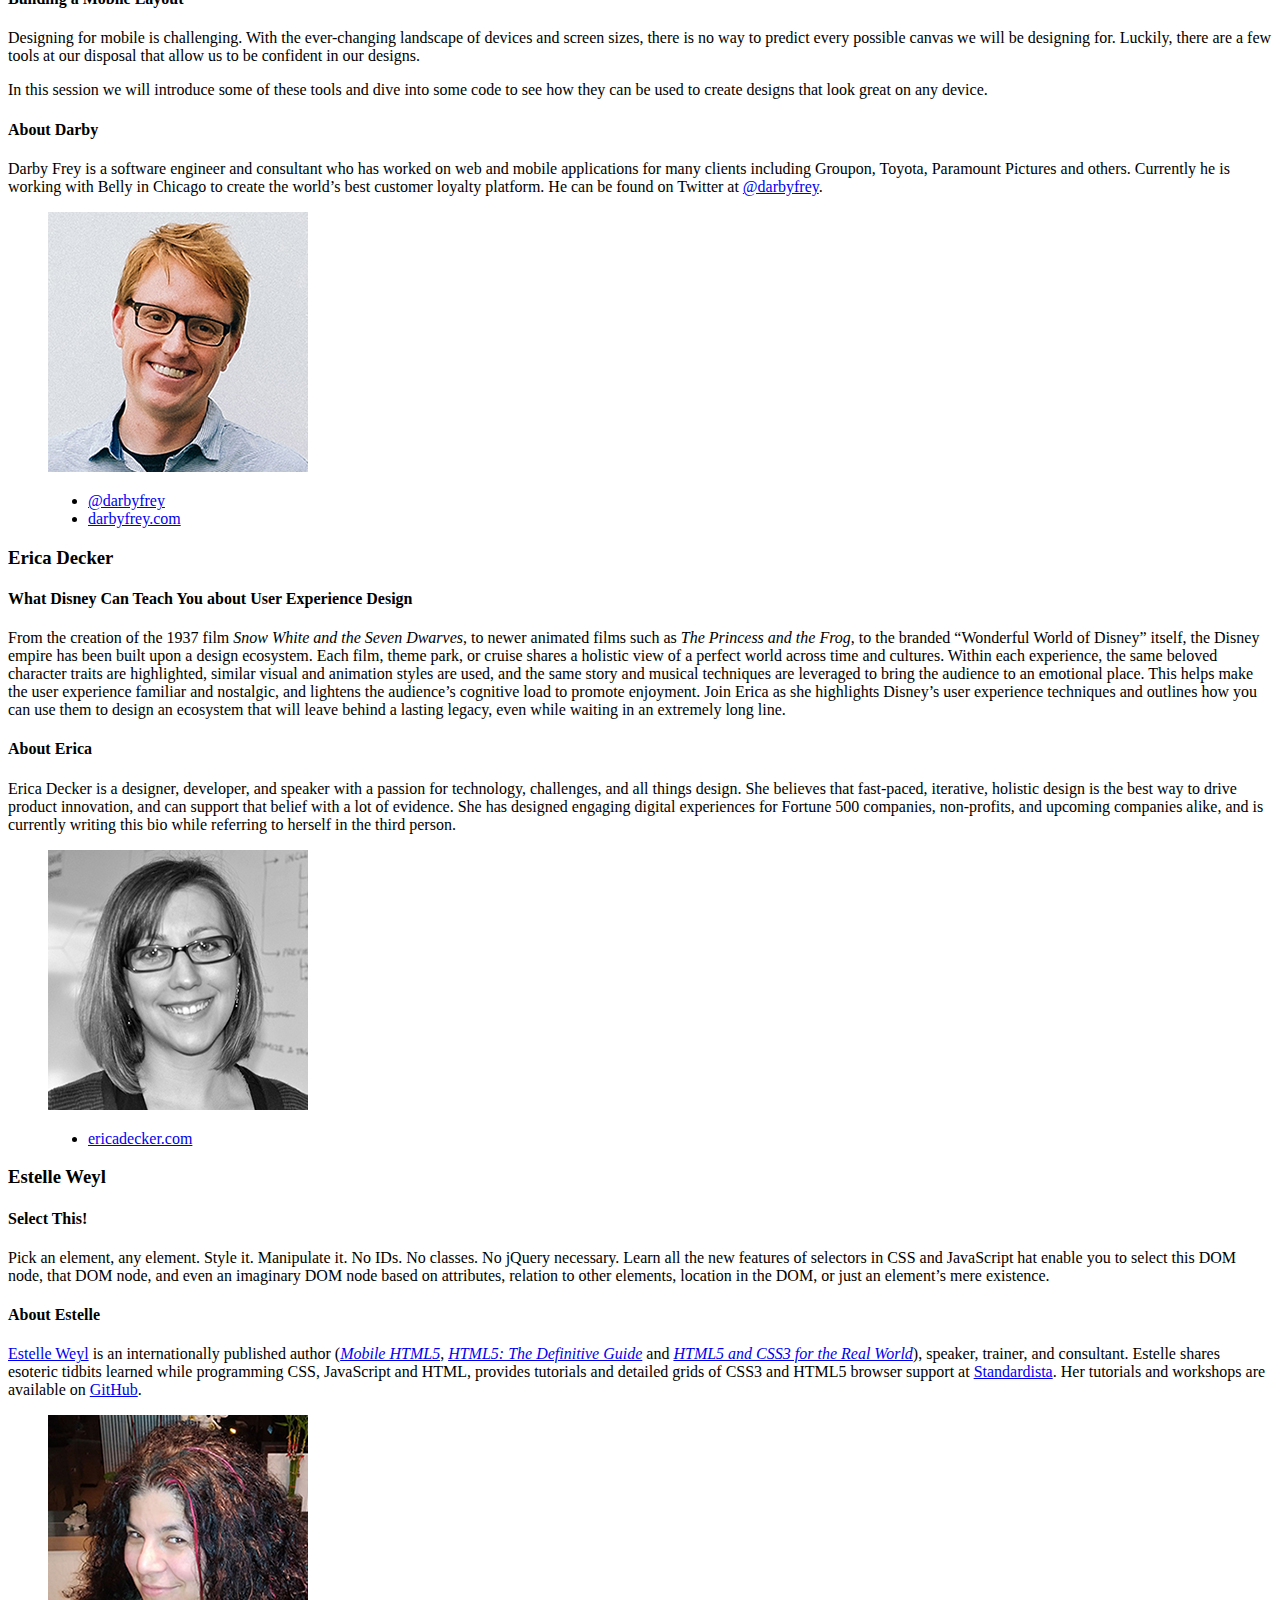
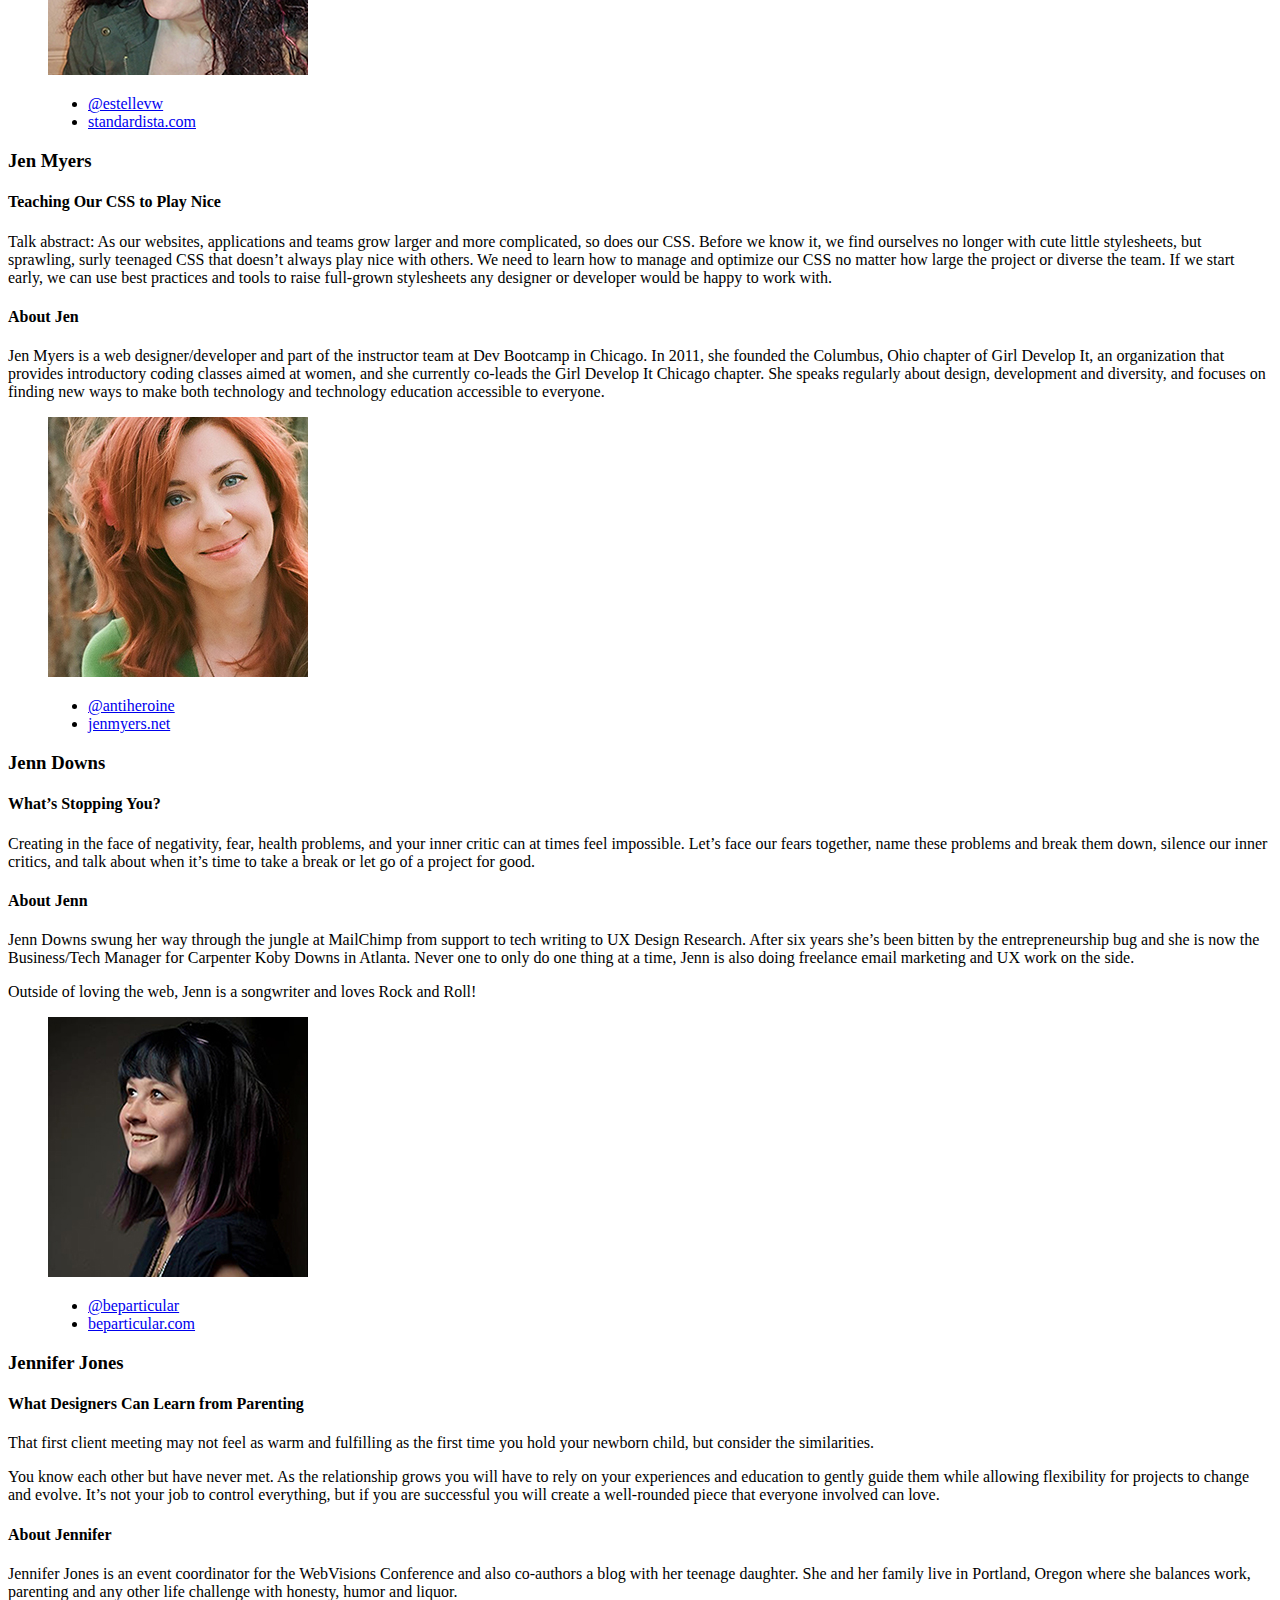
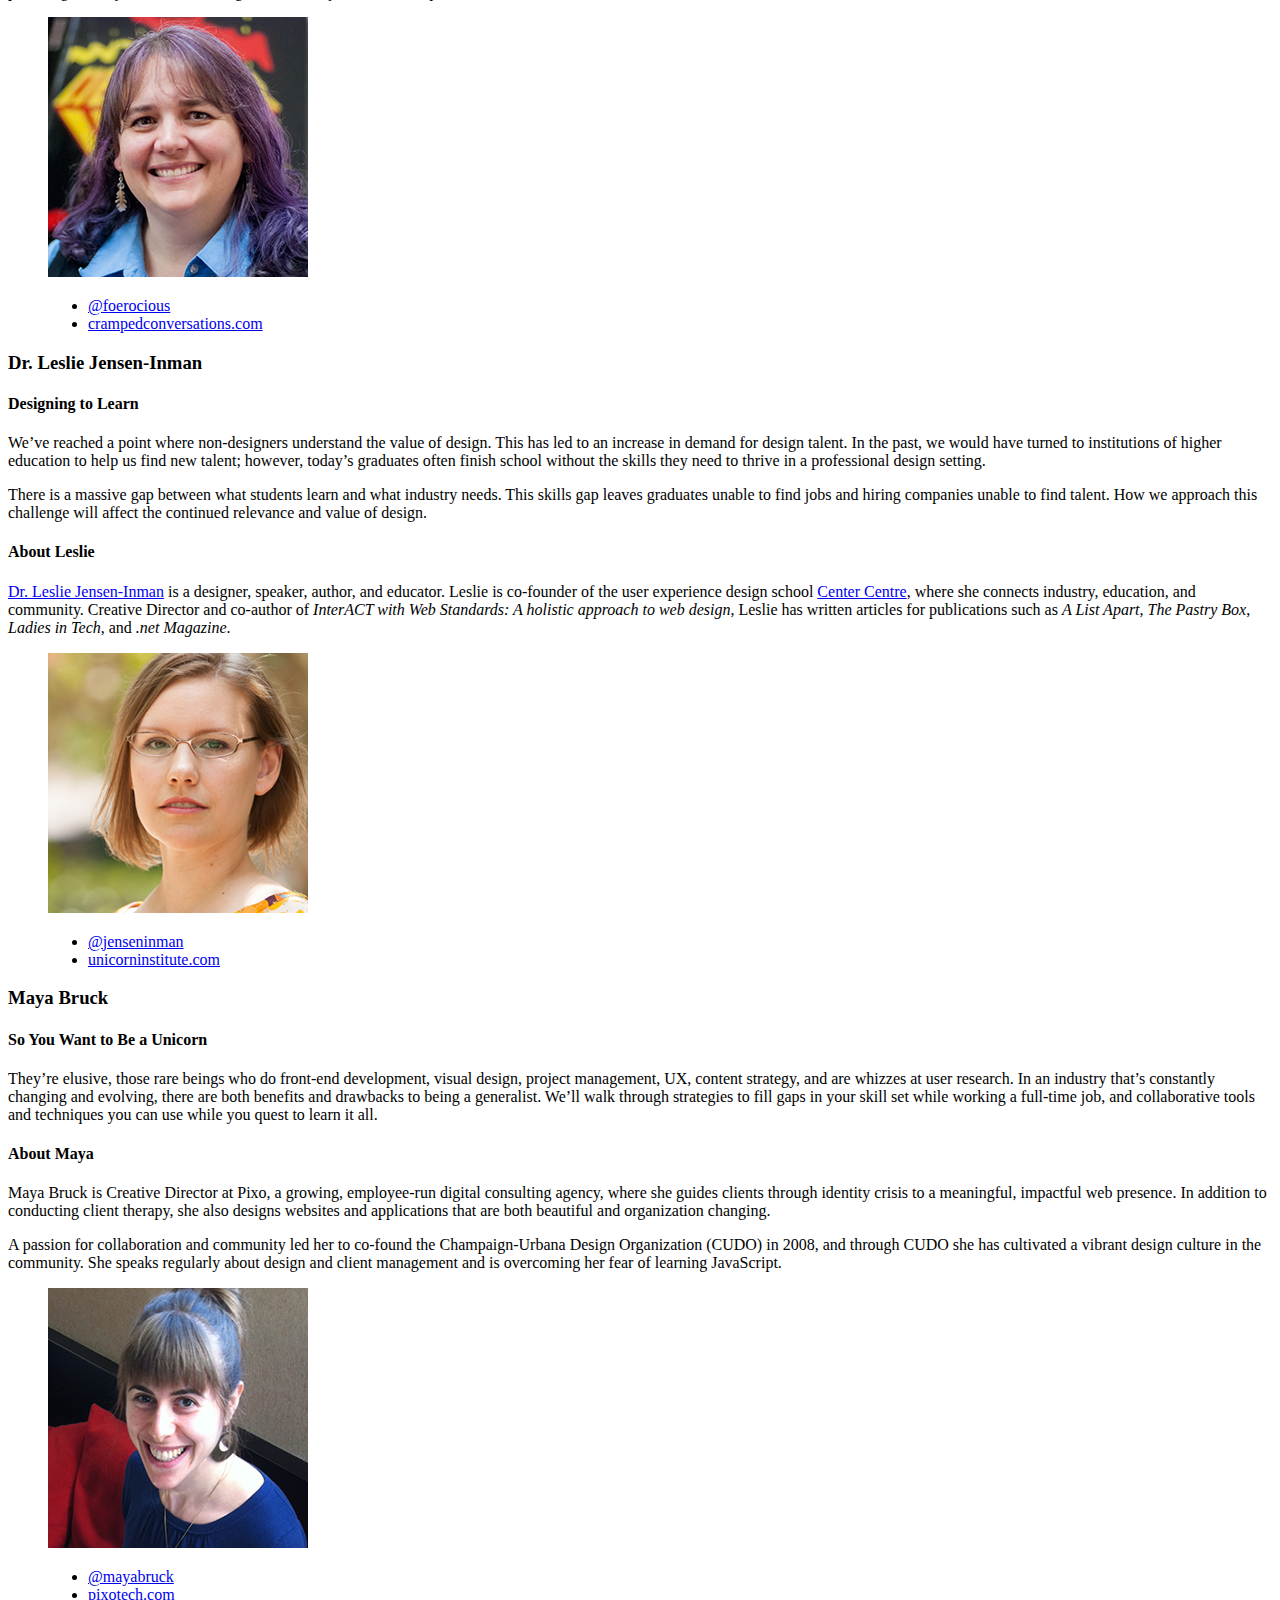
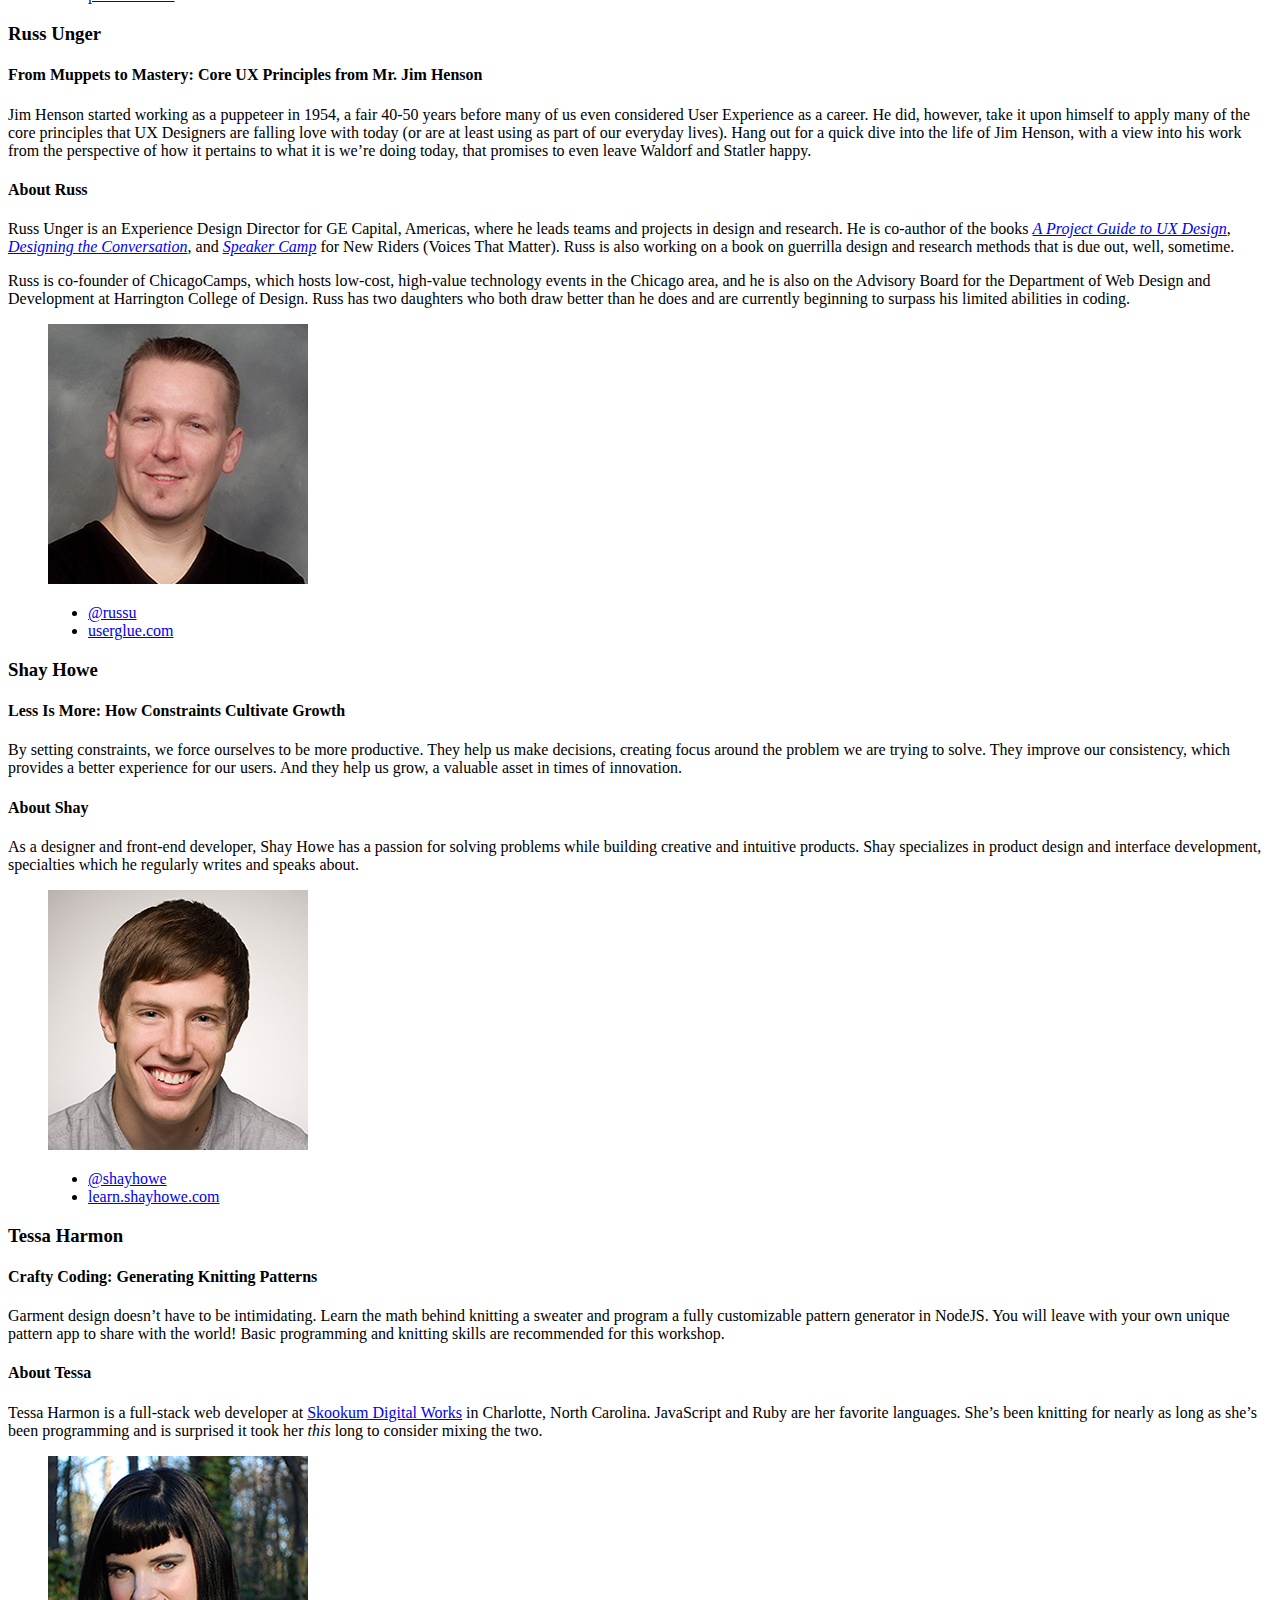
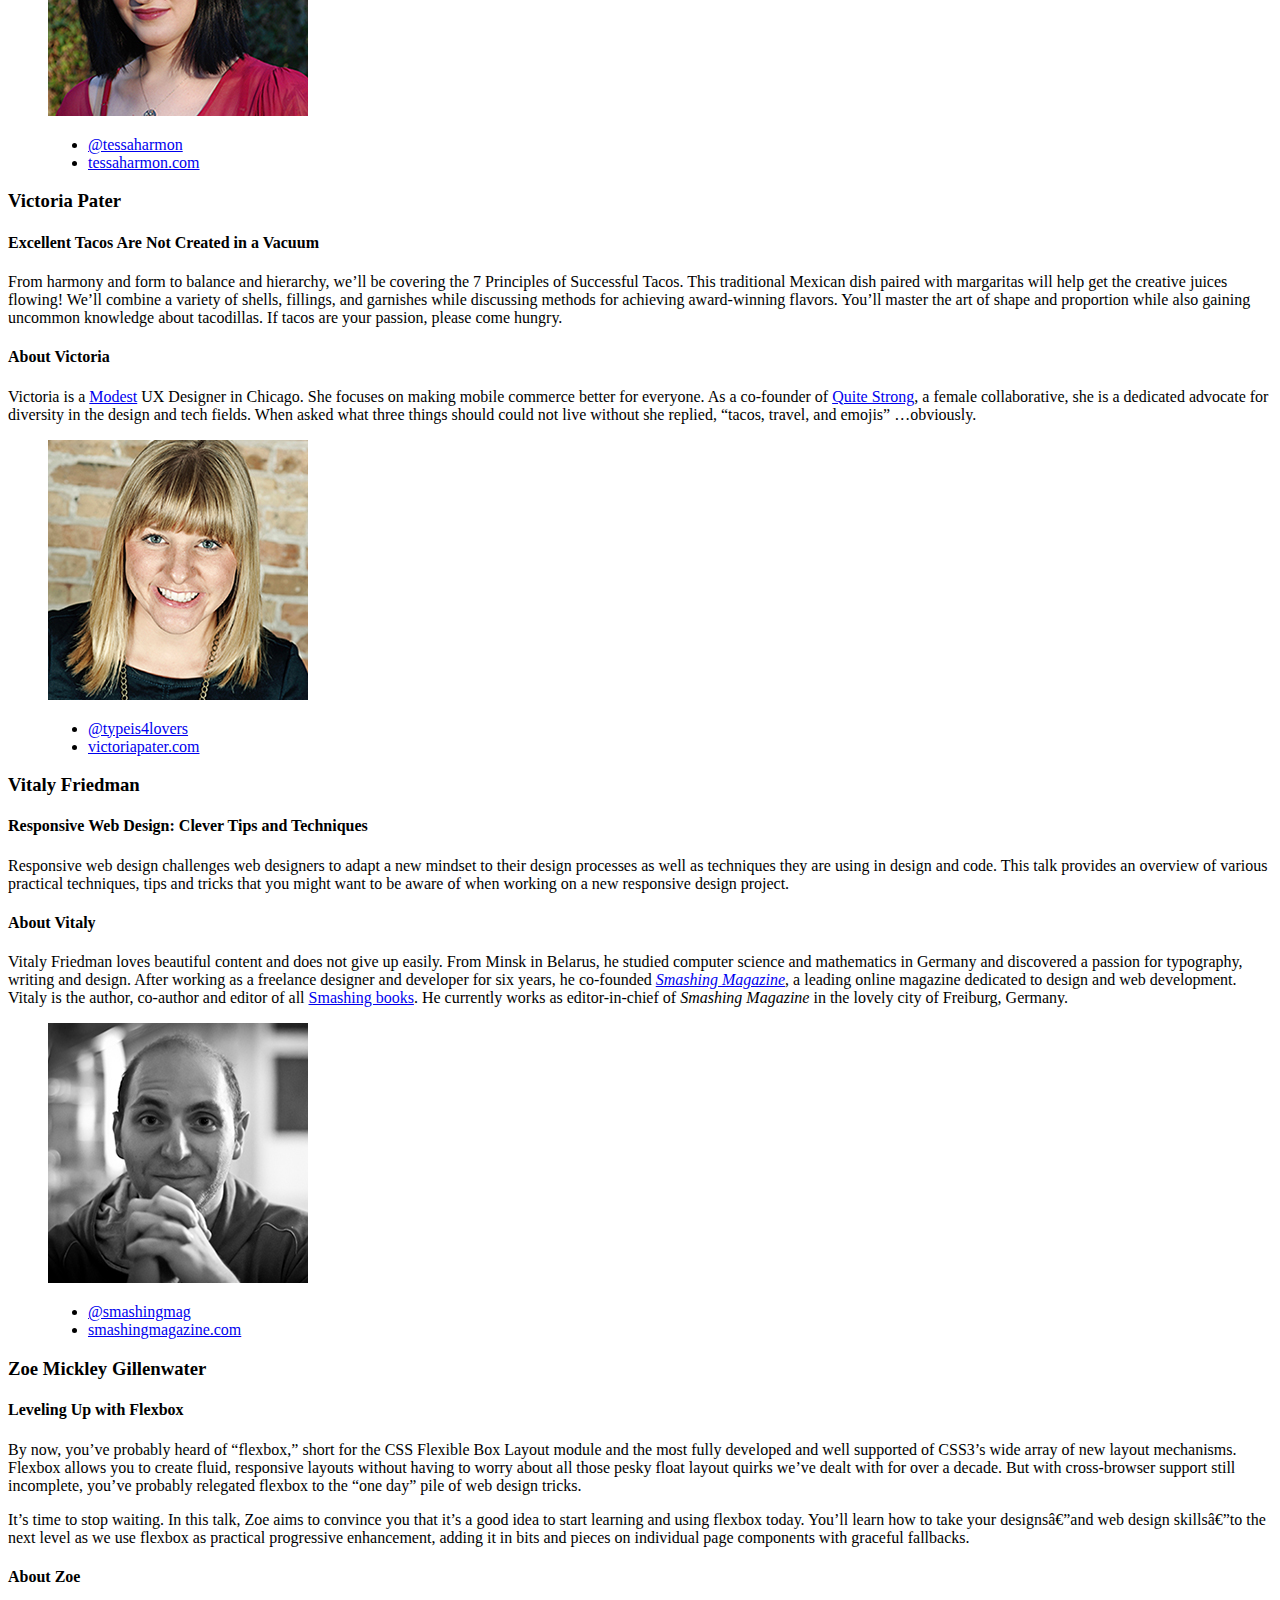
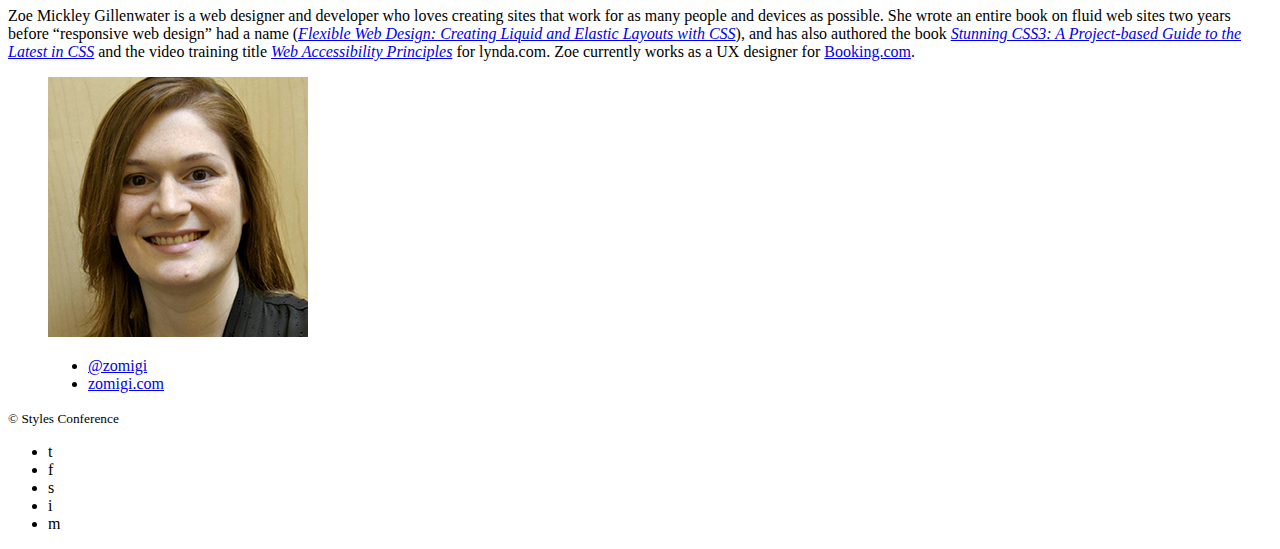
<file: starter/speakers.html>
<!DOCTYPE html>
<html lang="en">
  <head>
    <meta charset="utf-8" />
    <title>Speakers - Styles Conference</title>
    <link rel="icon" href="favicon.ico" type="image/x-icon" />
  </head>

  <body>
    <header>
      <h1>
        <a href="index.html"
          >Styles <br />
          Conference</a
        >
      </h1>

      <p>August 24&ndash;26th &mdash; Chicago, IL</p>

      <nav>
        <ul>
          <li><a href="index.html">Home</a></li>
          <li><a>Speakers</a></li>
          <li><a href="schedule.html">Schedule</a></li>
          <li><a href="venue.html">Venue</a></li>
          <li><a href="register.html">Register</a></li>
        </ul>
      </nav>
    </header>

    <!-- Lead -->

    <section>
      <h3>Speakers</h3>
      <p>
        We&#8217;re happy to welcome over twenty speakers to present on the
        industry&#8217;s latest technologies. Prepare for an inspiration
        extravaganza.
      </p>
    </section>

    <!-- Main content -->

    <main>
      <!-- Aaron Irizarry -->

      <article id="aaron-irizarry">
        <div>
          <h3>Aaron Irizarry</h3>
          <h4>Designing a Culture of Design</h4>

          <p>
            Workplace culture doesn&#8217;t start with beanbags, foosball
            tables, or a beer fridge, and it doesn&#8217;t end with neckties,
            PCs, or big corporations. It&#8217;s the unwritten rules, behavior,
            beliefs, and the motivations that enable good work to get done, or
            it&#8217;s what stifles a workforce. For design to be most effective
            and for designers to feel valued, we need to work in a culture that
            embraces design and allows it to succeed.
          </p>

          <p>
            In Aaron&#8217;s session he will explore how to recognize the traits
            of organizations that *get* design, both large and small. He will
            share what those teams, departments, and companies have that others
            don&#8217;t, and more importantly, how to begin to change your own
            workplace&#8217;s culture. Once you&#8217;ve worked within a culture
            of design it&#8217;s almost impossible to imagine yourself anywhere
            else.
          </p>

          <h4>About Aaron</h4>

          <p>
            Aaron Irizarry is a Senior Product Designer for Nasdaq OMX, a lover
            of heavy metal, a foodie, and a master of BBQ arts. You can find
            some of his thoughts and presentations on the conversation
            surrounding design over at
            <a href="http://www.discussingdesign.com/">discussingdesign.com</a>.
          </p>
        </div>
        <figure>
          <img
            src="assets/images/speakers/aaron-irizarry.jpg"
            alt="Aaron Irizarry"
          />
          <figcaption>
            <ul>
              <li><a href="https://twitter.com/aaroni">@aaroni</a></li>
              <li>
                <a href="http://www.thisisaaronslife.com/"
                  >thisisaaronslife.com</a
                >
              </li>
            </ul>
          </figcaption>
        </figure>
      </article>

      <!-- Adam Connor -->

      <article id="adam-connor">
        <div>
          <h3>Adam Connor</h3>
          <h4>
            Lights! Camera! Interaction! Design Inspiration from Filmmakers
          </h4>

          <p>
            Films succeed in evoking responses and engaging audiences only with
            a combination of well-written narrative and effective storytelling
            technique. It&#8217;s the filmmaker&#8217;s job to put this
            together. To do so they&#8217;ve developed processes, tools and
            techniques that allow them to focus attention, emphasize
            information, foreshadow and produce the many elements that together
            comprise a well-told story.
          </p>

          <p>
            With this workshop, we&#8217;ll revisit the topic of using stories
            in design and expand on the technical aspects used in film to
            communicate. We&#8217;ll look at some tools used in film, such as
            cinematic patterns, beat sheets, and storyboards. We&#8217;ll
            consider why they&#8217;re used and how we might look to them for
            inspiration.
          </p>

          <h4>About Adam</h4>

          <p>
            Adam Connor is a designer, illustrator and speaker passionate about
            collaboration, communication, creativity and storytelling. As an
            Experience Design Director with Mad*Pow, Adam combines 10+ years of
            experience in interaction and experience design with a background in
            computer science, film, and animation to create effective and
            easy-to-use digital products and services. He believes that no
            matter how utilitarian a tool is, at the core of its creation lies a
            story; uncovering that story is key to its success. Occasionally, he
            shares his perspectives on design at
            <a href="http://adamconnor.com/">adamconnor.com</a> and
            <a href="http://www.discussingdesign.com/">discussingdesign.com</a>.
          </p>
        </div>
        <figure>
          <img src="assets/images/speakers/adam-connor.jpg" alt="Adam Connor" />

          <figcaption>
            <ul>
              <li><a href="https://twitter.com/adamconnor">@adamconnor</a></li>
              <li><a href="http://adamconnor.com/">adamconnor.com</a></li>
            </ul>
          </figcaption>
        </figure>
      </article>

      <!-- AJ Self -->

      <article id="aj-self">
        <div>
          <h3>AJ Self</h3>
          <h4>(You Should Be) Testing Your JavaScript</h4>

          <p>
            JavaScript applications frequently utilize battle-tested libraries
            like jQuery, AngularJS, Backbone.js and more, but how can we be sure
            that our code is ready for production? This talk will share tips on
            how writing tests can be written easily and quickly and how to
            remove buggy code through testing.
          </p>

          <h4>About AJ</h4>

          <p>
            AJ is a software engineer specializing in JavaScript working at
            Belly in Chicago. Lately he has been writing applications with
            AngularJS and loving it. When not coding he is out loving the
            outdoors with his dog, Sunshine.
          </p>
        </div>
        <figure>
          <img src="assets/images/speakers/aj-self.jpg" alt="AJ Self" />

          <figcaption>
            <ul>
              <li><a href="https://twitter.com/ajself">@ajself</a></li>
              <li><a href="http://www.ajself.com/">ajself.com</a></li>
            </ul>
          </figcaption>
        </figure>
      </article>

      <!-- Arman Ghosh -->

      <article id="arman-ghosh">
        <div>
          <h3>Arman Ghosh</h3>
          <h4>Designing Deals: How Good Design Drives Sales</h4>

          <p>
            Perception influences decisions, especially when it comes to selling
            products and services. Learn why before you even start sales
            conversations; good, thoughtful design and presentation will define
            you and your ability to close deals.
          </p>

          <h4>About Arman</h4>

          <p>
            Arman is an entrepreneur who has his roots planted in building
            aggressive sales and revenue-generating teams. Having built out
            national sales and operations teams in the B2B and consumer spaces,
            his focus has been driving aggressive growth for technology-based
            companies. He has an extensive operating background and has built a
            career disrupting sales processes and approaches with companies
            doing the same in their respective technology spaces.
          </p>
        </div>
        <figure>
          <img src="assets/images/speakers/arman-ghosh.jpg" alt="Arman Ghosh" />

          <figcaption>
            <ul>
              <li><a href="https://twitter.com/armanghosh">@armanghosh</a></li>
            </ul>
          </figcaption>
        </figure>
      </article>

      <!-- Bermon Painter -->

      <article id="bermon-painter">
        <div>
          <h3>Bermon Painter</h3>
          <h4>Death to Wireframes: Long Live Rapid Prototyping</h4>

          <p>
            Static wireframes are a drag on the whole design process.
            Prototyping makes things a little better by allowing you to stitch
            together static wireframes or mockups while adding basic
            interactions. Rapid prototyping with HTML, CSS, and JavaScript is
            even better and faster; it increases collaboration and improves the
            iteration process. Kill your wireframes. Long live rapid
            prototyping.
          </p>

          <h4>About Bermon</h4>

          <p>
            Bermon is the organizer of various community groups for user
            experience designers and front-end developers, and the organizer of
            Blend Conference, a three-day, multi-track event for user experience
            strategists, designers and developers. He also leads the user
            experience team for Cardinal Solutions&#8217; Charlotte office,
            where he consults with large enterprise clients on interesting
            problems across user experience, design and front-end development.
          </p>
        </div>
        <figure>
          <img
            src="assets/images/speakers/bermon-painter.jpg"
            alt="Bermon Painter"
          />

          <figcaption>
            <ul>
              <li>
                <a href="https://twitter.com/bermonpainter">@bermonpainter</a>
              </li>
              <li><a href="http://bermonpainter.com/">bermonpainter.com</a></li>
            </ul>
          </figcaption>
        </figure>
      </article>

      <!-- Brad Smith -->

      <article id="brad-smith">
        <div>
          <h3>Brad Smith</h3>
          <h4>What Designers and Strategists Can Learn from Dick Fosbury</h4>

          <p>
            Dick Fosbury is an American track and field athlete who challenged
            the conventional approach to the high jump with an unorthodox
            &#8220;back first&#8221; technique that became known as the Fosbury
            Flop. His innovative approach to a sport that seemed to have reached
            its limits was ridiculed at first, with sportswriters labeling him
            &#8220;the world&#8217;s laziest high jumper&#8221; &#8212; but
            today variations of the Fosbury Flop are used by almost every high
            jumper.
          </p>

          <p>
            We need to challenge conventions, too. Many of the design
            conventions used in web, mobile and device interfaces have evolved
            from systems and processes that no longer connect with our
            audiences&#8217; realities: a floppy disk as a metaphor to
            &#8220;save&#8221; information, push buttons as control devices and
            typography standards derived from mechanical typesetting.
          </p>

          <p>
            As designers and strategists, we need to think like Dick Fosbury, to
            deconstruct analogues, and to free ourselves from outdated ideas so
            that we can develop the new interfaces and interactions of the
            future.
          </p>

          <h4>About Brad</h4>

          <p>
            Brad Smith is executive director for WebVisions, a conference that
            explores the future of the web. Most recently he launched &#8220;The
            Institute for Social Good,&#8221; an organization that connects
            non-profits with volunteers willing to spend a day building awesome
            web and mobile apps to change the world for the better.
          </p>
        </div>
        <figure>
          <img src="assets/images/speakers/brad-smith.jpg" alt="Brad Smith" />

          <figcaption>
            <ul>
              <li>
                <a href="http://www.webvisionsevent.com/"
                  >webvisionsevent.com</a
                >
              </li>
              <li>
                <a href="http://www.instituteforsocialgood.org/"
                  >instituteforsocialgood.org</a
                >
              </li>
            </ul>
          </figcaption>
        </figure>
      </article>

      <!-- Candi Lemoine -->

      <article id="candi-lemoine">
        <div>
          <h3>Candi Lemoine</h3>
          <h4>Making Remote Development Work</h4>

          <p>
            It&#8217;s not uncommon for developers and designers to work from
            home. There are also a few companies that have multiple offices.
            Working for a business that spans three different time zones, Candi
            Lemoine will show how you make cross-office collaboration work. She
            will suggest various helpful tools because constant communication is
            key.
          </p>

          <h4>About Candi</h4>

          <p>
            Candi Lemoine is a User Interface Developer at Dominion Marine Media
            as well as a Customer Advocate at A Book Apart. Aside from
            researching about user experience and design patterns, she also
            loves mentoring college students about the front-end side of the
            web. She also enjoys participating in hackathons with other
            co-workers and students.
          </p>
        </div>
        <figure>
          <img
            src="assets/images/speakers/candi-lemoine.jpg"
            alt="Candi Lemoine"
          />

          <figcaption>
            <ul>
              <li>
                <a href="https://twitter.com/candicodeit">@candicodeit</a>
              </li>
              <li><a href="http://candicode.it/">candicode.it</a></li>
            </ul>
          </figcaption>
        </figure>
      </article>

      <!-- Carolyn Chandler -->

      <article id="carolyn-chandler">
        <div>
          <h3>Carolyn Chandler</h3>
          <h4>The Business of Play</h4>

          <p>
            Play isn&#8217;t just for kids and heavy gamers. Anyone with a
            Foursquare account knows that &#8211; and the stickiness of a badge
            and a leaderboard. But a good, playful user experience isn&#8217;t
            about those surface elements either &#8211; it&#8217;s about
            creating an environment with well-understood rules, meaningful
            objectives, and a sense of fun. Whether you&#8217;re trying to
            encourage people &#8211; or yourself &#8211; to save money or to
            lose weight, a focus on game mechanics and play could be the trump
            card you&#8217;re looking for.
          </p>

          <h4>About Carolyn</h4>

          <p>
            Carolyn Chandler has been working in the field of User Experience
            Design for over 14 years. She was an adjunct professor at DePaul
            University and is the UX Design Instructor at The Starter League,
            where she first developed her activity-based approach for teaching
            core design concepts. Carolyn is the co-founder of The School for
            Digital Craftsmanship and co-author of two books,
            <cite>A Project Guide to UX Design</cite> and
            <cite>Adventures in Experience Design</cite>.
          </p>
        </div>
        <figure>
          <img
            src="assets/images/speakers/carolyn-chandler.jpg"
            alt="Carolyn Chandler"
          />

          <figcaption>
            <ul>
              <li><a href="https://twitter.com/chanan">@chanan</a></li>
              <li><a href="http://www.dhalo.com/">dhalo.com</a></li>
            </ul>
          </figcaption>
        </figure>
      </article>

      <!-- Chris Mills -->

      <article id="chris-mills">
        <div>
          <h3>Chris Mills</h3>
          <h4>Heavy Metal Coding</h4>

          <p>
            In this unconventional talk, Chris Mills will encourage you to pick
            up some drum sticks in addition to your laptop, and beat out a
            rhythm of learning &#8211; both of code and drum beats! You&#8217;ll
            learn basic JavaScript and CSS, plus beginner&#8217;s heavy metal
            drum patterns. The two are a marriage made in heaven, as nothing is
            a better antidote to code frustration than beating seven shades of
            **** out of a drum kit.
          </p>

          <h4>About Chris</h4>

          <p>
            Chris Mills is a Senior Tech Writer at Mozilla, where he writes docs
            and demos about open web apps, Firefox OS and related subjects. He
            loves tinkering around with HTML, CSS, JavaScript and other web
            technologies, and gives occasional tech talks at conferences and
            universities.
          </p>
        </div>
        <figure>
          <img src="assets/images/speakers/chris-mills.jpg" alt="Chris Mills" />

          <figcaption>
            <ul>
              <li>
                <a href="https://twitter.com/chrisdavidmills"
                  >@chrisdavidmills</a
                >
              </li>
              <li>
                <a href="https://developer.mozilla.org/"
                  >developer.mozilla.org</a
                >
              </li>
            </ul>
          </figcaption>
        </figure>
      </article>

      <!-- Dan Denney -->

      <article id="dan-denney">
        <div>
          <h3>Dan Denney</h3>
          <h4>Creating HTML Emails Can Be Fun</h4>

          <p>
            In this presentation Dan will share techniques on how to send
            awesome messages using CSS, media queries and everyone&#8217;s
            favorite HTML element: tables. The fun part comes in the tools
            available for automation and testing to make it feel less like 1999.
          </p>

          <h4>About Dan</h4>

          <p>
            Dan is a front-end dev at Envy Labs, where he works on client
            projects and Code School. He has been called a &#8220;seriously good
            copy and paster&#8221; and he puts those skills to use as he spends
            his days learning, unlearning and relearning how to build things for
            the web.
          </p>
        </div>
        <figure>
          <img src="assets/images/speakers/dan-denney.jpg" alt="Dan Denney" />

          <figcaption>
            <ul>
              <li><a href="https://twitter.com/dandenney">@dandenney</a></li>
              <li><a href="http://dandenney.com/">dandenney.com</a></li>
            </ul>
          </figcaption>
        </figure>
      </article>

      <!-- Darby Frey -->

      <article id="darby-frey">
        <div>
          <h3>Darby Frey</h3>
          <h4>Building a Mobile Layout</h4>

          <p>
            Designing for mobile is challenging. With the ever-changing
            landscape of devices and screen sizes, there is no way to predict
            every possible canvas we will be designing for. Luckily, there are a
            few tools at our disposal that allow us to be confident in our
            designs.
          </p>

          <p>
            In this session we will introduce some of these tools and dive into
            some code to see how they can be used to create designs that look
            great on any device.
          </p>

          <h4>About Darby</h4>

          <p>
            Darby Frey is a software engineer and consultant who has worked on
            web and mobile applications for many clients including Groupon,
            Toyota, Paramount Pictures and others. Currently he is working with
            Belly in Chicago to create the world&#8217;s best customer loyalty
            platform. He can be found on Twitter at
            <a href="https://twitter.com/darbyfrey">@darbyfrey</a>.
          </p>
        </div>
        <figure>
          <img src="assets/images/speakers/darby-frey.jpg" alt="Darby Frey" />

          <figcaption>
            <ul>
              <li><a href="https://twitter.com/darbyfrey">@darbyfrey</a></li>
              <li><a href="http://darbyfrey.com/">darbyfrey.com</a></li>
            </ul>
          </figcaption>
        </figure>
      </article>

      <!-- Erica Decker -->

      <article id="erica-decker">
        <div>
          <h3>Erica Decker</h3>
          <h4>What Disney Can Teach You about User Experience Design</h4>

          <p>
            From the creation of the 1937 film
            <cite>Snow White and the Seven Dwarves</cite>, to newer animated
            films such as <cite>The Princess and the Frog</cite>, to the branded
            &#8220;Wonderful World of Disney&#8221; itself, the Disney empire
            has been built upon a design ecosystem. Each film, theme park, or
            cruise shares a holistic view of a perfect world across time and
            cultures. Within each experience, the same beloved character traits
            are highlighted, similar visual and animation styles are used, and
            the same story and musical techniques are leveraged to bring the
            audience to an emotional place. This helps make the user experience
            familiar and nostalgic, and lightens the audience&#8217;s cognitive
            load to promote enjoyment. Join Erica as she highlights
            Disney&#8217;s user experience techniques and outlines how you can
            use them to design an ecosystem that will leave behind a lasting
            legacy, even while waiting in an extremely long line.
          </p>

          <h4>About Erica</h4>

          <p>
            Erica Decker is a designer, developer, and speaker with a passion
            for technology, challenges, and all things design. She believes that
            fast-paced, iterative, holistic design is the best way to drive
            product innovation, and can support that belief with a lot of
            evidence. She has designed engaging digital experiences for Fortune
            500 companies, non-profits, and upcoming companies alike, and is
            currently writing this bio while referring to herself in the third
            person.
          </p>
        </div>
        <figure>
          <img
            src="assets/images/speakers/erica-decker.jpg"
            alt="Erica Decker"
          />

          <figcaption>
            <ul>
              <li><a href="http://ericadecker.com/">ericadecker.com</a></li>
            </ul>
          </figcaption>
        </figure>
      </article>

      <!-- Estelle Weyl -->

      <article id="estelle-weyl">
        <div>
          <h3>Estelle Weyl</h3>
          <h4>Select This!</h4>

          <p>
            Pick an element, any element. Style it. Manipulate it. No IDs. No
            classes. No jQuery necessary. Learn all the new features of
            selectors in CSS and JavaScript hat enable you to select this DOM
            node, that DOM node, and even an imaginary DOM node based on
            attributes, relation to other elements, location in the DOM, or just
            an element&#8217;s mere existence.
          </p>

          <h4>About Estelle</h4>

          <p>
            <a href="https://twitter.com/estellevw">Estelle Weyl</a> is an
            internationally published author (<cite
              ><a href="http://shop.oreilly.com/product/0636920021711.do"
                >Mobile HTML5</a
              ></cite
            >,
            <cite
              ><a href="http://shop.oreilly.com/product/0636920018063.do"
                >HTML5: The Definitive Guide</a
              ></cite
            >
            and
            <cite
              ><a href="http://shop.oreilly.com/product/9780980846904.do"
                >HTML5 and CSS3 for the Real World</a
              ></cite
            >), speaker, trainer, and consultant. Estelle shares esoteric
            tidbits learned while programming CSS, JavaScript and HTML, provides
            tutorials and detailed grids of CSS3 and HTML5 browser support at
            <a href="http://www.standardista.com/">Standardista</a>. Her
            tutorials and workshops are available on
            <a href="http://estelle.github.io/">GitHub</a>.
          </p>
        </div>
        <figure>
          <img
            src="assets/images/speakers/estelle-weyl.jpg"
            alt="Estelle Weyl"
          />

          <figcaption>
            <ul>
              <li><a href="https://twitter.com/estellevw">@estellevw</a></li>
              <li><a href="http://standardista.com/">standardista.com</a></li>
            </ul>
          </figcaption>
        </figure>
      </article>

      <!-- Jen Myers -->

      <article id="jen-myers">
        <div>
          <h3>Jen Myers</h3>
          <h4>Teaching Our CSS to Play Nice</h4>

          <p>
            Talk abstract: As our websites, applications and teams grow larger
            and more complicated, so does our CSS. Before we know it, we find
            ourselves no longer with cute little stylesheets, but sprawling,
            surly teenaged CSS that doesn&#8217;t always play nice with others.
            We need to learn how to manage and optimize our CSS no matter how
            large the project or diverse the team. If we start early, we can use
            best practices and tools to raise full-grown stylesheets any
            designer or developer would be happy to work with.
          </p>

          <h4>About Jen</h4>

          <p>
            Jen Myers is a web designer/developer and part of the instructor
            team at Dev Bootcamp in Chicago. In 2011, she founded the Columbus,
            Ohio chapter of Girl Develop It, an organization that provides
            introductory coding classes aimed at women, and she currently
            co-leads the Girl Develop It Chicago chapter. She speaks regularly
            about design, development and diversity, and focuses on finding new
            ways to make both technology and technology education accessible to
            everyone.
          </p>
        </div>
        <figure>
          <img src="assets/images/speakers/jen-myers.jpg" alt="Jen Myers" />

          <figcaption>
            <ul>
              <li>
                <a href="https://twitter.com/antiheroine">@antiheroine</a>
              </li>
              <li><a href="http://jenmyers.net/">jenmyers.net</a></li>
            </ul>
          </figcaption>
        </figure>
      </article>

      <!-- Jenn Downs -->

      <article id="jenn-downs">
        <div>
          <h3>Jenn Downs</h3>
          <h4>What&#8217;s Stopping You?</h4>

          <p>
            Creating in the face of negativity, fear, health problems, and your
            inner critic can at times feel impossible. Let&#8217;s face our
            fears together, name these problems and break them down, silence our
            inner critics, and talk about when it&#8217;s time to take a break
            or let go of a project for good.
          </p>

          <h4>About Jenn</h4>

          <p>
            Jenn Downs swung her way through the jungle at MailChimp from
            support to tech writing to UX Design Research. After six years
            she&#8217;s been bitten by the entrepreneurship bug and she is now
            the Business/Tech Manager for Carpenter Koby Downs in Atlanta. Never
            one to only do one thing at a time, Jenn is also doing freelance
            email marketing and UX work on the side.
          </p>

          <p>
            Outside of loving the web, Jenn is a songwriter and loves Rock and
            Roll!
          </p>
        </div>
        <figure>
          <img src="assets/images/speakers/jenn-downs.jpg" alt="Jenn Downs" />

          <figcaption>
            <ul>
              <li>
                <a href="https://twitter.com/beparticular">@beparticular</a>
              </li>
              <li><a href="http://beparticular.com/">beparticular.com</a></li>
            </ul>
          </figcaption>
        </figure>
      </article>

      <!-- Jennifer Jones -->

      <article id="jennifer-jones">
        <div>
          <h3>Jennifer Jones</h3>
          <h4>What Designers Can Learn from Parenting</h4>

          <p>
            That first client meeting may not feel as warm and fulfilling as the
            first time you hold your newborn child, but consider the
            similarities.
          </p>

          <p>
            You know each other but have never met. As the relationship grows
            you will have to rely on your experiences and education to gently
            guide them while allowing flexibility for projects to change and
            evolve. It&#8217;s not your job to control everything, but if you
            are successful you will create a well-rounded piece that everyone
            involved can love.
          </p>

          <h4>About Jennifer</h4>

          <p>
            Jennifer Jones is an event coordinator for the WebVisions Conference
            and also co-authors a blog with her teenage daughter. She and her
            family live in Portland, Oregon where she balances work, parenting
            and any other life challenge with honesty, humor and liquor.
          </p>
        </div>
        <figure>
          <img
            src="assets/images/speakers/jennifer-jones.jpg"
            alt="Jennifer Jones"
          />

          <figcaption>
            <ul>
              <li><a href="https://twitter.com/Foerocious">@foerocious</a></li>
              <li>
                <a href="http://crampedconversations.com/"
                  >crampedconversations.com</a
                >
              </li>
            </ul>
          </figcaption>
        </figure>
      </article>

      <!-- Leslie Jensen-Inman -->

      <article id="leslie-jensen-inman">
        <div>
          <h3>Dr. Leslie Jensen-Inman</h3>
          <h4>Designing to Learn</h4>

          <p>
            We&#8217;ve reached a point where non-designers understand the value
            of design. This has led to an increase in demand for design talent.
            In the past, we would have turned to institutions of higher
            education to help us find new talent; however, today&#8217;s
            graduates often finish school without the skills they need to thrive
            in a professional design setting.
          </p>

          <p>
            There is a massive gap between what students learn and what industry
            needs. This skills gap leaves graduates unable to find jobs and
            hiring companies unable to find talent. How we approach this
            challenge will affect the continued relevance and value of design.
          </p>

          <h4>About Leslie</h4>

          <p>
            <a href="http://www.jenseninman.com">Dr. Leslie Jensen-Inman</a> is
            a designer, speaker, author, and educator. Leslie is co-founder of
            the user experience design school
            <a href="http://www.centercentre.com">Center Centre</a>, where she
            connects industry, education, and community. Creative Director and
            co-author of
            <cite
              >InterACT with Web Standards: A holistic approach to web
              design</cite
            >, Leslie has written articles for publications such as
            <cite>A List Apart</cite>, <cite>The Pastry Box</cite>,
            <cite>Ladies in Tech</cite>, and <cite>.net Magazine</cite>.
          </p>
        </div>
        <figure>
          <img
            src="assets/images/speakers/leslie-jensen-inman.jpg"
            alt="Leslie Jensen-Inman"
          />

          <figcaption>
            <ul>
              <li>
                <a href="https://twitter.com/jenseninman">@jenseninman</a>
              </li>
              <li>
                <a href="http://unicorninstitute.com/">unicorninstitute.com</a>
              </li>
            </ul>
          </figcaption>
        </figure>
      </article>

      <!-- Maya Bruck -->

      <article id="maya-bruck">
        <div>
          <h3>Maya Bruck</h3>
          <h4>So You Want to Be a Unicorn</h4>

          <p>
            They&#8217;re elusive, those rare beings who do front-end
            development, visual design, project management, UX, content
            strategy, and are whizzes at user research. In an industry
            that&#8217;s constantly changing and evolving, there are both
            benefits and drawbacks to being a generalist. We&#8217;ll walk
            through strategies to fill gaps in your skill set while working a
            full-time job, and collaborative tools and techniques you can use
            while you quest to learn it all.
          </p>

          <h4>About Maya</h4>

          <p>
            Maya Bruck is Creative Director at Pixo, a growing, employee-run
            digital consulting agency, where she guides clients through identity
            crisis to a meaningful, impactful web presence. In addition to
            conducting client therapy, she also designs websites and
            applications that are both beautiful and organization changing.
          </p>

          <p>
            A passion for collaboration and community led her to co-found the
            Champaign-Urbana Design Organization (CUDO) in 2008, and through
            CUDO she has cultivated a vibrant design culture in the community.
            She speaks regularly about design and client management and is
            overcoming her fear of learning JavaScript.
          </p>
        </div>
        <figure>
          <img src="assets/images/speakers/maya-bruck.jpg" alt="Maya Bruck" />

          <figcaption>
            <ul>
              <li><a href="https://twitter.com/mayabruck">@mayabruck</a></li>
              <li><a href="http://pixotech.com/">pixotech.com</a></li>
            </ul>
          </figcaption>
        </figure>
      </article>

      <!-- Russ Unger -->

      <article id="russ-unger">
        <div>
          <h3>Russ Unger</h3>
          <h4>
            From Muppets to Mastery: Core UX Principles from Mr. Jim Henson
          </h4>

          <p>
            Jim Henson started working as a puppeteer in 1954, a fair 40-50
            years before many of us even considered User Experience as a career.
            He did, however, take it upon himself to apply many of the core
            principles that UX Designers are falling love with today (or are at
            least using as part of our everyday lives). Hang out for a quick
            dive into the life of Jim Henson, with a view into his work from the
            perspective of how it pertains to what it is we&#8217;re doing
            today, that promises to even leave Waldorf and Statler happy.
          </p>

          <h4>About Russ</h4>

          <p>
            Russ Unger is an Experience Design Director for GE Capital,
            Americas, where he leads teams and projects in design and research.
            He is co-author of the books
            <cite
              ><a href="http://projectuxd.com/"
                >A Project Guide to UX Design</a
              ></cite
            >,
            <cite
              ><a href="http://www.designingtheconversation.com/"
                >Designing the Conversation</a
              ></cite
            >, and
            <cite><a href="http://speakercampbook.com/">Speaker Camp</a></cite>
            for New Riders (Voices That Matter). Russ is also working on a book
            on guerrilla design and research methods that is due out, well,
            sometime.
          </p>

          <p>
            Russ is co-founder of ChicagoCamps, which hosts low-cost, high-value
            technology events in the Chicago area, and he is also on the
            Advisory Board for the Department of Web Design and Development at
            Harrington College of Design. Russ has two daughters who both draw
            better than he does and are currently beginning to surpass his
            limited abilities in coding.
          </p>
        </div>
        <figure>
          <img src="assets/images/speakers/russ-unger.jpg" alt="Russ Unger" />

          <figcaption>
            <ul>
              <li><a href="https://twitter.com/russu">@russu</a></li>
              <li><a href="http://www.userglue.com/">userglue.com</a></li>
            </ul>
          </figcaption>
        </figure>
      </article>

      <!-- Shay Howe -->

      <article id="shay-howe">
        <div>
          <h3>Shay Howe</h3>
          <h4>Less Is More: How Constraints Cultivate Growth</h4>

          <p>
            By setting constraints, we force ourselves to be more productive.
            They help us make decisions, creating focus around the problem we
            are trying to solve. They improve our consistency, which provides a
            better experience for our users. And they help us grow, a valuable
            asset in times of innovation.
          </p>

          <h4>About Shay</h4>

          <p>
            As a designer and front-end developer, Shay Howe has a passion for
            solving problems while building creative and intuitive products.
            Shay specializes in product design and interface development,
            specialties which he regularly writes and speaks about.
          </p>
        </div>
        <figure>
          <img src="assets/images/speakers/shay-howe.jpg" alt="Shay Howe" />

          <figcaption>
            <ul>
              <li><a href="https://twitter.com/shayhowe">@shayhowe</a></li>
              <li>
                <a href="http://learn.shayhowe.com/">learn.shayhowe.com</a>
              </li>
            </ul>
          </figcaption>
        </figure>
      </article>

      <!-- Tessa Harmon -->

      <article id="tessa-harmon">
        <div>
          <h3>Tessa Harmon</h3>
          <h4>Crafty Coding: Generating Knitting Patterns</h4>

          <p>
            Garment design doesn&#8217;t have to be intimidating. Learn the math
            behind knitting a sweater and program a fully customizable pattern
            generator in NodeJS. You will leave with your own unique pattern app
            to share with the world! Basic programming and knitting skills are
            recommended for this workshop.
          </p>

          <h4>About Tessa</h4>

          <p>
            Tessa Harmon is a full-stack web developer at
            <a href="http://www.skookum.com/">Skookum Digital Works</a> in
            Charlotte, North Carolina. JavaScript and Ruby are her favorite
            languages. She&#8217;s been knitting for nearly as long as
            she&#8217;s been programming and is surprised it took her
            <em>this</em> long to consider mixing the two.
          </p>
        </div>
        <figure>
          <img
            src="assets/images/speakers/tessa-harmon.jpg"
            alt="Tessa Harmon"
          />

          <figcaption>
            <ul>
              <li>
                <a href="https://twitter.com/tessaharmon">@tessaharmon</a>
              </li>
              <li><a href="http://tessaharmon.com/">tessaharmon.com</a></li>
            </ul>
          </figcaption>
        </figure>
      </article>

      <!-- Victoria Pater -->

      <article id="victoria-pater">
        <div>
          <h3>Victoria Pater</h3>
          <h4>Excellent Tacos Are Not Created in a Vacuum</h4>

          <p>
            From harmony and form to balance and hierarchy, we&#8217;ll be
            covering the 7 Principles of Successful Tacos. This traditional
            Mexican dish paired with margaritas will help get the creative
            juices flowing! We&#8217;ll combine a variety of shells, fillings,
            and garnishes while discussing methods for achieving award-winning
            flavors. You&#8217;ll master the art of shape and proportion while
            also gaining uncommon knowledge about tacodillas. If tacos are your
            passion, please come hungry.
          </p>

          <h4>About Victoria</h4>

          <p>
            Victoria is a <a href="http://www.modest.com/">Modest</a> UX
            Designer in Chicago. She focuses on making mobile commerce better
            for everyone. As a co-founder of
            <a href="http://quitestrong.com/">Quite Strong</a>, a female
            collaborative, she is a dedicated advocate for diversity in the
            design and tech fields. When asked what three things should could
            not live without she replied, &#8220;tacos, travel, and
            emojis&#8221; &#8230;obviously.
          </p>
        </div>
        <figure>
          <img
            src="assets/images/speakers/victoria-pater.jpg"
            alt="Victoria Pater"
          />

          <figcaption>
            <ul>
              <li>
                <a href="https://twitter.com/typeis4lovers">@typeis4lovers</a>
              </li>
              <li><a href="http://victoriapater.com/">victoriapater.com</a></li>
            </ul>
          </figcaption>
        </figure>
      </article>

      <!-- Vitaly Friedman -->

      <article id="vitaly-friedman">
        <div>
          <h3>Vitaly Friedman</h3>
          <h4>Responsive Web Design: Clever Tips and Techniques</h4>

          <p>
            Responsive web design challenges web designers to adapt a new
            mindset to their design processes as well as techniques they are
            using in design and code. This talk provides an overview of various
            practical techniques, tips and tricks that you might want to be
            aware of when working on a new responsive design project.
          </p>

          <h4>About Vitaly</h4>

          <p>
            Vitaly Friedman loves beautiful content and does not give up easily.
            From Minsk in Belarus, he studied computer science and mathematics
            in Germany and discovered a passion for typography, writing and
            design. After working as a freelance designer and developer for six
            years, he co-founded
            <cite
              ><a href="http://smashingmagazine.com/"
                >Smashing Magazine</a
              ></cite
            >, a leading online magazine dedicated to design and web
            development. Vitaly is the author, co-author and editor of all
            <a href="https://shop.smashingmagazine.com">Smashing books</a>. He
            currently works as editor-in-chief of
            <cite>Smashing Magazine</cite> in the lovely city of Freiburg,
            Germany.
          </p>
        </div>
        <figure>
          <img
            src="assets/images/speakers/vitaly-friedman.jpg"
            alt="Vitaly Friedman"
          />

          <figcaption>
            <ul>
              <li>
                <a href="https://twitter.com/smashingmag">@smashingmag</a>
              </li>
              <li>
                <a href="http://smashingmagazine.com/">smashingmagazine.com</a>
              </li>
            </ul>
          </figcaption>
        </figure>
      </article>

      <!-- Zoe Mickley Gillenwater -->

      <article id="zoe-mickley-gillenwater">
        <div>
          <h3>Zoe Mickley Gillenwater</h3>
          <h4>Leveling Up with Flexbox</h4>

          <p>
            By now, you&#8217;ve probably heard of &#8220;flexbox,&#8221; short
            for the CSS Flexible Box Layout module and the most fully developed
            and well supported of CSS3&#8217;s wide array of new layout
            mechanisms. Flexbox allows you to create fluid, responsive layouts
            without having to worry about all those pesky float layout quirks
            we&#8217;ve dealt with for over a decade. But with cross-browser
            support still incomplete, you&#8217;ve probably relegated flexbox to
            the &#8220;one day&#8221; pile of web design tricks.
          </p>

          <p>
            It&#8217;s time to stop waiting. In this talk, Zoe aims to convince
            you that it&#8217;s a good idea to start learning and using flexbox
            today. You&#8217;ll learn how to take your designsâ€”and web design
            skillsâ€”to the next level as we use flexbox as practical
            progressive enhancement, adding it in bits and pieces on individual
            page components with graceful fallbacks.
          </p>

          <h4>About Zoe</h4>

          <p>
            Zoe Mickley Gillenwater is a web designer and developer who loves
            creating sites that work for as many people and devices as possible.
            She wrote an entire book on fluid web sites two years before
            &#8220;responsive web design&#8221; had a name (<cite
              ><a href="http://www.flexiblewebbook.com/"
                >Flexible Web Design: Creating Liquid and Elastic Layouts with
                CSS</a
              ></cite
            >), and has also authored the book
            <cite
              ><a href="http://www.stunningcss3.com/"
                >Stunning CSS3: A Project-based Guide to the Latest in CSS</a
              ></cite
            >
            and the video training title
            <cite
              ><a href="http://zomigi.com/publications/#pub-accessibility"
                >Web Accessibility Principles</a
              ></cite
            >
            for lynda.com. Zoe currently works as a UX designer for
            <a href="http://www.booking.com/">Booking.com</a>.
          </p>
        </div>
        <figure>
          <img
            src="assets/images/speakers/zoe-mickley-gillenwater.jpg"
            alt="Zoe Mickley Gillenwater"
          />

          <figcaption>
            <ul>
              <li><a href="https://twitter.com/zomigi">@zomigi</a></li>
              <li><a href="http://zomigi.com/">zomigi.com</a></li>
            </ul>
          </figcaption>
        </figure>
      </article>
    </main>
    
    <!-- Footer -->
    <footer>
      <small>&copy; Styles Conference</small>
      <nav>
        <ul>
          <li><a>t</a></li>
          <li><a>f</a></li>
          <li><a>s</a></li>
          <li><a>i</a></li>
          <li><a>m</a></li>
        </ul>
      </nav>
    </footer>
  </body>
</html>
</file>
<file: completed/assets/stylesheets/main.css>
@import url(reset.css);
/*
  ========================================
  general
  ========================================
*/
body {
  background:white;
  color: #888;
  font-size: 16px;
  line-height: 22px;
  font-weight: 300;
  font-family: Arial, Helvetica, sans-serif;
}

h1 {
  font-size: 3rem;
}
h2 {
  font-size: 2.25rem;
}
h1,
h2 {
  line-height: 2.5rem;
  font-weight: 300;
  margin-bottom: 22px;
}
/*
p{color:red;}

section{color:blue}
section p {color : green}
*/

/*
  ========================================
  Leads
  ========================================
*/

.lead {
  text-align: center;
  padding-top: 44px;
  padding-bottom: 22px;
}

.lead p {
  font-size: 1.3rem;
  line-height: 33px;
}



em{font-style: italic;}

/*
    ========================================
    Links
    ========================================
  */
  a {
    color: #648880;
    text-decoration: none;
  }
  
  a:hover {
    color: #a9b2b9;
  }


/*
  ========================================
  Schedule
  ========================================
*/

table {
  margin-bottom: 44px;
  width: 100%;
}

th,
td {
  padding-bottom: 22px;
  vertical-align: top;
}

th {
  padding-right: 45px;
  text-align: right;
  width: 20%;
}

td {
  width: 40%;
}

thead th {
  color: #648880;
  font-size: 1.5rem;
}

tbody th {
  color: #a9b2b9;
  font-weight: 400;
  padding-top: 22px;
  text-transform: uppercase;
}

tbody td {
  border-top: 1px solid #dfe2e5;
  padding-top: 21px;
}


td:only-of-type {
  color: #a9b2b9;
}


table:last-child {
  margin-bottom: 0;
}

tbody td:first-of-type {
  padding-right: 15px;
}

tbody td:last-of-type {
  padding-left: 15px;
}

tbody td:only-of-type {
  padding-left: 0;
  padding-right: 0;
}

table a {
  color: #888;
} 

table a p:first-of-type {
  color: #648880;
  font-size: 1.25rem;
  margin-bottom: 0;
  margin-top: 0;
}
</file>
